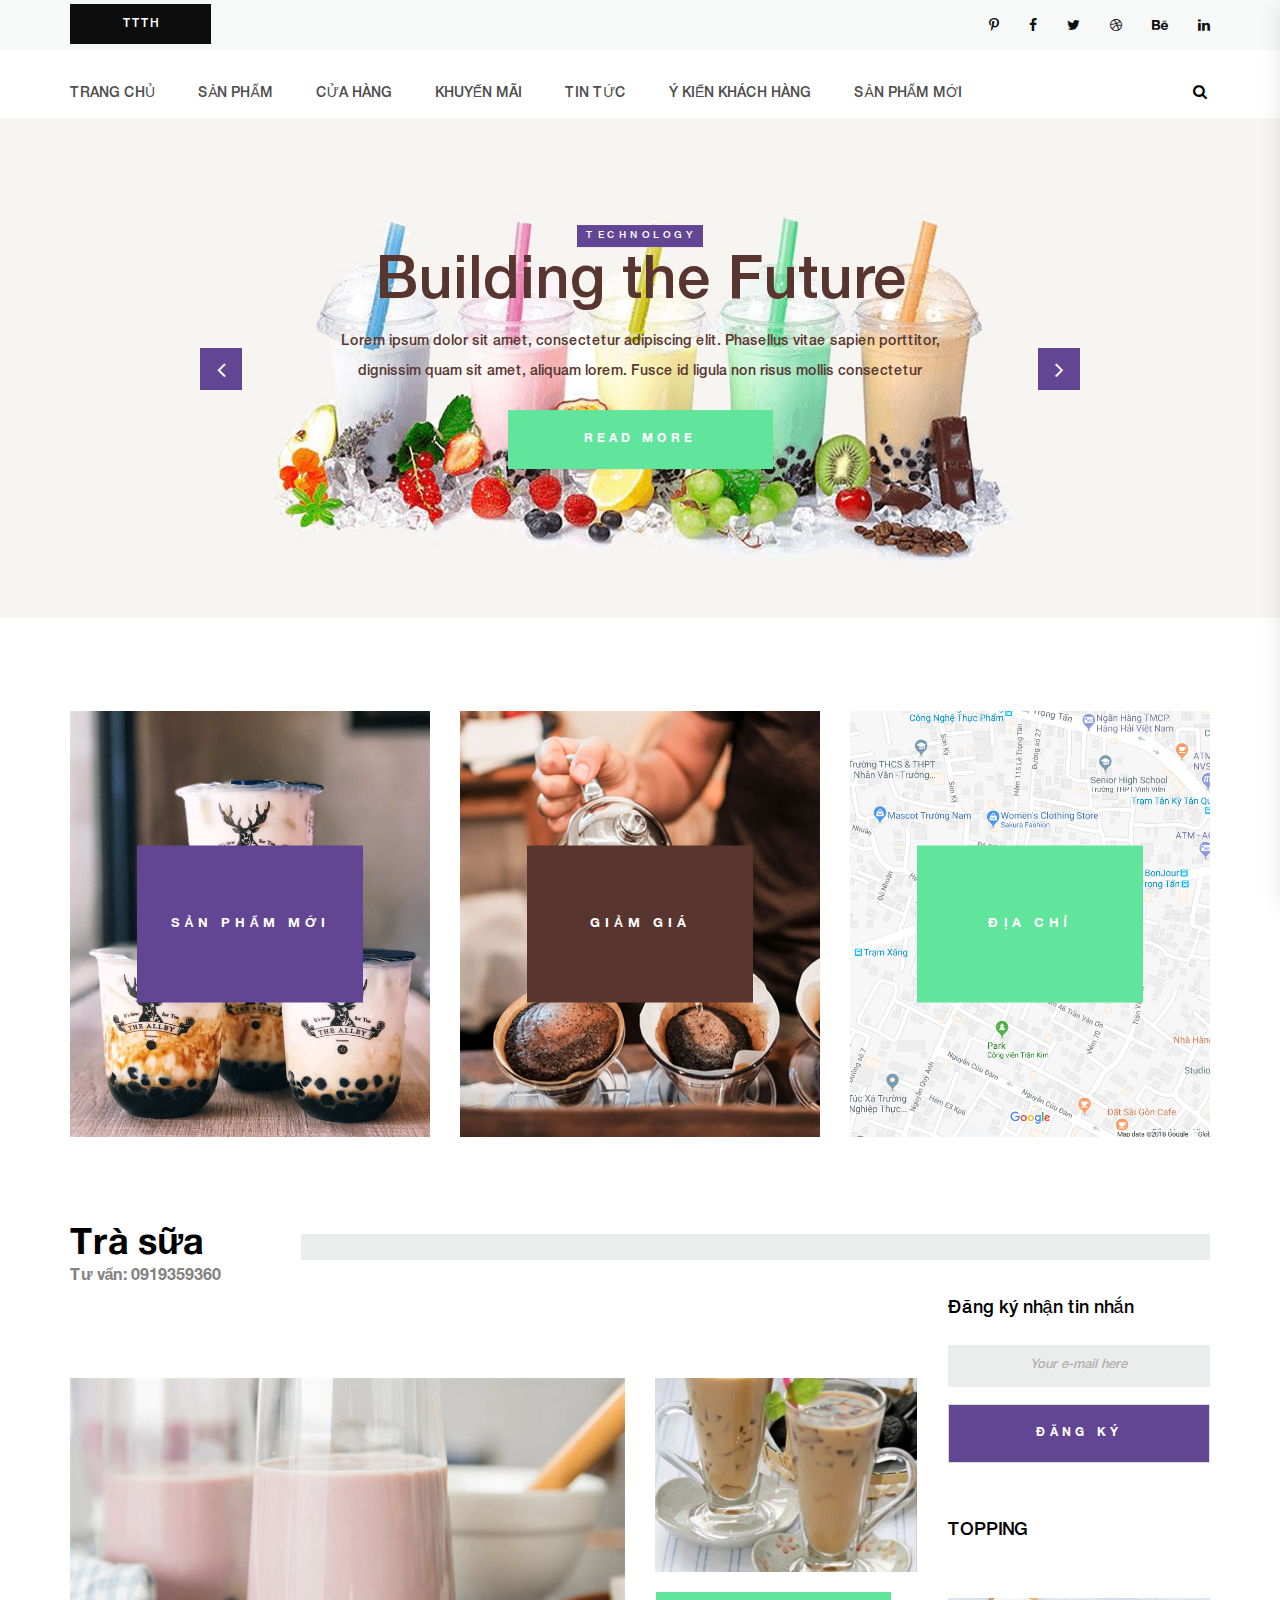
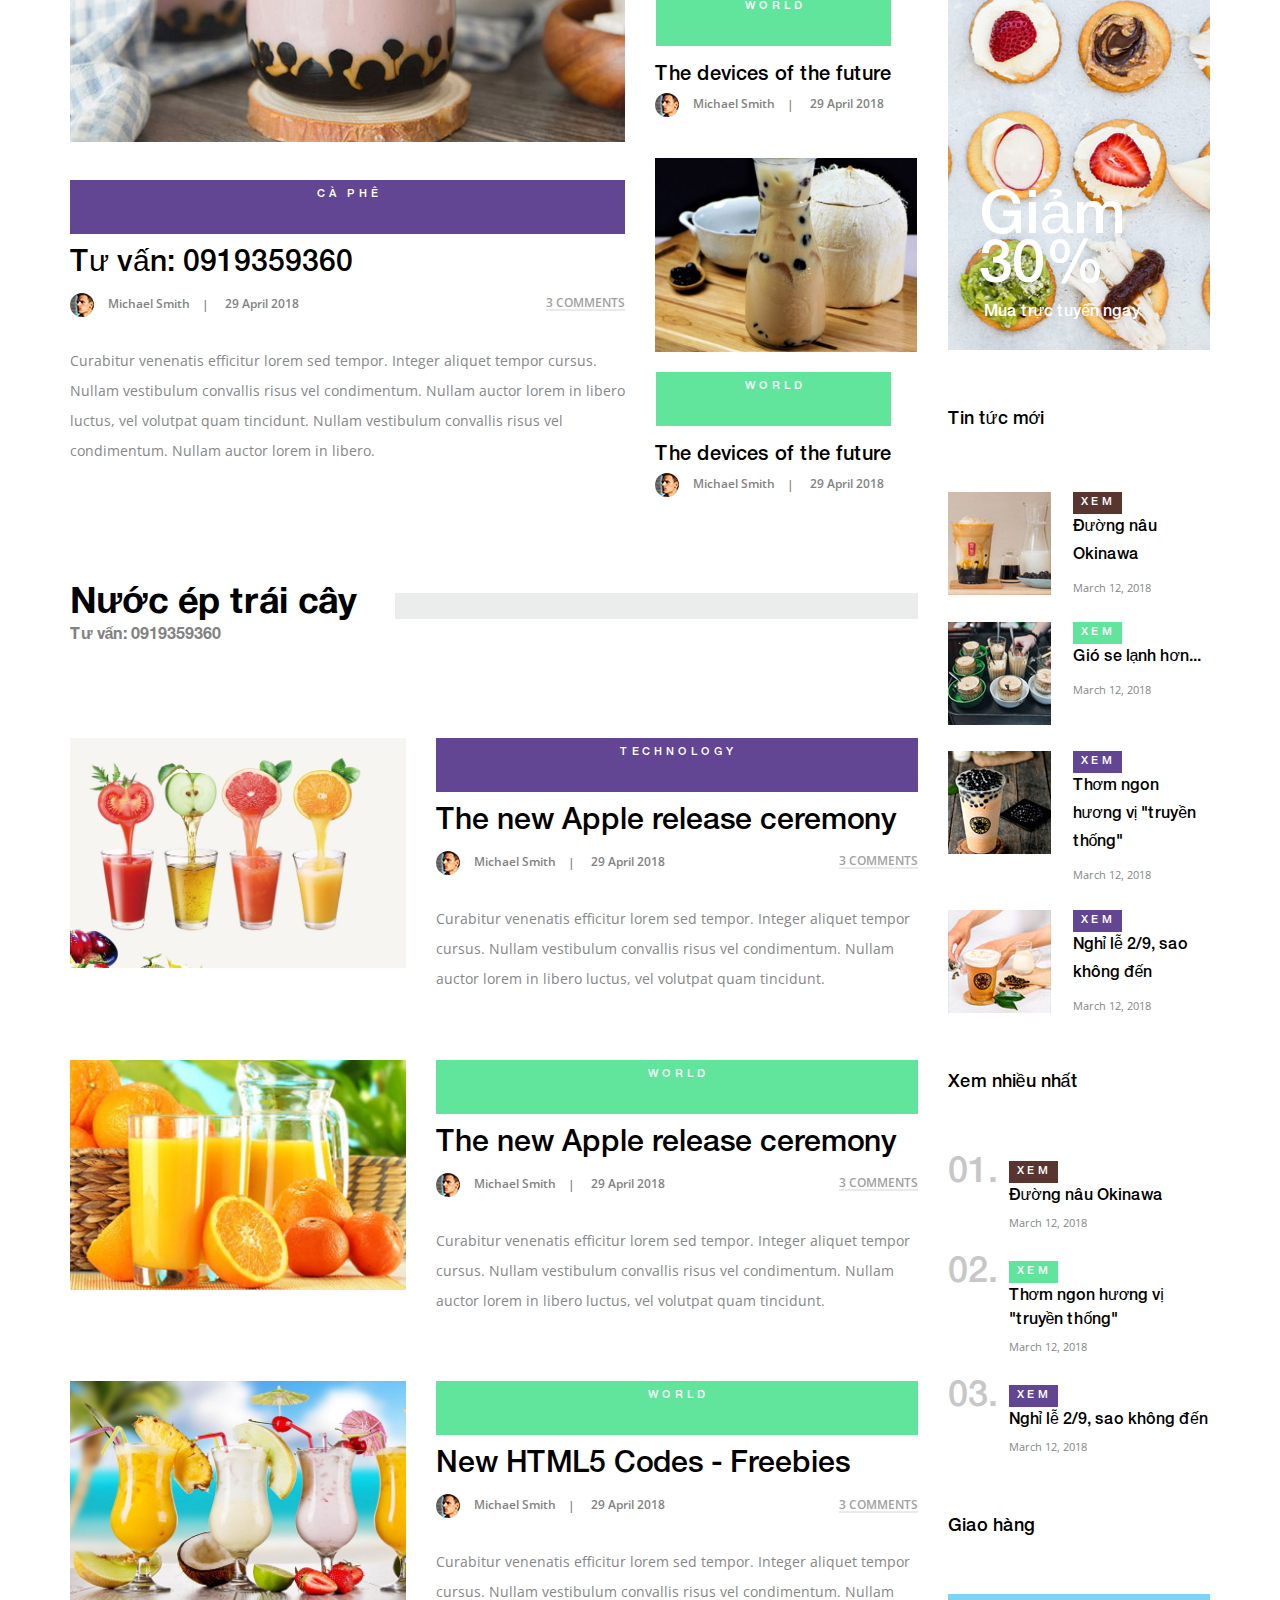
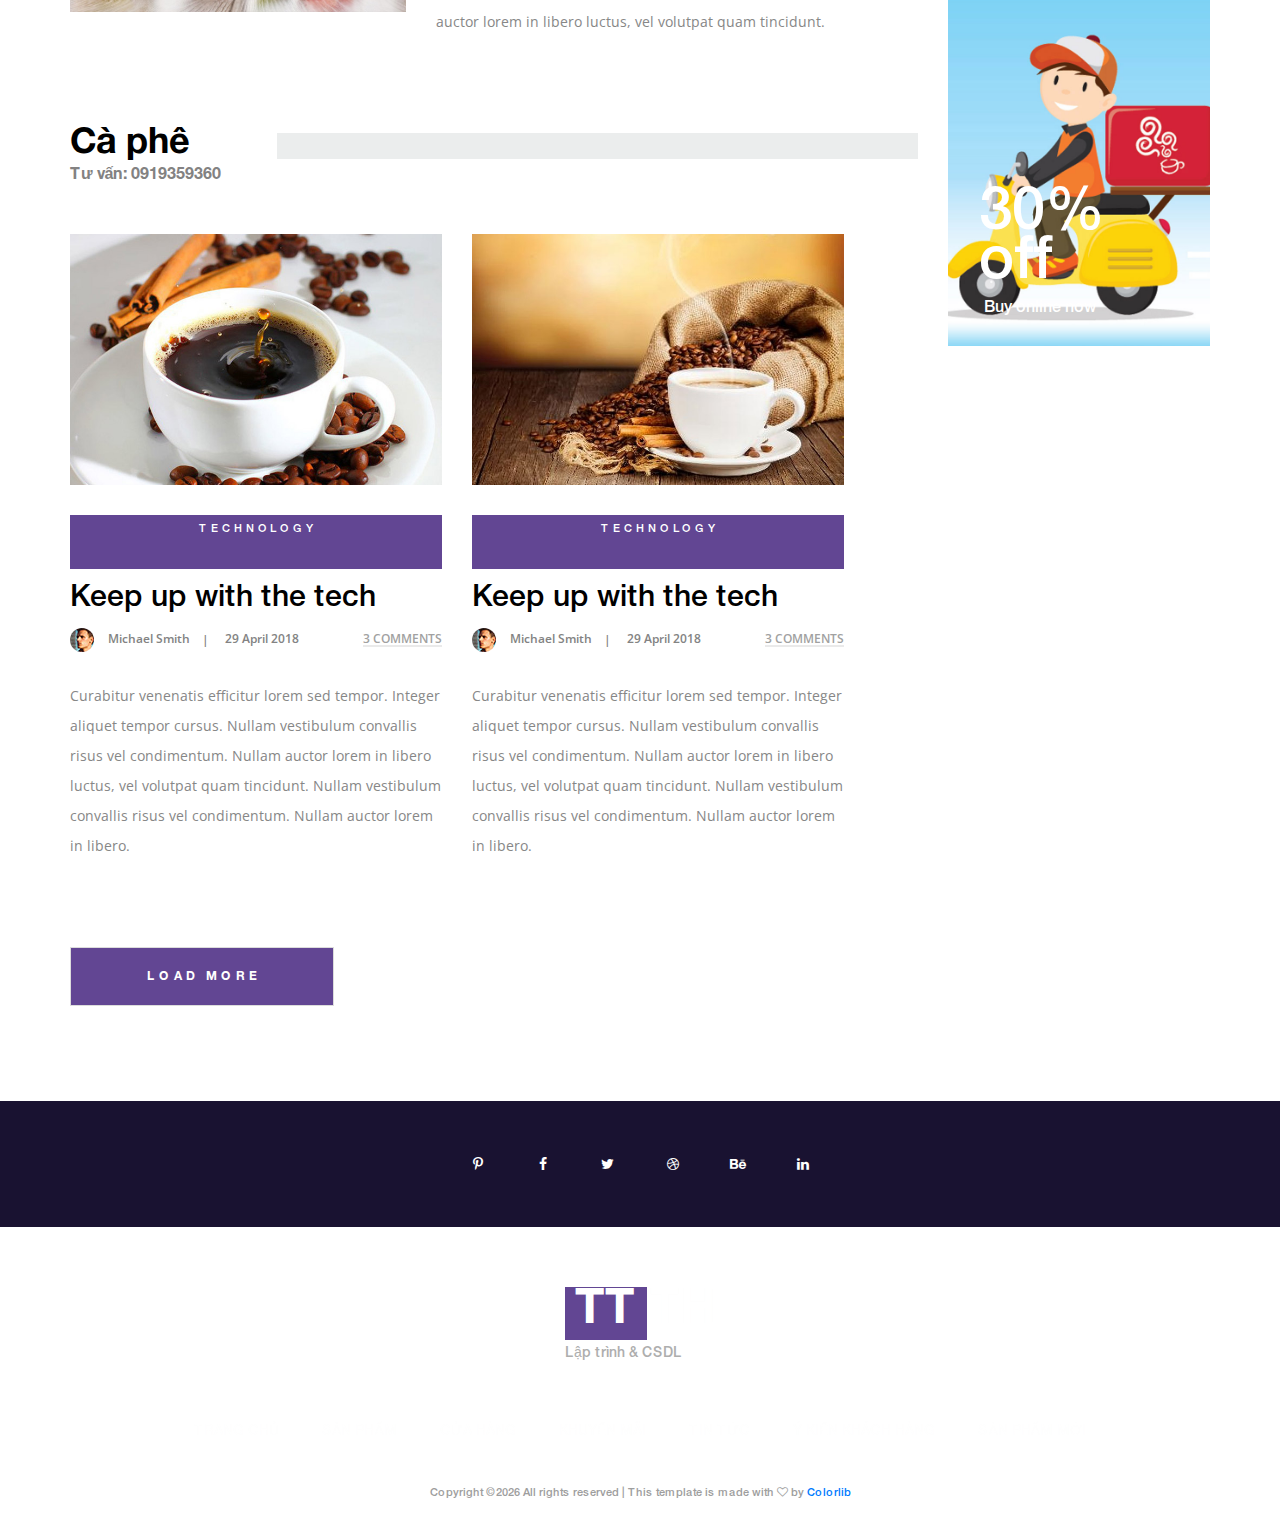
<file: static/css_js/index.html>
<!DOCTYPE html>
<html lang="en">
<head>
<title>Minh Hoang</title>
<meta charset="utf-8">
<meta http-equiv="X-UA-Compatible" content="IE=edge">
<meta name="description" content="Tech Mag template project">
<meta name="viewport" content="width=device-width, initial-scale=1">
<link rel="stylesheet" type="text/css" href="styles/bootstrap-4.1.2/bootstrap.min.css">
<link href="plugins/font-awesome-4.7.0/css/font-awesome.min.css" rel="stylesheet" type="text/css">
<link rel="stylesheet" type="text/css" href="plugins/OwlCarousel2-2.2.1/owl.carousel.css">
<link rel="stylesheet" type="text/css" href="plugins/OwlCarousel2-2.2.1/owl.theme.default.css">
<link rel="stylesheet" type="text/css" href="plugins/OwlCarousel2-2.2.1/animate.css">
<link rel="stylesheet" type="text/css" href="styles/main_styles.css">
<link rel="stylesheet" type="text/css" href="styles/responsive.css">
</head>
<body>

<div class="super_container">
	
	<!-- Header -->

	<header class="header">

		<!-- Header bar -->
		<div class="header_bar">
			<div class="container">
				<div class="row">
					<div class="col">
						<div class="header_bar_content d-flex flex-row align-items-center justify-content-start">
							<div class="sub_button text-center"><a href="#">TTTH</a><div class="d-flex flex-row align-items-start justify-content-start"><div></div><div></div><div></div></div></div>
							<div class="header_social ml-auto">
								<ul class="d-flex flex-row align-items-center justify-content-start">
									<li><a href="#"><i class="fa fa-pinterest-p" aria-hidden="true"></i></a></li>
									<li><a href="#"><i class="fa fa-facebook" aria-hidden="true"></i></a></li>
									<li><a href="#"><i class="fa fa-twitter" aria-hidden="true"></i></a></li>
									<li><a href="#"><i class="fa fa-dribbble" aria-hidden="true"></i></a></li>
									<li><a href="#"><i class="fa fa-behance" aria-hidden="true"></i></a></li>
									<li><a href="#"><i class="fa fa-linkedin" aria-hidden="true"></i></a></li>
								</ul>
							</div>
						</div>
					</div>
				</div>
			</div>
		</div>

		

		<!-- Header Navigation & Search -->
		<div class="header_nav_container" id="header">
			<div class="container">
				<div class="row">
					<div class="col">
						<div class="header_nav_content d-flex flex-row align-items-center justify-content-start">
							
							<!-- Logo -->
							<div class="logo_container">
								<a href="#">
									<div class="logo"><span>TT</span>TH</div>
									<div class="logo_sub">Lập trình & CSDL</div>
								</a>
							</div>

							<!-- Navigation -->
							<nav class="main_nav">
								<ul class="main_nav_list d-flex flex-row align-items-center justify-content-start">
									<li><a href="index.html">Trang chủ</a></li>
									<li><a href="#">Sản phẩm</a></li>
									<li><a href="#">Cửa hàng</a></li>
									<li><a href="#">Khuyến mãi</a></li>
									<li><a href="#">Tin tức</a></li>
									<li><a href="contact.html">Ý kiến khách hàng</a></li>
									<li><a href="contact.html">Sản phẩm mới</a></li>
								</ul>
							</nav>

							<!-- Search -->
							<div class="header_search_container ml-auto">
								<div class="header_search">
									<form action="#" id="header_search_form" class="header_search_form d-flex flex-row align-items-center justfy-content-start">
										<div><div class="header_search_activation"><i class="fa fa-search" aria-hidden="true"></i></div></div>
										<input type="text" class="header_search_input" placeholder="Search" required="required">
									</form>
								</div>
							</div>

							<!-- Hamburger -->
							<div class="hamburger ml-auto menu_mm"><i class="fa fa-bars  trans_200 menu_mm" aria-hidden="true"></i></div>
						</div>
					</div>
				</div>
			</div>		
		</div>
	</header>

	<!-- Menu -->

	<div class="menu d-flex flex-column align-items-end justify-content-start text-right menu_mm trans_400">
		<div class="menu_close_container"><div class="menu_close"><div></div><div></div></div></div>
		<div class="search">
			<form action="#" class="header_search_form menu_mm">
				<input type="search" class="search_input menu_mm" placeholder="Search" required="required">
				<button class="header_search_button d-flex flex-column align-items-center justify-content-center menu_mm">
					<i class="fa fa-search menu_mm" aria-hidden="true"></i>
				</button>
			</form>
		</div>
		<nav class="menu_nav">
			<ul class="menu_mm">
				<li class="menu_mm"><a href="index.html">Trang chủ</a></li>
				<li class="menu_mm"><a href="courses.html">Sản phẩm</a></li>
				<li class="menu_mm"><a href="instructors.html">Cửa hàng</a></li>
				<li class="menu_mm"><a href="#">Khuyến mãi</a></li>
				<li class="menu_mm"><a href="blog.html">Tin tức</a></li>
				<li class="menu_mm"><a href="contact.html">Ý kiến khách hàng</a></li>
				<li class="menu_mm"><a href="contact.html">Sản phẩm mới</a></li>
			</ul>
		</nav>
		<div class="menu_extra">
			<div class="menu_social">
				<ul>
					<li><a href="#"><i class="fa fa-pinterest" aria-hidden="true"></i></a></li>
					<li><a href="#"><i class="fa fa-facebook" aria-hidden="true"></i></a></li>
					<li><a href="#"><i class="fa fa-instagram" aria-hidden="true"></i></a></li>
					<li><a href="#"><i class="fa fa-twitter" aria-hidden="true"></i></a></li>
				</ul>
			</div>
		</div>
	</div>

	<!-- Home -->

	<div class="home">

		<!-- Home Slider -->
		<div class="home_slider_container">
			<div class="owl-carousel owl-theme home_slider">
				<!-- Slide -->
				<div class="owl-item home_slider_item">
					<div class="background_image" style="background-image:url(images/home_slider.jpg)"></div>
					<div class="home_slider_content text-center">
						<div class="home_slider_content_inner" data-animation-in="fadeIn" data-animation-out="animate-out fadeOut">
							<div class="home_category"><a href="category.html">technology</a></div>
							<div class="home_title">Building the Future</div>
							<div class="home_text">Lorem ipsum dolor sit amet, consectetur adipiscing elit. Phasellus vitae sapien porttitor, dignissim quam sit amet, aliquam lorem. Fusce id ligula non risus mollis consectetur</div>
							<div class="home_button trans_200"><a href="#">read more</a></div>
						</div>
					</div>
				</div>
				<!-- Slide -->
				<div class="owl-item home_slider_item">
					<div class="background_image" style="background-image:url(images/home_slider3.jpg)"></div>
					<div class="home_slider_content text-center">
						<div class="home_slider_content_inner" data-animation-in="fadeIn" data-animation-out="animate-out fadeOut">
							<div class="home_category"><a href="category.html">technology</a></div>
							<div class="home_title">Building the Future</div>
							<div class="home_text">Lorem ipsum dolor sit amet, consectetur adipiscing elit. Phasellus vitae sapien porttitor, dignissim quam sit amet, aliquam lorem. Fusce id ligula non risus mollis consectetur</div>
							<div class="home_button trans_200"><a href="#">read more</a></div>
						</div>
					</div>
				</div>
				<!-- Slide -->
				<div class="owl-item home_slider_item">
					<div class="background_image" style="background-image:url(images/home_slider1.jpg)"></div>
					<div class="home_slider_content text-center">
						<div class="home_slider_content_inner" data-animation-in="fadeIn" data-animation-out="animate-out fadeOut">
							<div class="home_category"><a href="category.html">technology</a></div>
							<div class="home_title">Building the Future</div>
							<div class="home_text">Lorem ipsum dolor sit amet, consectetur adipiscing elit. Phasellus vitae sapien porttitor, dignissim quam sit amet, aliquam lorem. Fusce id ligula non risus mollis consectetur</div>
							<div class="home_button trans_200"><a href="#">read more</a></div>
						</div>
					</div>
				</div>
			</div>

			<!-- Home Slider Navigation -->
			<div class="home_slider_nav home_slider_prev trans_200"><i class="fa fa-angle-left trans_200" aria-hidden="true"></i></div>
			<div class="home_slider_nav home_slider_next trans_200"><i class="fa fa-angle-right trans_200" aria-hidden="true"></i></div>
		</div>
	</div>

	<!-- Intro -->

	<div class="intro">
		<div class="container">
			<div class="row">

				<!-- Intro Item -->
				<div class="col-md-4 intro_col">
					<div class="intro_item">
						<img src="images/intro_2.jpg" alt="">
						<div class="intro_content trans_200"><a href="category.html">Sản phẩm mới</a></div>	
					</div>
				</div>

				<!-- Intro Item -->
				<div class="col-md-4 intro_col">
					<div class="intro_item">
						<img src="images/intro_1.jpg" alt="">
						<div class="intro_content trans_200"><a href="category.html">Giảm giá</a></div>
					</div>
				</div>

				<!-- Intro Item -->
				<div class="col-md-4 intro_col">
					<div class="intro_item">
						<img src="images/intro_2 - Copy.jpg" alt="">
						<div class="intro_content trans_200"><a href="category.html">Địa chỉ</a></div>
					</div>
				</div>

			</div>
		</div>
	</div>

	<!-- Content Container -->

	<div class="content_container">
		
		<!-- Featured Title -->
		<div class="featured_title">
			<div class="container">
				<div class="row">
					<div class="col">
						<div class="section_title_container d-flex flex-row align-items-start justify-content-start">
							<div>
								<div class="section_title">Trà sữa &nbsp;&nbsp;&nbsp;&nbsp;&nbsp;</div>
								<div class="section_subtitle">Tư vấn: 0919359360</div>
							</div>
							<div class="section_bar"></div>
						</div>
					</div>
				</div>
			</div>
		</div>

		<div class="container">
			<div class="row">

			 	<!-- Main Content -->

				<div class="col-lg-9">
					<div class="main_content">
						
						<!-- Featured -->

						<div class="featured">
							<div class="row">
								<div class="col-lg-8">

									<!-- Post -->
									<div class="post_item post_v_large d-flex flex-column align-items-start justify-content-start">
										<div class="post_image"><img src="images/post_1.jpg" alt="https://unsplash.com/@cgower"></div>
										<div class="post_content">
											<div class="post_category cat_technology"><a href="category.html">Cà phê</a></div>
											<div class="post_title"><a href="single.html">Tư vấn: 0919359360</a></div>
											<div class="post_info d-flex flex-row align-items-center justify-content-start">
												<div class="post_author d-flex flex-row align-items-center justify-content-start">
													<div><div class="post_author_image"><img src="images/author_1.jpg" alt=""></div></div>
													<div class="post_author_name"><a href="#">Michael Smith</a></div>
												</div>
												<div class="post_date"><a href="#">29 April 2018</a></div>
												<div class="post_comments ml-auto"><a href="#">3 comments</a></div>
											</div>
											<div class="post_text">
												<p>Curabitur venenatis efficitur lorem sed tempor. Integer aliquet tempor cursus. Nullam vestibulum convallis risus vel condimentum. Nullam auctor lorem in libero luctus, vel volutpat quam tincidunt. Nullam vestibulum convallis risus vel condimentum. Nullam auctor lorem in libero.</p>
											</div>
										</div>
									</div>
								</div>
								<div class="col-lg-4">
									
									<!-- Post -->
									<div class="post_item post_v_small d-flex flex-column align-items-start justify-content-start">
										<div class="post_image"><img src="images/post_2.jpg" alt="https://unsplash.com/@lloydaleveque"></div>
										<div class="post_content">
											<div class="post_category cat_world"><a href="category.html">world</a></div>
											<div class="post_title"><a href="single.html">The devices of the future</a></div>
											<div class="post_info d-flex flex-row align-items-center justify-content-start">
												<div class="post_author d-flex flex-row align-items-center justify-content-start">
													<div><div class="post_author_image"><img src="images/author_1.jpg" alt=""></div></div>
													<div class="post_author_name"><a href="#">Michael Smith</a></div>
												</div>
												<div class="post_date"><a href="#">29 April 2018</a></div>
											</div>
										</div>
									</div>

									<!-- Post -->
									<div class="post_item post_v_small d-flex flex-column align-items-start justify-content-start">
										<div class="post_image"><img src="images/post_3.jpg" alt="https://unsplash.com/@agkdesign"></div>
										<div class="post_content">
											<div class="post_category cat_world"><a href="category.html">world</a></div>
											<div class="post_title"><a href="single.html">The devices of the future</a></div>
											<div class="post_info d-flex flex-row align-items-center justify-content-start">
												<div class="post_author d-flex flex-row align-items-center justify-content-start">
													<div><div class="post_author_image"><img src="images/author_1.jpg" alt=""></div></div>
													<div class="post_author_name"><a href="#">Michael Smith</a></div>
												</div>
												<div class="post_date"><a href="#">29 April 2018</a></div>
											</div>
										</div>
									</div>

								</div>
							</div>
						</div>

						<!-- Technology -->

						<div class="technology">
							<div class="section_title_container d-flex flex-row align-items-start justify-content-start">
								<div>
									<div class="section_title">Nước ép trái cây</div>
									<div class="section_subtitle">Tư vấn: 0919359360</div>
								</div>
								<div class="section_bar"></div>
							</div>
							<div class="technology_content">
								
								<!-- Post -->
								<div class="post_item post_h_large">
									<div class="row">
										<div class="col-lg-5">
											<div class="post_image"><img src="images/post_h_1.jpg" alt="https://unsplash.com/@jmckinven"></div>
										</div>
										<div class="col-lg-7">
											<div class="post_content">
												<div class="post_category cat_technology"><a href="category.html">technology</a></div>
												<div class="post_title"><a href="single.html">The new Apple release ceremony</a></div>
												<div class="post_info d-flex flex-row align-items-center justify-content-start">
													<div class="post_author d-flex flex-row align-items-center justify-content-start">
														<div><div class="post_author_image"><img src="images/author_1.jpg" alt=""></div></div>
														<div class="post_author_name"><a href="#">Michael Smith</a></div>
													</div>
													<div class="post_date"><a href="#">29 April 2018</a></div>
													<div class="post_comments ml-auto"><a href="#">3 comments</a></div>
												</div>
												<div class="post_text">
													<p>Curabitur venenatis efficitur lorem sed tempor. Integer aliquet tempor cursus. Nullam vestibulum convallis risus vel condimentum. Nullam auctor lorem in libero luctus, vel volutpat quam tincidunt.</p>
												</div>
											</div>
										</div>
									</div>	
								</div>

								<!-- Post -->
								<div class="post_item post_h_large">
									<div class="row">
										<div class="col-lg-5">
											<div class="post_image"><img src="images/post_h_2.jpg" alt="https://unsplash.com/@neonbrand"></div>
										</div>
										<div class="col-lg-7">
											<div class="post_content">
												<div class="post_category cat_world"><a href="category.html">world</a></div>
												<div class="post_title"><a href="single.html">The new Apple release ceremony</a></div>
												<div class="post_info d-flex flex-row align-items-center justify-content-start">
													<div class="post_author d-flex flex-row align-items-center justify-content-start">
														<div><div class="post_author_image"><img src="images/author_1.jpg" alt=""></div></div>
														<div class="post_author_name"><a href="#">Michael Smith</a></div>
													</div>
													<div class="post_date"><a href="#">29 April 2018</a></div>
													<div class="post_comments ml-auto"><a href="#">3 comments</a></div>
												</div>
												<div class="post_text">
													<p>Curabitur venenatis efficitur lorem sed tempor. Integer aliquet tempor cursus. Nullam vestibulum convallis risus vel condimentum. Nullam auctor lorem in libero luctus, vel volutpat quam tincidunt.</p>
												</div>
											</div>
										</div>
									</div>	
								</div>

								<!-- Post -->
								<div class="post_item post_h_large">
									<div class="row">
										<div class="col-lg-5">
											<div class="post_image"><img src="images/post_h_3.jpg" alt="https://unsplash.com/@cdr6934"></div>
										</div>
										<div class="col-lg-7">
											<div class="post_content">
												<div class="post_category cat_world"><a href="category.html">world</a></div>
												<div class="post_title"><a href="single.html">New HTML5 Codes - Freebies</a></div>
												<div class="post_info d-flex flex-row align-items-center justify-content-start">
													<div class="post_author d-flex flex-row align-items-center justify-content-start">
														<div><div class="post_author_image"><img src="images/author_1.jpg" alt=""></div></div>
														<div class="post_author_name"><a href="#">Michael Smith</a></div>
													</div>
													<div class="post_date"><a href="#">29 April 2018</a></div>
													<div class="post_comments ml-auto"><a href="#">3 comments</a></div>
												</div>
												<div class="post_text">
													<p>Curabitur venenatis efficitur lorem sed tempor. Integer aliquet tempor cursus. Nullam vestibulum convallis risus vel condimentum. Nullam auctor lorem in libero luctus, vel volutpat quam tincidunt.</p>
												</div>
											</div>
										</div>
									</div>	
								</div>

							</div>
						</div>

						<!-- World -->

						<div class="world">
							<div class="section_title_container d-flex flex-row align-items-start justify-content-start">
								<div>
									<div class="section_title">Cà phê &nbsp;&nbsp;&nbsp;&nbsp;</div>
									<div class="section_subtitle">Tư vấn: 0919359360</div>
								</div>
								<div class="section_bar"></div>
							</div>
							<div class="row world_row">
								<div class="col-lg-11">
									<div class="row">
										<div class="col-lg-6">
											
											<!-- Post -->
											<div class="post_item post_v_med d-flex flex-column align-items-start justify-content-start">
												<div class="post_image"><img src="images/post_4.jpg" alt="https://unsplash.com/@oria_hector"></div>
												<div class="post_content">
													<div class="post_category cat_technology"><a href="category.html">technology</a></div>
													<div class="post_title"><a href="single.html">Keep up with the tech</a></div>
													<div class="post_info d-flex flex-row align-items-center justify-content-start">
														<div class="post_author d-flex flex-row align-items-center justify-content-start">
															<div><div class="post_author_image"><img src="images/author_1.jpg" alt=""></div></div>
															<div class="post_author_name"><a href="#">Michael Smith</a></div>
														</div>
														<div class="post_date"><a href="#">29 April 2018</a></div>
														<div class="post_comments ml-auto"><a href="#">3 comments</a></div>
													</div>
													<div class="post_text">
														<p>Curabitur venenatis efficitur lorem sed tempor. Integer aliquet tempor cursus. Nullam vestibulum convallis risus vel condimentum. Nullam auctor lorem in libero luctus, vel volutpat quam tincidunt. Nullam vestibulum convallis risus vel condimentum. Nullam auctor lorem in libero.</p>
													</div>
												</div>
											</div>
										</div>
										<div class="col-lg-6">
											
											<!-- Post -->
											<div class="post_item post_v_med d-flex flex-column align-items-start justify-content-start">
												<div class="post_image"><img src="images/post_5.jpg" alt="https://unsplash.com/@mattyfours"></div>
												<div class="post_content">
													<div class="post_category cat_technology"><a href="category.html">technology</a></div>
													<div class="post_title"><a href="single.html">Keep up with the tech</a></div>
													<div class="post_info d-flex flex-row align-items-center justify-content-start">
														<div class="post_author d-flex flex-row align-items-center justify-content-start">
															<div><div class="post_author_image"><img src="images/author_1.jpg" alt=""></div></div>
															<div class="post_author_name"><a href="#">Michael Smith</a></div>
														</div>
														<div class="post_date"><a href="#">29 April 2018</a></div>
														<div class="post_comments ml-auto"><a href="#">3 comments</a></div>
													</div>
													<div class="post_text">
														<p>Curabitur venenatis efficitur lorem sed tempor. Integer aliquet tempor cursus. Nullam vestibulum convallis risus vel condimentum. Nullam auctor lorem in libero luctus, vel volutpat quam tincidunt. Nullam vestibulum convallis risus vel condimentum. Nullam auctor lorem in libero.</p>
													</div>
												</div>
											</div>
										</div>
									</div>
								</div>
							</div>
						</div>

						<!-- Load more button -->
						<div class="load_more">
							<div class="load_more_button"><a href="#">load more</a></div>
						</div>

					</div>
				</div>

				<!-- Sidebar -->

				<div class="col-lg-3">
					<div class="sidebar">

						<!-- Newsletter -->
						<div class="sidebar_newsletter">
							<div class="sidebar_title">Đăng ký nhận tin nhắn</div>
							<form action="#" id="newsletter_form" class="newsletter_form">
								<input type="email" class="newsletter_input" placeholder="Your e-mail here" required="required">
								<button class="newsletter_button">Đăng ký</button>
							</form>
						</div>

						<!-- Extra -->
						<div class="sidebar_extra">
							<a href="#">
								<div class="sidebar_title">TOPPING</div>
								<div class="sidebar_extra_container">
									<div class="background_image" style="background-image:url(images/extra_1.jpg)"></div>
									<div class="sidebar_extra_content">
										<div class="sidebar_extra_title">Giảm</div>
										<div class="sidebar_extra_title">30%</div>
										<div class="sidebar_extra_subtitle">Mua trực tuyến ngay</div>
									</div>
								</div>
							</a>
						</div>

						<!-- Latest Posts -->
						<div class="sidebar_latest">
							<div class="sidebar_title">Tin tức mới</div>
							<div class="latest_posts">
								
								<!-- Latest Post -->
								<div class="latest_post d-flex flex-row align-items-start justify-content-start">
									<div><div class="latest_post_image"><img src="images/latest_1.jpg" alt="https://unsplash.com/@anniespratt"></div></div>
									<div class="latest_post_content">
										<div class="post_category_small cat_video"><a href="category.html">Xem</a></div>
										<div class="latest_post_title"><a href="single.html">Đường nâu Okinawa </a></div>
										<div class="latest_post_date">March 12, 2018</div>
									</div>
								</div>

								<!-- Latest Post -->
								<div class="latest_post d-flex flex-row align-items-start justify-content-start">
									<div><div class="latest_post_image"><img src="images/latest_2.jpg" alt="https://unsplash.com/@agkdesign"></div></div>
									<div class="latest_post_content">
										<div class="post_category_small cat_world"><a href="category.html">Xem</a></div>
										<div class="latest_post_title"><a href="single.html">Gió se lạnh hơn...</a></div>
										<div class="latest_post_date">March 12, 2018</div>
									</div>
								</div>

								<!-- Latest Post -->
								<div class="latest_post d-flex flex-row align-items-start justify-content-start">
									<div><div class="latest_post_image"><img src="images/latest_3.jpg" alt="https://unsplash.com/@mfgonz"></div></div>
									<div class="latest_post_content">
										<div class="post_category_small cat_technology"><a href="category.html">Xem</a></div>
										<div class="latest_post_title"><a href="single.html">Thơm ngon hương vị "truyền thống"</a></div>
										<div class="latest_post_date">March 12, 2018</div>
									</div>
								</div>

								<!-- Latest Post -->
								<div class="latest_post d-flex flex-row align-items-start justify-content-start">
									<div><div class="latest_post_image"><img src="images/latest_4.jpg" alt="https://unsplash.com/@juja_han"></div></div>
									<div class="latest_post_content">
										<div class="post_category_small cat_technology"><a href="category.html">Xem</a></div>
										<div class="latest_post_title"><a href="single.html">
Nghỉ lễ 2/9, sao không đến</a></div>
										<div class="latest_post_date">March 12, 2018</div>
									</div>
								</div>

							</div>
						</div>

						<!-- Most Viewed -->

						<div class="most_viewed">
							<div class="sidebar_title">Xem nhiều nhất
							</div>
							<div class="most_viewed_items">
								
								<!-- Most Viewed Item -->
								<div class="most_viewed_item d-flex flex-row align-items-start justify-content-start">
									<div><div class="most_viewed_num">01.</div></div>
									<div class="most_viewed_content">
										<div class="post_category_small cat_video"><a href="category.html">Xem</a></div>
										<div class="most_viewed_title"><a href="single.html">Đường nâu Okinawa </a></div>
										<div class="most_viewed_date"><a href="#">March 12, 2018</a></div>
									</div>
								</div>

								<!-- Most Viewed Item -->
								<div class="most_viewed_item d-flex flex-row align-items-start justify-content-start">
									<div><div class="most_viewed_num">02.</div></div>
									<div class="most_viewed_content">
										<div class="post_category_small cat_world"><a href="category.html">Xem</a></div>
										<div class="most_viewed_title"><a href="single.html">Thơm ngon hương vị "truyền thống"</a></div>
										<div class="most_viewed_date"><a href="#">March 12, 2018</a></div>
									</div>
								</div>

								<!-- Most Viewed Item -->
								<div class="most_viewed_item d-flex flex-row align-items-start justify-content-start">
									<div><div class="most_viewed_num">03.</div></div>
									<div class="most_viewed_content">
										<div class="post_category_small cat_technology"><a href="category.html">Xem</a></div>
										<div class="most_viewed_title"><a href="single.html">Nghỉ lễ 2/9, sao không đến</a></div>
										<div class="most_viewed_date"><a href="#">March 12, 2018</a></div>
									</div>
								</div>

							</div>
						</div>

						<!-- Extra -->
						<div class="sidebar_extra">
							<a href="#">
								<div class="sidebar_title">Giao hàng</div>
								<div class="sidebar_extra_container">
									<div class="background_image" style="background-image:url(images/extra_2.jpg)"></div>
									<div class="sidebar_extra_content">
										<div class="sidebar_extra_title">30%</div>
										<div class="sidebar_extra_title">off</div>
										<div class="sidebar_extra_subtitle">Buy online now</div>
									</div>
								</div>
							</a>
						</div>

					</div>
				</div>

			</div>
		</div>
	</div>

	<!-- Footer -->

	<footer class="footer">
		<div class="footer_social">
			<div class="container">
				<div class="row">
					<div class="col text-center">
						<ul class="footer_social_list d-flex flex-row align-items-center justify-content-center">
							<li><a href="#"><i class="fa fa-pinterest-p" aria-hidden="true"></i></a></li>
							<li><a href="#"><i class="fa fa-facebook" aria-hidden="true"></i></a></li>
							<li><a href="#"><i class="fa fa-twitter" aria-hidden="true"></i></a></li>
							<li><a href="#"><i class="fa fa-dribbble" aria-hidden="true"></i></a></li>
							<li><a href="#"><i class="fa fa-behance" aria-hidden="true"></i></a></li>
							<li><a href="#"><i class="fa fa-linkedin" aria-hidden="true"></i></a></li>
						</ul>
					</div>
				</div>
			</div>
		</div>
		<div class="footer_content">
			<!-- Image credit: https://unsplash.com/@badashphotos -->
			<div class="parallax_background parallax-window" data-parallax="scroll" data-image-src="images/footer.jpg" data-speed="0.8"></div>
			<div class="container">
				<div class="row">
					<div class="col text-center">
						<div class="logo_container">
							<a href="#">
								<div class="logo"><span>TT</span>TH</div>
								<div class="logo_sub">Lập trình & CSDL</div>
							</a>
						</div>
						<div class="footer_nav_container text-center">
							<nav class="footer_nav">
								<ul class="footer_nav_list d-flex flex-md-row flex-column align-items-center justify-content-start">
									<li><a href="index.html">Trang chủ</a></li>
									<li><a href="#">Sản phẩm</a></li>
									<li><a href="#">Cửa hàng</a></li>
									<li><a href="#">Khuyến mãi</a></li>
									<li><a href="#">Tin tức</a></li>
									<li><a href="contact.html">Ý kiến khách hàng</a></li>
									<li><a href="contact.html">Sản phẩm mới</a></li>
								</ul>
							</nav>
						</div>
						<div class="copyright"><!-- Link back to Colorlib can't be removed. Template is licensed under CC BY 3.0. -->
Copyright &copy;<script>document.write(new Date().getFullYear());</script> All rights reserved | This template is made with <i class="fa fa-heart-o" aria-hidden="true"></i> by <a href="https://colorlib.com" target="_blank">Colorlib</a>
<!-- Link back to Colorlib can't be removed. Template is licensed under CC BY 3.0. --></div>
					</div>
				</div>
			</div>
		</div>
	</footer>

</div>

<script src="js/jquery-3.2.1.min.js"></script>
<script src="styles/bootstrap-4.1.2/popper.js"></script>
<script src="styles/bootstrap-4.1.2/bootstrap.min.js"></script>
<script src="plugins/greensock/TweenMax.min.js"></script>
<script src="plugins/greensock/TimelineMax.min.js"></script>
<script src="plugins/scrollmagic/ScrollMagic.min.js"></script>
<script src="plugins/greensock/animation.gsap.min.js"></script>
<script src="plugins/greensock/ScrollToPlugin.min.js"></script>
<script src="plugins/OwlCarousel2-2.2.1/owl.carousel.js"></script>
<script src="plugins/easing/easing.js"></script>
<script src="plugins/parallax-js-master/parallax.min.js"></script>
<script src="js/custom.js"></script>
</body>
</html>
</file>
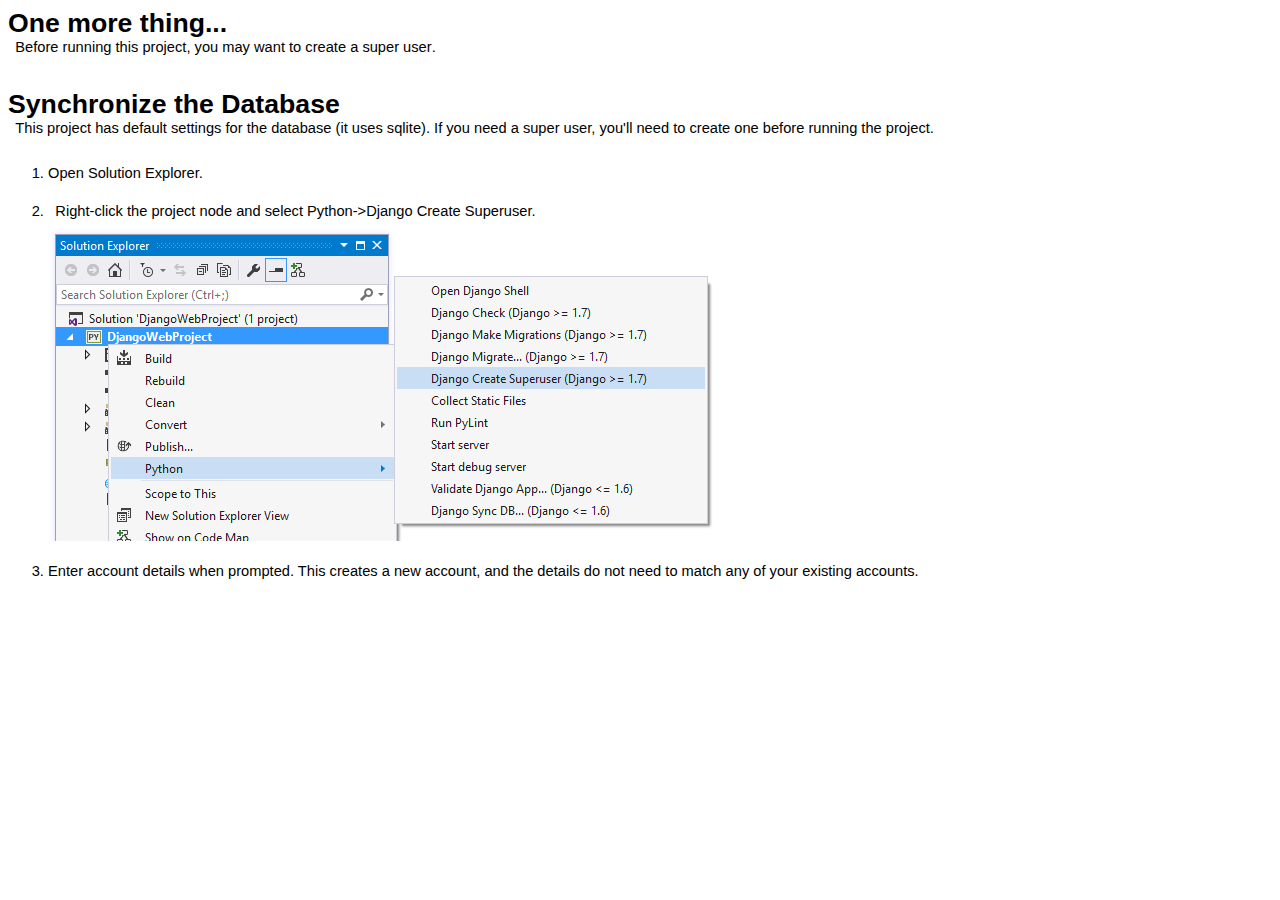
<file: readme.html>
<html xmlns="http://www.w3.org/1999/xhtml" lang="en">
<head>
    <meta charset="utf-8" />
    <title>Django Web App Configuration</title>
    <style type="text/css">body { font-family: 'Segoe UI', Arial, Helvetica, sans-serif; font-weight: 200; font-size: 11pt; } p, h1, h2 { margin: 0; padding: 0; } h1 { font-size: 20pt; font-weight: bold; padding-top: 1em; } h1.top { padding-top: 0em; } h2 { font-size: 16pt; font-weight: 300; padding-top: 0.5em; padding-left: 0em; } p { padding-left: 0.5em; padding-bottom: 0.5em; } p.hint { color: #666666; } code { font-family: Consolas, 'Lucida Console', monospace; } ol { margin-top: 0; padding-top: 0; } ol > li { padding-top: 1.5em; } li > img { vertical-align: middle; }</style>
</head>
<body>
    <h1 class="top">One more thing...</h1>
    <p>
        Before running this project, you may want to <strong>create a super user</strong>.
    </p>


    <h1>Synchronize the Database</h1>
    <p>
        This project has default settings for the database (it uses sqlite).
        If you need a super user, you'll need to create one before running the project.
    </p>

    <ol>
        <li>Open Solution Explorer.</li>
        <li>
            <p>Right-click the project node and select Python-&gt;Django Create Superuser.</p>
            <img src="[data-uri]" />
        </li>
        <li>
            Enter account details when prompted. This creates a new account, and
            the details do not need to match any of your existing accounts.
        </li>
    </ol>
</body>
</html>
</file>
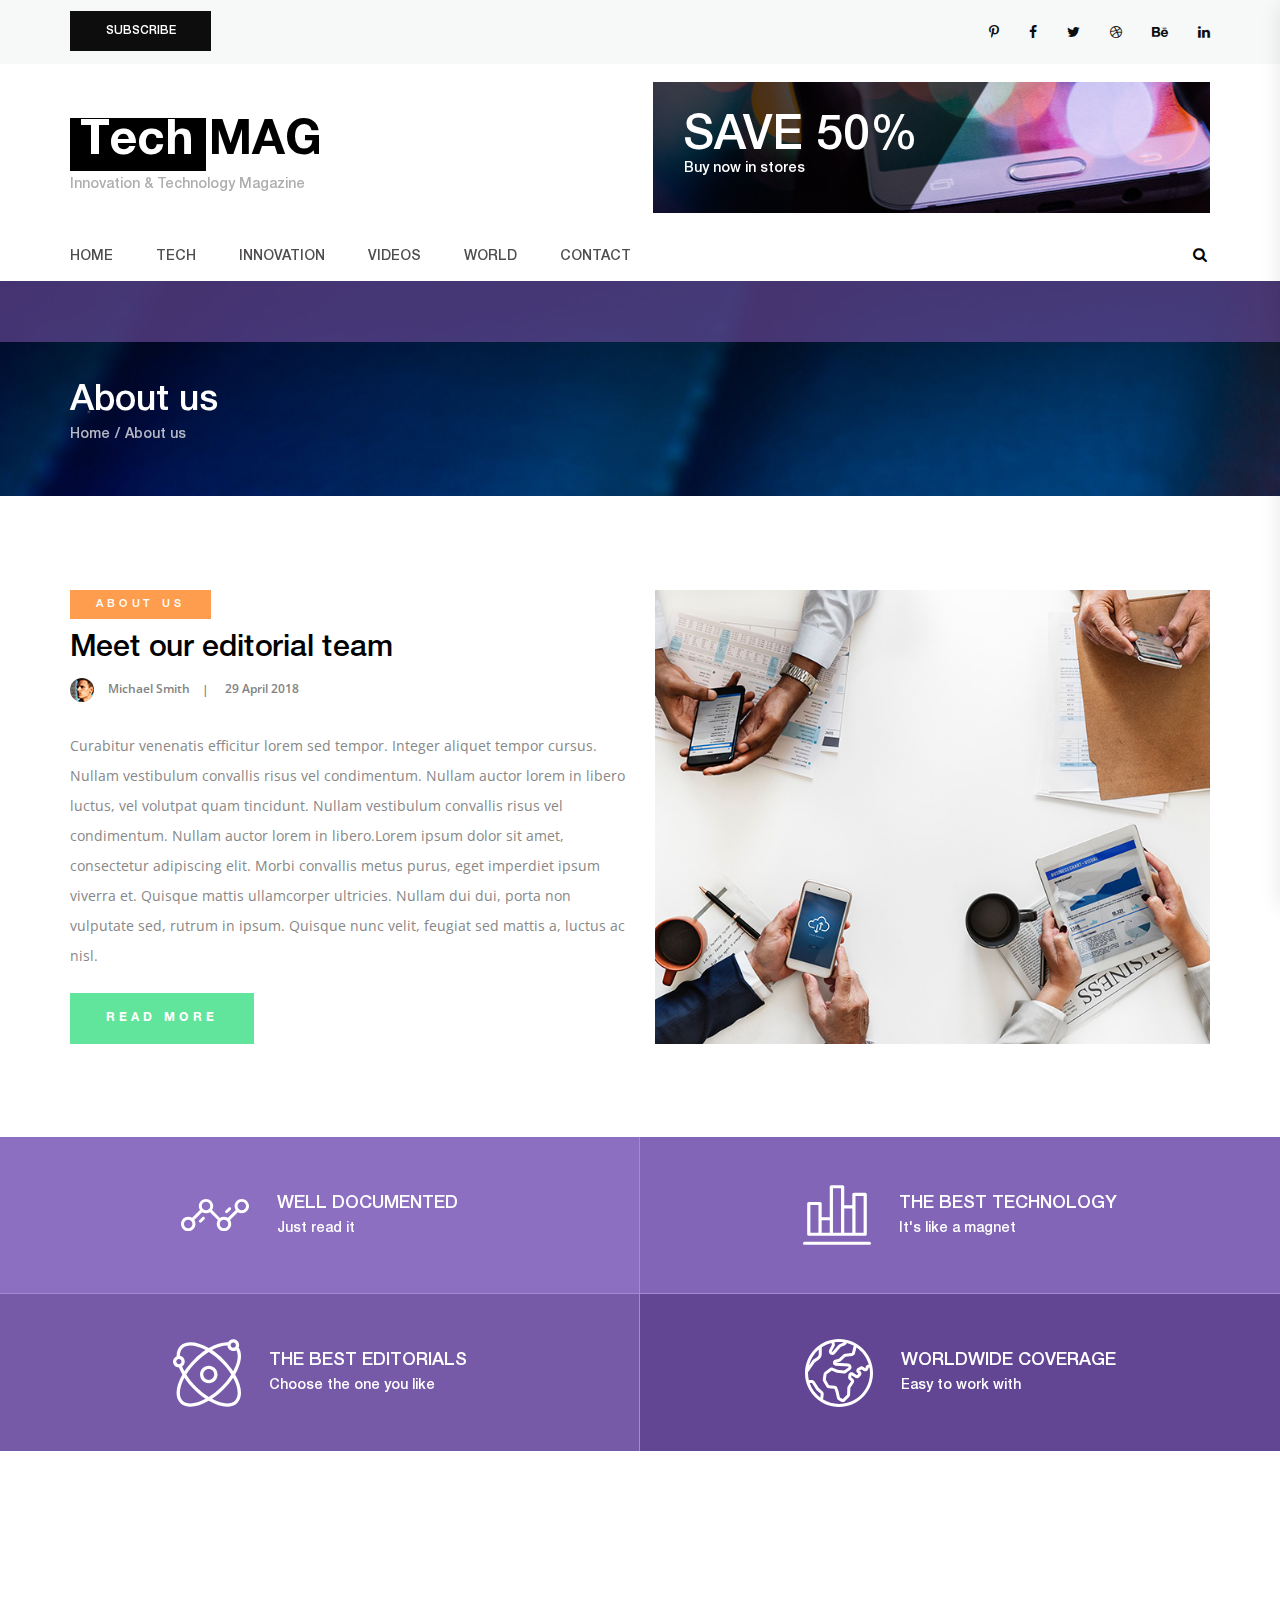
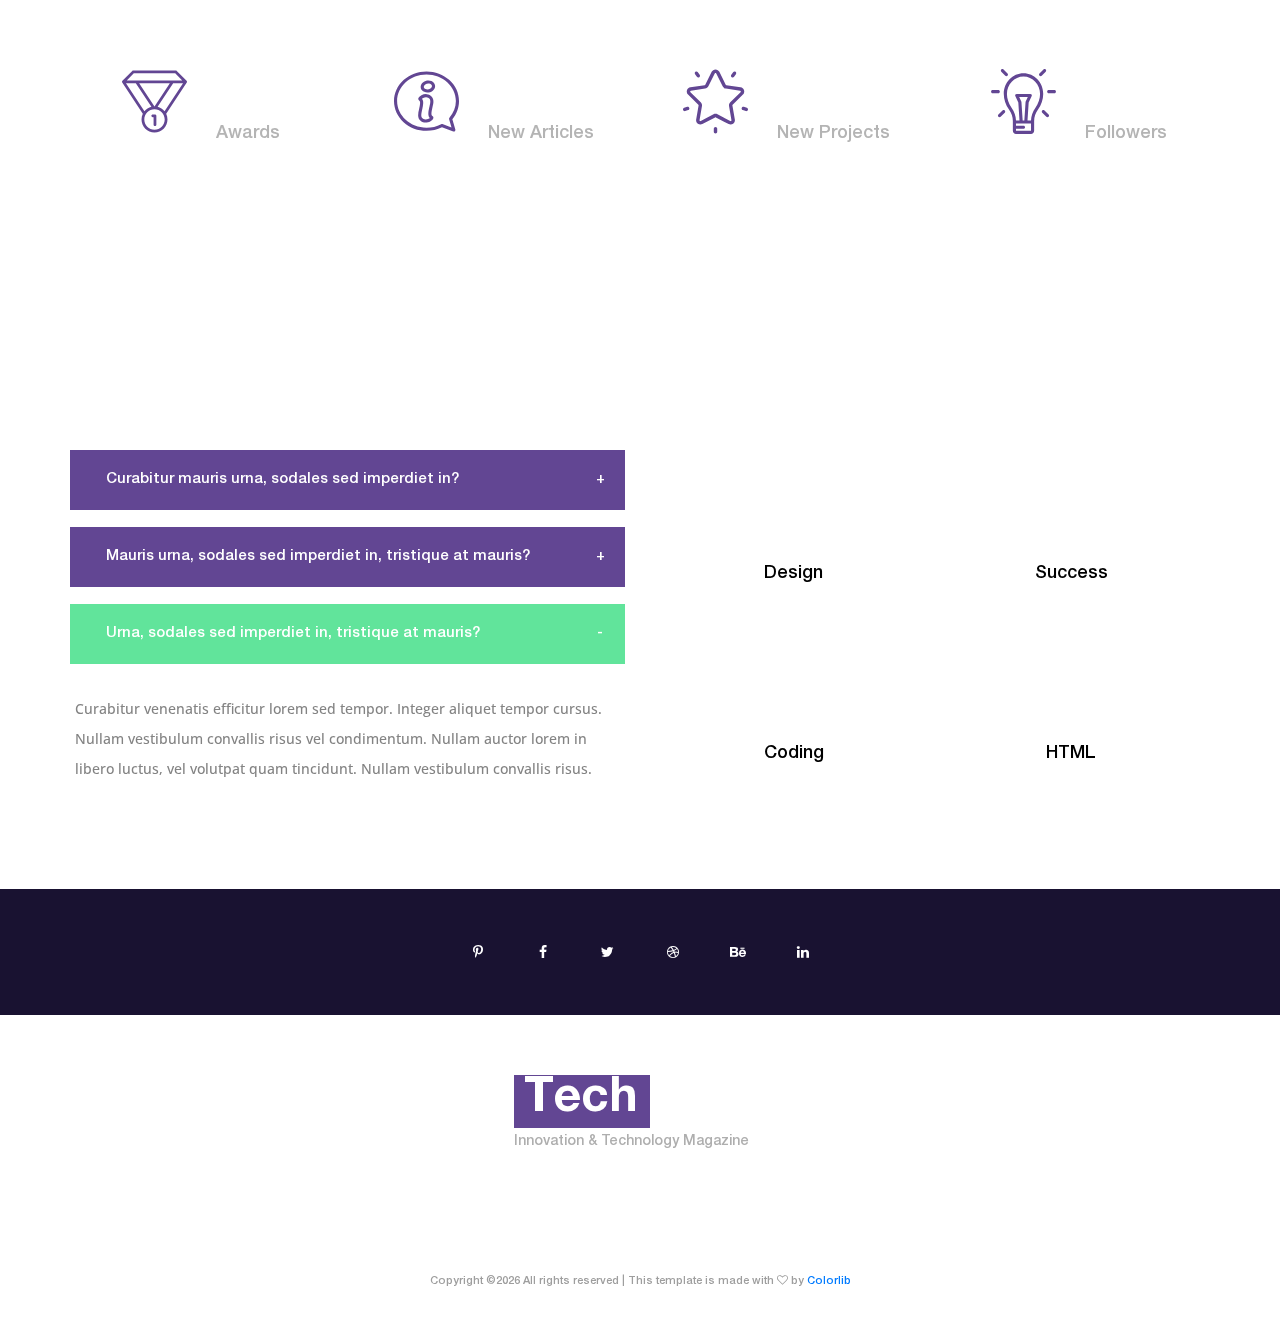
<file: static/css_js/about.html>
<!DOCTYPE html>
<html lang="en">
<head>
<title>About</title>
<meta charset="utf-8">
<meta http-equiv="X-UA-Compatible" content="IE=edge">
<meta name="description" content="Tech Mag template project">
<meta name="viewport" content="width=device-width, initial-scale=1">
<link rel="stylesheet" type="text/css" href="styles/bootstrap-4.1.2/bootstrap.min.css">
<link href="plugins/font-awesome-4.7.0/css/font-awesome.min.css" rel="stylesheet" type="text/css">
<link rel="stylesheet" type="text/css" href="styles/about.css">
<link rel="stylesheet" type="text/css" href="styles/about_responsive.css">
</head>
<body>

<div class="super_container">
	
	<!-- Header -->

	<header class="header">

		<!-- Header bar -->
		<div class="header_bar">
			<div class="container">
				<div class="row">
					<div class="col">
						<div class="header_bar_content d-flex flex-row align-items-center justify-content-start">
							<div class="sub_button text-center"><a href="#">subscribe</a><div class="d-flex flex-row align-items-start justify-content-start"><div></div><div></div><div></div></div></div>
							<div class="header_social ml-auto">
								<ul class="d-flex flex-row align-items-center justify-content-start">
									<li><a href="#"><i class="fa fa-pinterest-p" aria-hidden="true"></i></a></li>
									<li><a href="#"><i class="fa fa-facebook" aria-hidden="true"></i></a></li>
									<li><a href="#"><i class="fa fa-twitter" aria-hidden="true"></i></a></li>
									<li><a href="#"><i class="fa fa-dribbble" aria-hidden="true"></i></a></li>
									<li><a href="#"><i class="fa fa-behance" aria-hidden="true"></i></a></li>
									<li><a href="#"><i class="fa fa-linkedin" aria-hidden="true"></i></a></li>
								</ul>
							</div>
						</div>
					</div>
				</div>
			</div>
		</div>

		<!-- Header Content -->
		<div class="header_content_container">
			<div class="container">
				<div class="row">
					<div class="col">
						<div class="header_content d-flex flex-row align-items-center justfy-content-start">
							<div class="logo_container">
								<a href="#">
									<div class="logo"><span>Tech</span>mag</div>
									<div class="logo_sub">Innovation & Technology Magazine</div>
								</a>
							</div>
							<div class="header_extra ml-auto d-flex flex-row align-items-center justify-content-start">
								<a href="#">
									<div class="background_image" style="background-image:url(images/extra.jpg)"></div>
									<div class="header_extra_content">
										<div class="header_extra_title">save 50%</div>
										<div class="header_extra_subtitle">Buy now in stores</div>
									</div>
								</a>
							</div>
						</div>
					</div>
				</div>
			</div>
		</div>

		<!-- Header Navigation & Search -->
		<div class="header_nav_container" id="header">
			<div class="container">
				<div class="row">
					<div class="col">
						<div class="header_nav_content d-flex flex-row align-items-center justify-content-start">
							
							<!-- Logo -->
							<div class="logo_container">
								<a href="#">
									<div class="logo"><span>Tech</span>mag</div>
									<div class="logo_sub">Innovation & Technology Magazine</div>
								</a>
							</div>

							<!-- Navigation -->
							<nav class="main_nav">
								<ul class="main_nav_list d-flex flex-row align-items-center justify-content-start">
									<li><a href="index.html">home</a></li>
									<li><a href="#">tech</a></li>
									<li><a href="#">innovation</a></li>
									<li><a href="#">videos</a></li>
									<li><a href="#">world</a></li>
									<li><a href="contact.html">contact</a></li>
								</ul>
							</nav>

							<!-- Search -->
							<div class="header_search_container ml-auto">
								<div class="header_search">
									<form action="#" id="header_search_form" class="header_search_form d-flex flex-row align-items-center justfy-content-start">
										<div><div class="header_search_activation"><i class="fa fa-search" aria-hidden="true"></i></div></div>
										<input type="text" class="header_search_input" placeholder="Search" required="required">
									</form>
								</div>
							</div>

							<!-- Hamburger -->
							<div class="hamburger ml-auto menu_mm"><i class="fa fa-bars  trans_200 menu_mm" aria-hidden="true"></i></div>
						</div>
					</div>
				</div>
			</div>		
		</div>
	</header>

	<!-- Menu -->

	<div class="menu d-flex flex-column align-items-end justify-content-start text-right menu_mm trans_400">
		<div class="menu_close_container"><div class="menu_close"><div></div><div></div></div></div>
		<div class="search">
			<form action="#" class="header_search_form menu_mm">
				<input type="search" class="search_input menu_mm" placeholder="Search" required="required">
				<button class="header_search_button d-flex flex-column align-items-center justify-content-center menu_mm">
					<i class="fa fa-search menu_mm" aria-hidden="true"></i>
				</button>
			</form>
		</div>
		<nav class="menu_nav">
			<ul class="menu_mm">
				<li class="menu_mm"><a href="index.html">Home</a></li>
				<li class="menu_mm"><a href="courses.html">Tech</a></li>
				<li class="menu_mm"><a href="instructors.html">Innovation</a></li>
				<li class="menu_mm"><a href="#">Videos</a></li>
				<li class="menu_mm"><a href="blog.html">World</a></li>
				<li class="menu_mm"><a href="contact.html">Contact</a></li>
			</ul>
		</nav>
		<div class="menu_subscribe"><a href="#">Subscribe</a></div>
		<div class="menu_extra">
			<div class="menu_social">
				<ul>
					<li><a href="#"><i class="fa fa-pinterest" aria-hidden="true"></i></a></li>
					<li><a href="#"><i class="fa fa-facebook" aria-hidden="true"></i></a></li>
					<li><a href="#"><i class="fa fa-instagram" aria-hidden="true"></i></a></li>
					<li><a href="#"><i class="fa fa-twitter" aria-hidden="true"></i></a></li>
				</ul>
			</div>
		</div>
	</div>

	<!-- Home -->

	<div class="home">
		<div class="parallax_background parallax-window" data-parallax="scroll" data-image-src="images/about.jpg" data-speed="0.8"></div>
		<div class="home_content_container">
			<div class="container">
				<div class="row">
					<div class="col">
						<div class="home_content">
							<div class="home_title">About us</div>
							<div class="breadcrumbs">
								<ul class="d-flex flex-row align-items-start justify-content-start">
									<li><a href="index.html">Home</a></li>
									<li>About us</li>
								</ul>
							</div>
						</div>
					</div>
				</div>
			</div>
		</div>
	</div>

	<!-- Intro -->

	<div class="intro">
		<div class="container">
			<div class="row">

				<!-- Intro Content -->
				<div class="col-lg-6 intro_col">
					<div class="intro_content post_h_large">
						<div class="post_content">
							<div class="post_category cat_about"><a href="category.html">about us</a></div>
							<div class="post_title"><a href="single.html">Meet our editorial team</a></div>
							<div class="post_info d-flex flex-row align-items-center justify-content-start">
								<div class="post_author d-flex flex-row align-items-center justify-content-start">
									<div><div class="post_author_image"><img src="images/author_1.jpg" alt=""></div></div>
									<div class="post_author_name"><a href="#">Michael Smith</a></div>
								</div>
								<div class="post_date"><a href="#">29 April 2018</a></div>
							</div>
							<div class="post_text">
								<p>Curabitur venenatis efficitur lorem sed tempor. Integer aliquet tempor cursus. Nullam vestibulum convallis risus vel condimentum. Nullam auctor lorem in libero luctus, vel volutpat quam tincidunt. Nullam vestibulum convallis risus vel condimentum. Nullam auctor lorem in libero.Lorem ipsum dolor sit amet, consectetur adipiscing elit. Morbi convallis metus purus, eget imperdiet ipsum viverra et. Quisque mattis ullamcorper ultricies. Nullam dui dui, porta non vulputate sed, rutrum in ipsum. Quisque nunc velit, feugiat sed mattis a, luctus ac nisl.</p>
							</div>
							<div class="post_button trans_200"><a href="single.html">read more</a></div>
						</div>
					</div>
				</div>

				<!-- Intro Image -->
				<div class="col-lg-6 intro_col">
					<div class="intro_image">
						<img src="images/about_intro.jpg" alt="https://unsplash.com/@rawpixel">
					</div>
				</div>

			</div>
		</div>
	</div>

	<!-- Boxes -->

	<div class="boxes d-flex flex-md-row align-items-start justify-content-start flex-wrap">

		<!-- Box -->
		<div class="box d-flex flex-column align-items-center justify-content-center">
			<div class="box_content d-flex flex-row align-items-center justify-content-start">
				<div class="box_icon"><img src="images/icon_1.svg" alt="https://www.flaticon.com/authors/freepik"></div>
				<div class="box_text">
					<div class="box_title">well documented</div>
					<div class="box_subtitle">Just read it</div>
				</div>
			</div>
		</div>

		<!-- Box -->
		<div class="box d-flex flex-column align-items-center justify-content-center">
			<div class="box_content d-flex flex-row align-items-center justify-content-start">
				<div class="box_icon"><img src="images/icon_2.svg" alt="https://www.flaticon.com/authors/freepik"></div>
				<div class="box_text">
					<div class="box_title">the best technology</div>
					<div class="box_subtitle">It's like a magnet</div>
				</div>
			</div>
		</div>

		<!-- Box -->
		<div class="box d-flex flex-column align-items-center justify-content-center">
			<div class="box_content d-flex flex-row align-items-center justify-content-start">
				<div class="box_icon"><img src="images/icon_3.svg" alt="https://www.flaticon.com/authors/freepik"></div>
				<div class="box_text">
					<div class="box_title">the best editorials</div>
					<div class="box_subtitle">Choose the one you like</div>
				</div>
			</div>
		</div>

		<!-- Box -->
		<div class="box d-flex flex-column align-items-center justify-content-center">
			<div class="box_content d-flex flex-row align-items-center justify-content-start">
				<div class="box_icon"><img src="images/icon_4.svg" alt="https://www.flaticon.com/authors/freepik"></div>
				<div class="box_text">
					<div class="box_title">worldwide coverage</div>
					<div class="box_subtitle">Easy to work with</div>
				</div>
			</div>
		</div>

	</div>

	<!-- Milestones -->

	<div class="milestones">
		<div class="parallax_background parallax-window" data-parallax="scroll" data-image-src="images/milestones.jpg" data-speed="0.8"></div>
		<div class="container">
			<div class="row">

				<!-- Milestone -->
				<div class="col-xl-3 col-md-6 milestone_col">
					<div class="milestone d-flex flex-row align-items-center justify-content-center">
						<div class="milestone_icon d-flex flex-column align-items-center justify-content-center"><img src="images/icon_5.svg" alt=""></div>
						<div class="milestone_content">
							<div class="milestone_counter" data-end-value="25">0</div>
							<div class="milestone_text">Awards</div>
						</div>
					</div>
				</div>

				<!-- Milestone -->
				<div class="col-xl-3 col-md-6 milestone_col">
					<div class="milestone d-flex flex-row align-items-center justify-content-center">
						<div class="milestone_icon d-flex flex-column align-items-center justify-content-center"><img src="images/icon_6.svg" alt=""></div>
						<div class="milestone_content">
							<div class="milestone_counter" data-end-value="135">0</div>
							<div class="milestone_text">New Articles</div>
						</div>
					</div>
				</div>

				<!-- Milestone -->
				<div class="col-xl-3 col-md-6 milestone_col">
					<div class="milestone d-flex flex-row align-items-center justify-content-center">
						<div class="milestone_icon d-flex flex-column align-items-center justify-content-center"><img src="images/icon_7.svg" alt=""></div>
						<div class="milestone_content">
							<div class="milestone_counter" data-end-value="39">0</div>
							<div class="milestone_text">New Projects</div>
						</div>
						
					</div>
				</div>

				<!-- Milestone -->
				<div class="col-xl-3 col-md-6 milestone_col">
					<div class="milestone d-flex flex-row align-items-center justify-content-center">
						<div class="milestone_icon d-flex flex-column align-items-center justify-content-center"><img src="images/icon_8.svg" alt=""></div>
						<div class="milestone_content">
							<div class="milestone_counter" data-end-value="45" data-sign-after="k">0</div>
							<div class="milestone_text">Followers</div>
						</div>
					</div>
				</div>
			</div>
		</div>
	</div>

	<!-- About Extras -->

	<div class="about_extras">
		<div class="container">
			<div class="row">

				<!-- Accordions -->
				<div class="col-lg-6">
					<div class="accordions">

						<!-- Accordion -->
						<div class="accordion_container">
							<div class="accordion d-flex flex-row align-items-center"><div>Curabitur mauris urna, sodales sed imperdiet in?</div></div>
							<div class="accordion_panel">
								<div>
									<p>Curabitur venenatis efficitur lorem sed tempor. Integer aliquet tempor cursus. Nullam vestibulum convallis risus vel condimentum. Nullam auctor lorem in libero luctus, vel volutpat quam tincidunt. Nullam vestibulum convallis risus.</p>
								</div>
							</div>
						</div>
						
						<!-- Accordion -->
						<div class="accordion_container">
							<div class="accordion d-flex flex-row align-items-center"><div>Mauris urna, sodales sed imperdiet in, tristique at mauris?</div></div>
							<div class="accordion_panel">
								<div>
									<p>Curabitur venenatis efficitur lorem sed tempor. Integer aliquet tempor cursus. Nullam vestibulum convallis risus vel condimentum. Nullam auctor lorem in libero luctus, vel volutpat quam tincidunt. Nullam vestibulum convallis risus.</p>
								</div>
							</div>
						</div>

						<!-- Accordion -->
						<div class="accordion_container">
							<div class="accordion d-flex flex-row align-items-center active"><div>Urna, sodales sed imperdiet in, tristique at mauris?</div></div>
							<div class="accordion_panel">
								<div>
									<p>Curabitur venenatis efficitur lorem sed tempor. Integer aliquet tempor cursus. Nullam vestibulum convallis risus vel condimentum. Nullam auctor lorem in libero luctus, vel volutpat quam tincidunt. Nullam vestibulum convallis risus.</p>
								</div>
							</div>
						</div>

					</div>
				</div>

				<!-- Loaders -->
				<div class="col-lg-6">
					<div class="loaders d-flex flex-row align-items-start justify-content-start flex-wrap">

						<!-- Loader -->
						<div class="loader_container">
							<div class="loader text-center" data-perc="0.85"></div>
							<div class="loader_content">
								<div class="loader_title">Design</div>
							</div>
						</div>

						<!-- Loader -->
						<div class="loader_container">
							<div class="loader text-center" data-perc="0.90"></div>
							<div class="loader_content">
								<div class="loader_title">Success</div>
							</div>
						</div>
						
						<!-- Loader -->
						<div class="loader_container">
							<div class="loader text-center" data-perc="0.55"></div>
							<div class="loader_content">
								<div class="loader_title">Coding</div>
							</div>
						</div>

						<!-- Loader -->
						<div class="loader_container">
							<div class="loader text-center" data-perc="0.63"></div>
							<div class="loader_content">
								<div class="loader_title">HTML</div>
							</div>
						</div>

					</div>
				</div>
			</div>
		</div>
	</div>

	<!-- Footer -->

	<footer class="footer">
		<div class="footer_social">
			<div class="container">
				<div class="row">
					<div class="col text-center">
						<ul class="footer_social_list d-flex flex-row align-items-center justify-content-center">
							<li><a href="#"><i class="fa fa-pinterest-p" aria-hidden="true"></i></a></li>
							<li><a href="#"><i class="fa fa-facebook" aria-hidden="true"></i></a></li>
							<li><a href="#"><i class="fa fa-twitter" aria-hidden="true"></i></a></li>
							<li><a href="#"><i class="fa fa-dribbble" aria-hidden="true"></i></a></li>
							<li><a href="#"><i class="fa fa-behance" aria-hidden="true"></i></a></li>
							<li><a href="#"><i class="fa fa-linkedin" aria-hidden="true"></i></a></li>
						</ul>
					</div>
				</div>
			</div>
		</div>
		<div class="footer_content">
			<!-- Image credit: https://unsplash.com/@badashphotos -->
			<div class="parallax_background parallax-window" data-parallax="scroll" data-image-src="images/footer.jpg" data-speed="0.8"></div>
			<div class="container">
				<div class="row">
					<div class="col text-center">
						<div class="logo_container">
							<a href="#">
								<div class="logo"><span>Tech</span>mag</div>
								<div class="logo_sub">Innovation & Technology Magazine</div>
							</a>
						</div>
						<div class="footer_nav_container text-center">
							<nav class="footer_nav">
								<ul class="footer_nav_list d-flex flex-md-row flex-column align-items-center justify-content-start">
									<li><a href="index.html">home</a></li>
									<li><a href="#">tech</a></li>
									<li><a href="#">innovation</a></li>
									<li><a href="#">videos</a></li>
									<li><a href="#">world</a></li>
									<li><a href="contact.html">contact</a></li>
								</ul>
							</nav>
						</div>
						<div class="copyright"><!-- Link back to Colorlib can't be removed. Template is licensed under CC BY 3.0. -->
Copyright &copy;<script>document.write(new Date().getFullYear());</script> All rights reserved | This template is made with <i class="fa fa-heart-o" aria-hidden="true"></i> by <a href="https://colorlib.com" target="_blank">Colorlib</a>
<!-- Link back to Colorlib can't be removed. Template is licensed under CC BY 3.0. --></div>
					</div>
				</div>
			</div>
		</div>
	</footer>

</div>

<script src="js/jquery-3.2.1.min.js"></script>
<script src="styles/bootstrap-4.1.2/popper.js"></script>
<script src="styles/bootstrap-4.1.2/bootstrap.min.js"></script>
<script src="plugins/greensock/TweenMax.min.js"></script>
<script src="plugins/greensock/TimelineMax.min.js"></script>
<script src="plugins/scrollmagic/ScrollMagic.min.js"></script>
<script src="plugins/greensock/animation.gsap.min.js"></script>
<script src="plugins/greensock/ScrollToPlugin.min.js"></script>
<script src="plugins/easing/easing.js"></script>
<script src="plugins/progressbar/progressbar.min.js"></script>
<script src="plugins/parallax-js-master/parallax.min.js"></script>
<script src="js/about.js"></script>
</body>
</html>
</file>
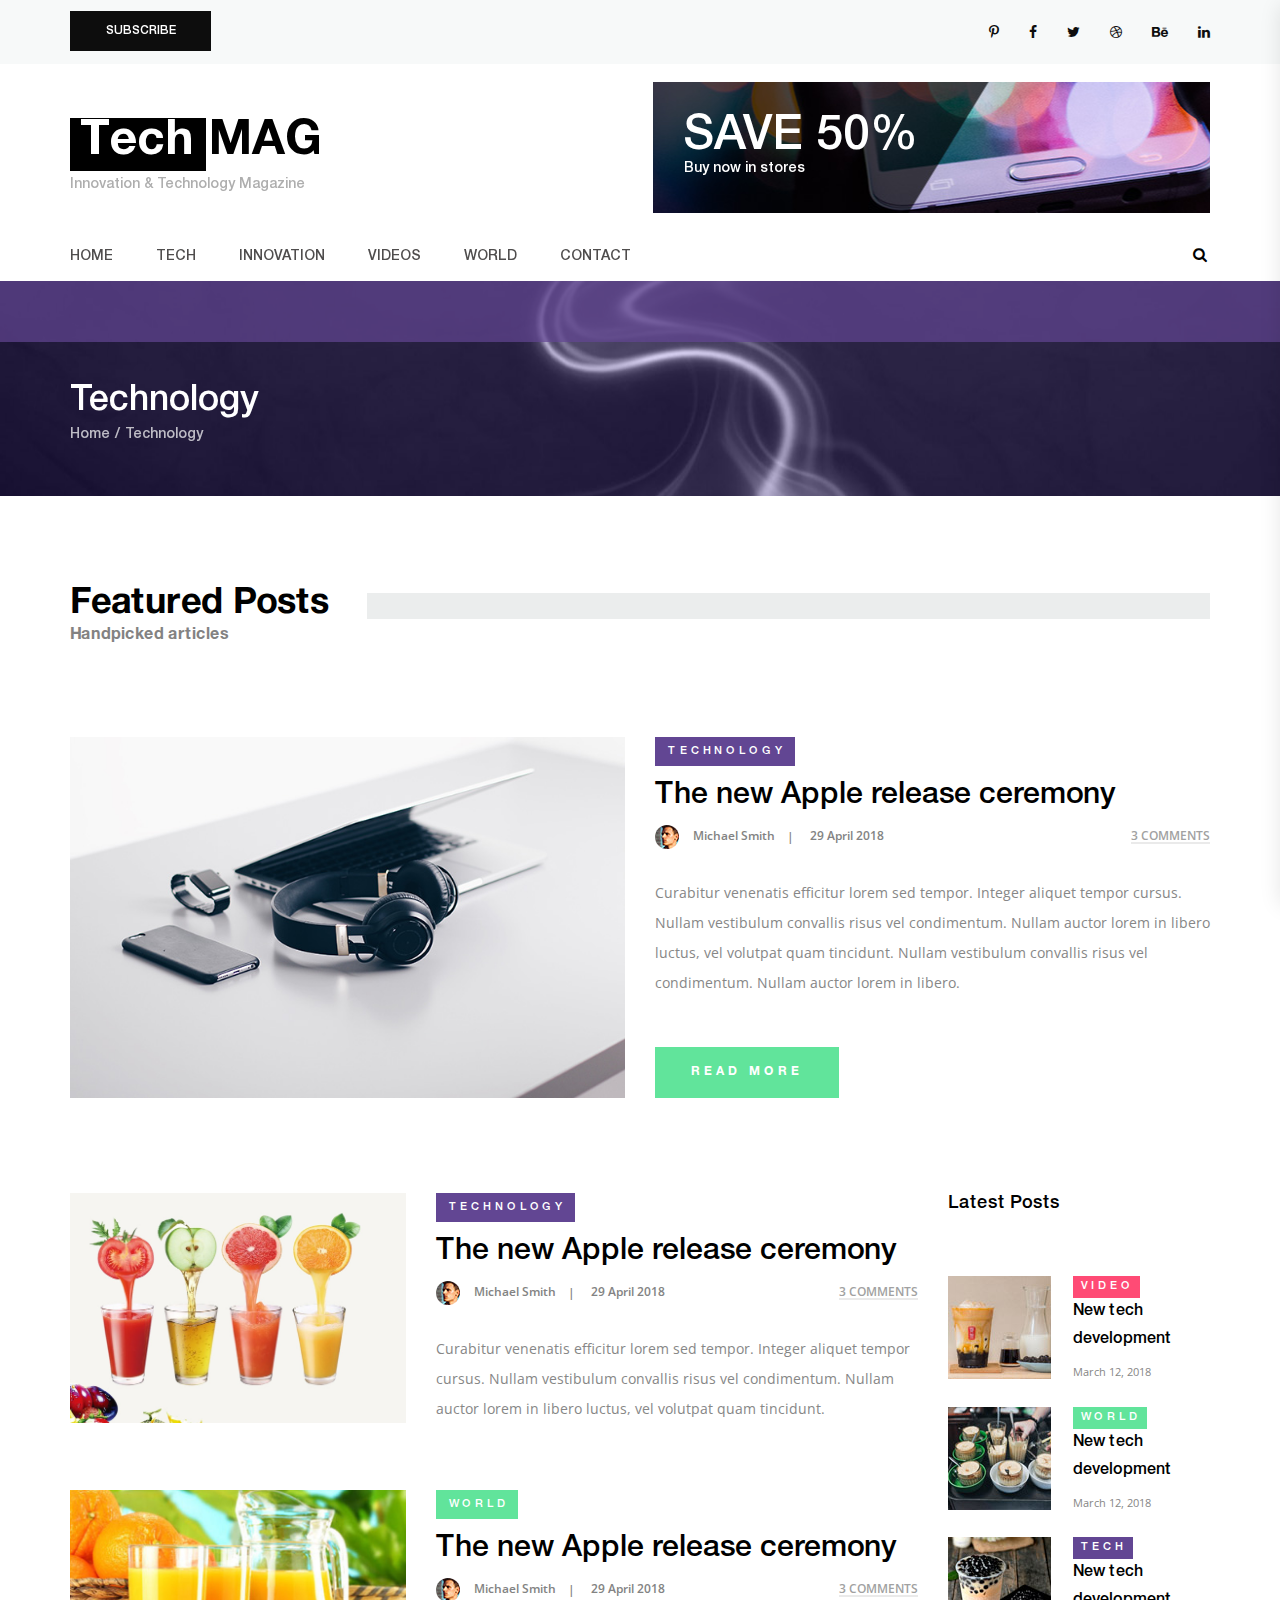
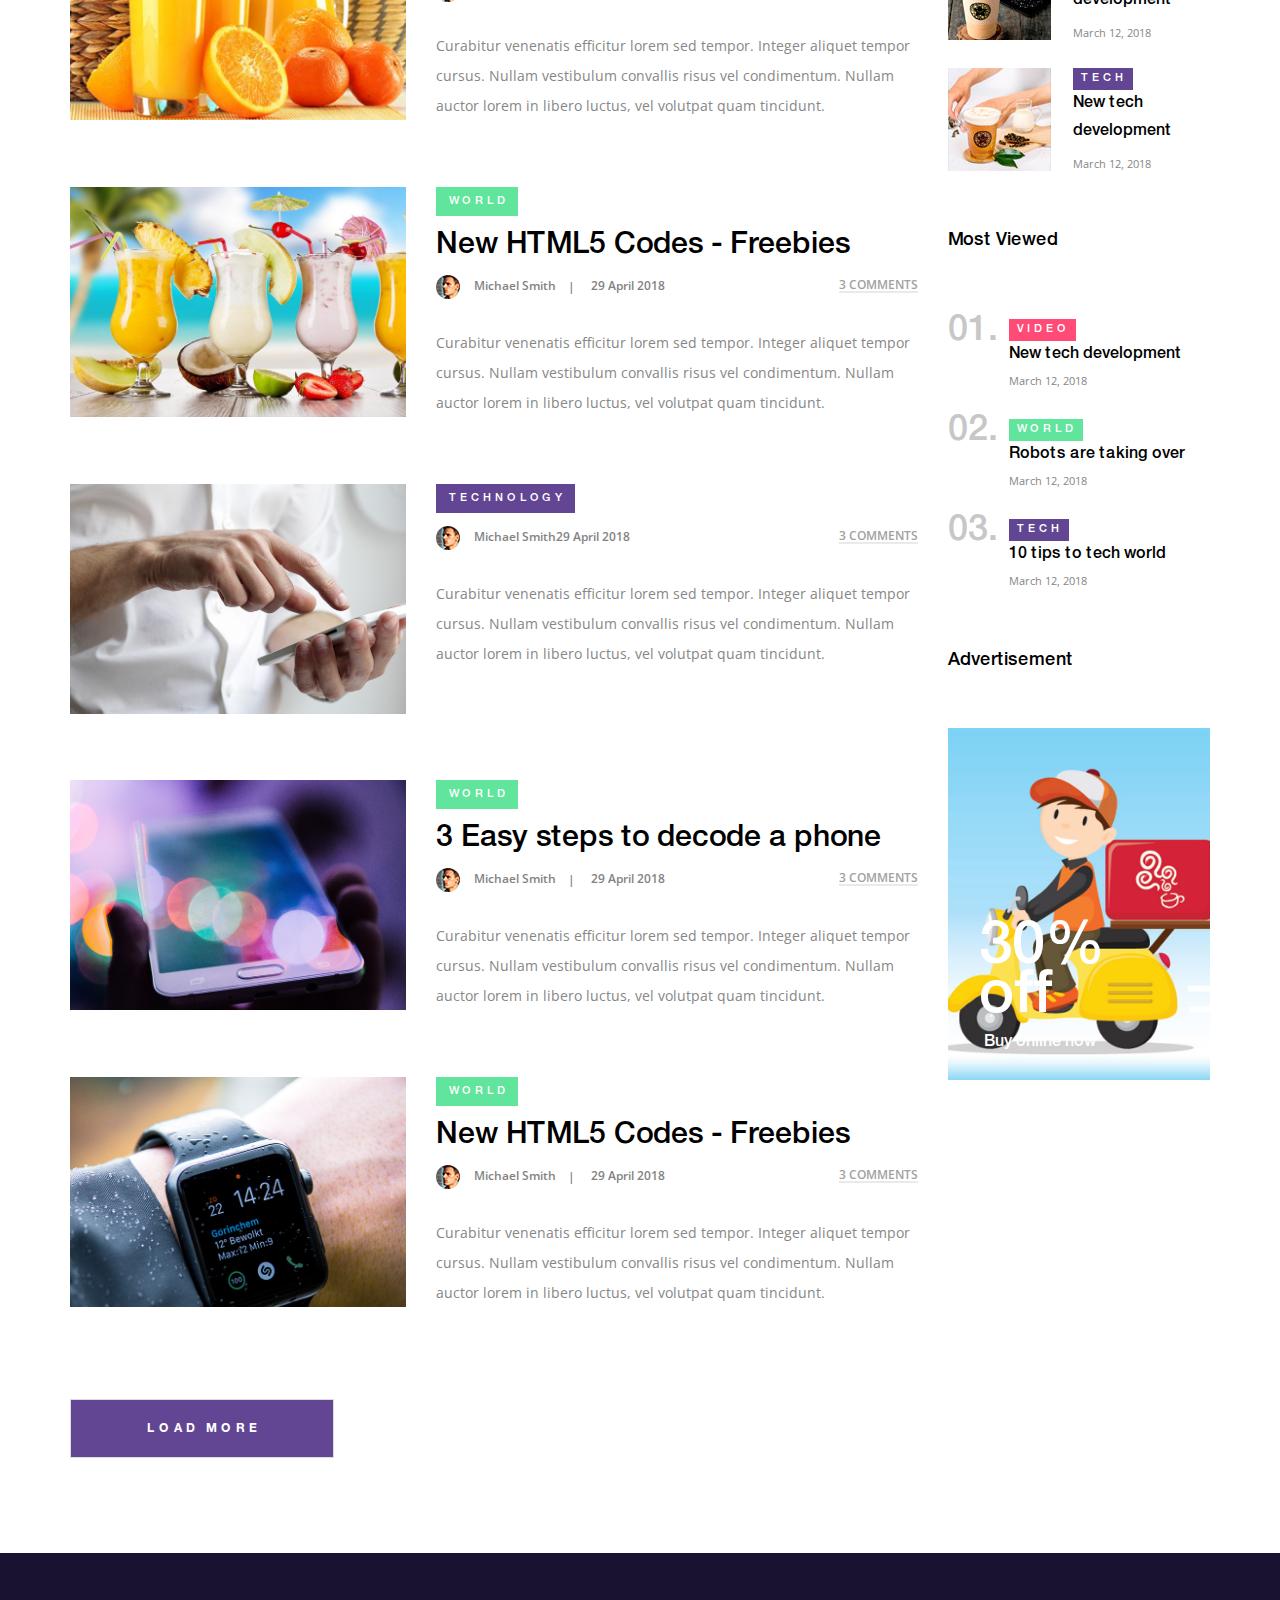
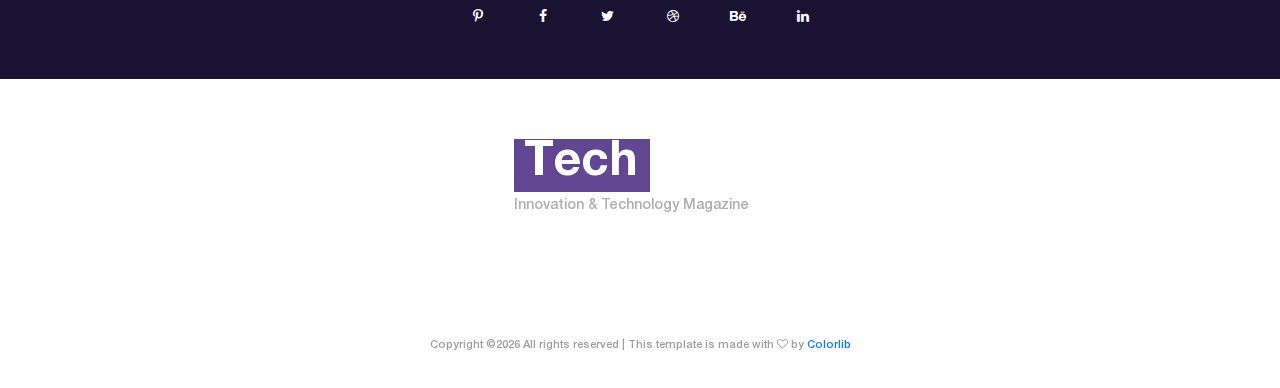
<file: static/css_js/category.html>
<!DOCTYPE html>
<html lang="en">
<head>
<title>Category</title>
<meta charset="utf-8">
<meta http-equiv="X-UA-Compatible" content="IE=edge">
<meta name="description" content="Tech Mag template project">
<meta name="viewport" content="width=device-width, initial-scale=1">
<link rel="stylesheet" type="text/css" href="styles/bootstrap-4.1.2/bootstrap.min.css">
<link href="plugins/font-awesome-4.7.0/css/font-awesome.min.css" rel="stylesheet" type="text/css">
<link rel="stylesheet" type="text/css" href="styles/category.css">
<link rel="stylesheet" type="text/css" href="styles/category_responsive.css">
</head>
<body>

<div class="super_container">
	
	<!-- Header -->

	<header class="header">

		<!-- Header bar -->
		<div class="header_bar">
			<div class="container">
				<div class="row">
					<div class="col">
						<div class="header_bar_content d-flex flex-row align-items-center justify-content-start">
							<div class="sub_button text-center"><a href="#">subscribe</a><div class="d-flex flex-row align-items-start justify-content-start"><div></div><div></div><div></div></div></div>
							<div class="header_social ml-auto">
								<ul class="d-flex flex-row align-items-center justify-content-start">
									<li><a href="#"><i class="fa fa-pinterest-p" aria-hidden="true"></i></a></li>
									<li><a href="#"><i class="fa fa-facebook" aria-hidden="true"></i></a></li>
									<li><a href="#"><i class="fa fa-twitter" aria-hidden="true"></i></a></li>
									<li><a href="#"><i class="fa fa-dribbble" aria-hidden="true"></i></a></li>
									<li><a href="#"><i class="fa fa-behance" aria-hidden="true"></i></a></li>
									<li><a href="#"><i class="fa fa-linkedin" aria-hidden="true"></i></a></li>
								</ul>
							</div>
						</div>
					</div>
				</div>
			</div>
		</div>

		<!-- Header Content -->
		<div class="header_content_container">
			<div class="container">
				<div class="row">
					<div class="col">
						<div class="header_content d-flex flex-row align-items-center justfy-content-start">
							<div class="logo_container">
								<a href="#">
									<div class="logo"><span>Tech</span>mag</div>
									<div class="logo_sub">Innovation & Technology Magazine</div>
								</a>
							</div>
							<div class="header_extra ml-auto d-flex flex-row align-items-center justify-content-start">
								<a href="#">
									<div class="background_image" style="background-image:url(images/extra.jpg)"></div>
									<div class="header_extra_content">
										<div class="header_extra_title">save 50%</div>
										<div class="header_extra_subtitle">Buy now in stores</div>
									</div>
								</a>
							</div>
						</div>
					</div>
				</div>
			</div>
		</div>

		<!-- Header Navigation & Search -->
		<div class="header_nav_container" id="header">
			<div class="container">
				<div class="row">
					<div class="col">
						<div class="header_nav_content d-flex flex-row align-items-center justify-content-start">
							
							<!-- Logo -->
							<div class="logo_container">
								<a href="#">
									<div class="logo"><span>Tech</span>mag</div>
									<div class="logo_sub">Innovation & Technology Magazine</div>
								</a>
							</div>

							<!-- Navigation -->
							<nav class="main_nav">
								<ul class="main_nav_list d-flex flex-row align-items-center justify-content-start">
									<li><a href="index.html">home</a></li>
									<li><a href="#">tech</a></li>
									<li><a href="#">innovation</a></li>
									<li><a href="#">videos</a></li>
									<li><a href="#">world</a></li>
									<li><a href="contact.html">contact</a></li>
								</ul>
							</nav>

							<!-- Search -->
							<div class="header_search_container ml-auto">
								<div class="header_search">
									<form action="#" id="header_search_form" class="header_search_form d-flex flex-row align-items-center justfy-content-start">
										<div><div class="header_search_activation"><i class="fa fa-search" aria-hidden="true"></i></div></div>
										<input type="text" class="header_search_input" placeholder="Search" required="required">
									</form>
								</div>
							</div>

							<!-- Hamburger -->
							<div class="hamburger ml-auto menu_mm"><i class="fa fa-bars  trans_200 menu_mm" aria-hidden="true"></i></div>
						</div>
					</div>
				</div>
			</div>		
		</div>
	</header>

	<!-- Menu -->

	<div class="menu d-flex flex-column align-items-end justify-content-start text-right menu_mm trans_400">
		<div class="menu_close_container"><div class="menu_close"><div></div><div></div></div></div>
		<div class="search">
			<form action="#" class="header_search_form menu_mm">
				<input type="search" class="search_input menu_mm" placeholder="Search" required="required">
				<button class="header_search_button d-flex flex-column align-items-center justify-content-center menu_mm">
					<i class="fa fa-search menu_mm" aria-hidden="true"></i>
				</button>
			</form>
		</div>
		<nav class="menu_nav">
			<ul class="menu_mm">
				<li class="menu_mm"><a href="index.html">Home</a></li>
				<li class="menu_mm"><a href="courses.html">Tech</a></li>
				<li class="menu_mm"><a href="instructors.html">Innovation</a></li>
				<li class="menu_mm"><a href="#">Videos</a></li>
				<li class="menu_mm"><a href="blog.html">World</a></li>
				<li class="menu_mm"><a href="contact.html">Contact</a></li>
			</ul>
		</nav>
		<div class="menu_subscribe"><a href="#">Subscribe</a></div>
		<div class="menu_extra">
			<div class="menu_social">
				<ul>
					<li><a href="#"><i class="fa fa-pinterest" aria-hidden="true"></i></a></li>
					<li><a href="#"><i class="fa fa-facebook" aria-hidden="true"></i></a></li>
					<li><a href="#"><i class="fa fa-instagram" aria-hidden="true"></i></a></li>
					<li><a href="#"><i class="fa fa-twitter" aria-hidden="true"></i></a></li>
				</ul>
			</div>
		</div>
	</div>

	<!-- Home -->

	<div class="home">
		<div class="parallax_background parallax-window" data-parallax="scroll" data-image-src="images/footer.jpg" data-speed="0.8"></div>
		<div class="home_content_container">
			<div class="container">
				<div class="row">
					<div class="col">
						<div class="home_content">
							<div class="home_title">Technology</div>
							<div class="breadcrumbs">
								<ul class="d-flex flex-row align-items-start justify-content-start">
									<li><a href="index.html">Home</a></li>
									<li>Technology</li>
								</ul>
							</div>
						</div>
					</div>
				</div>
			</div>
		</div>
	</div>

	<!-- Content Container -->

	<div class="content_container">
		
		<!-- Featured Posts -->
		<div class="featured_title">
			<div class="container">
				<div class="row">
					<div class="col">
						<div class="section_title_container d-flex flex-row align-items-start justify-content-start">
							<div>
								<div class="section_title">Featured Posts</div>
								<div class="section_subtitle">Handpicked articles</div>
							</div>
							<div class="section_bar"></div>
						</div>
					</div>
				</div>
				<div class="row">
					<div class="col">
						<div class="featured_posts">

							<!-- Post -->
							<div class="featured_post post_h_large">
								<div class="row">
									<div class="col-lg-6">
										<div class="featured_post_image"><img src="images/featured_1.jpg" alt=""></div>
									</div>
									<div class="col-lg-6">
										<div class="post_content">
											<div class="post_category cat_technology"><a href="category.html">technology</a></div>
											<div class="post_title"><a href="single.html">The new Apple release ceremony</a></div>
											<div class="post_info d-flex flex-row align-items-center justify-content-start">
												<div class="post_author d-flex flex-row align-items-center justify-content-start">
													<div><div class="post_author_image"><img src="images/author_1.jpg" alt=""></div></div>
													<div class="post_author_name"><a href="#">Michael Smith</a></div>
												</div>
												<div class="post_date"><a href="#">29 April 2018</a></div>
												<div class="post_comments ml-auto"><a href="#">3 comments</a></div>
											</div>
											<div class="post_text">
												<p>Curabitur venenatis efficitur lorem sed tempor. Integer aliquet tempor cursus. Nullam vestibulum convallis risus vel condimentum. Nullam auctor lorem in libero luctus, vel volutpat quam tincidunt. Nullam vestibulum convallis risus vel condimentum. Nullam auctor lorem in libero.</p>
											</div>
											<div class="post_button trans_200"><a href="single.html">read more</a></div>
										</div>
									</div>
								</div>
							</div>
						</div>
					</div>
				</div>
				<div class="row">
					<div class="col-lg-9">

						<div class="posts">
								
							<!-- Post -->
							<div class="post_item post_h_large">
								<div class="row">
									<div class="col-lg-5">
										<div class="post_image"><img src="images/post_h_1.jpg" alt="https://unsplash.com/@jmckinven"></div>
									</div>
									<div class="col-lg-7">
										<div class="post_content">
											<div class="post_category cat_technology"><a href="category.html">technology</a></div>
											<div class="post_title"><a href="single.html">The new Apple release ceremony</a></div>
											<div class="post_info d-flex flex-row align-items-center justify-content-start">
												<div class="post_author d-flex flex-row align-items-center justify-content-start">
													<div><div class="post_author_image"><img src="images/author_1.jpg" alt=""></div></div>
													<div class="post_author_name"><a href="#">Michael Smith</a></div>
												</div>
												<div class="post_date"><a href="#">29 April 2018</a></div>
												<div class="post_comments ml-auto"><a href="#">3 comments</a></div>
											</div>
											<div class="post_text">
												<p>Curabitur venenatis efficitur lorem sed tempor. Integer aliquet tempor cursus. Nullam vestibulum convallis risus vel condimentum. Nullam auctor lorem in libero luctus, vel volutpat quam tincidunt.</p>
											</div>
										</div>
									</div>
								</div>	
							</div>

							<!-- Post -->
							<div class="post_item post_h_large">
								<div class="row">
									<div class="col-lg-5">
										<div class="post_image"><img src="images/post_h_2.jpg" alt="https://unsplash.com/@neonbrand"></div>
									</div>
									<div class="col-lg-7">
										<div class="post_content">
											<div class="post_category cat_world"><a href="category.html">world</a></div>
											<div class="post_title"><a href="single.html">The new Apple release ceremony</a></div>
											<div class="post_info d-flex flex-row align-items-center justify-content-start">
												<div class="post_author d-flex flex-row align-items-center justify-content-start">
													<div><div class="post_author_image"><img src="images/author_1.jpg" alt=""></div></div>
													<div class="post_author_name"><a href="#">Michael Smith</a></div>
												</div>
												<div class="post_date"><a href="#">29 April 2018</a></div>
												<div class="post_comments ml-auto"><a href="#">3 comments</a></div>
											</div>
											<div class="post_text">
												<p>Curabitur venenatis efficitur lorem sed tempor. Integer aliquet tempor cursus. Nullam vestibulum convallis risus vel condimentum. Nullam auctor lorem in libero luctus, vel volutpat quam tincidunt.</p>
											</div>
										</div>
									</div>
								</div>	
							</div>

							<!-- Post -->
							<div class="post_item post_h_large">
								<div class="row">
									<div class="col-lg-5">
										<div class="post_image"><img src="images/post_h_3.jpg" alt="https://unsplash.com/@cdr6934"></div>
									</div>
									<div class="col-lg-7">
										<div class="post_content">
											<div class="post_category cat_world"><a href="category.html">world</a></div>
											<div class="post_title"><a href="single.html">New HTML5 Codes - Freebies</a></div>
											<div class="post_info d-flex flex-row align-items-center justify-content-start">
												<div class="post_author d-flex flex-row align-items-center justify-content-start">
													<div><div class="post_author_image"><img src="images/author_1.jpg" alt=""></div></div>
													<div class="post_author_name"><a href="#">Michael Smith</a></div>
												</div>
												<div class="post_date"><a href="#">29 April 2018</a></div>
												<div class="post_comments ml-auto"><a href="#">3 comments</a></div>
											</div>
											<div class="post_text">
												<p>Curabitur venenatis efficitur lorem sed tempor. Integer aliquet tempor cursus. Nullam vestibulum convallis risus vel condimentum. Nullam auctor lorem in libero luctus, vel volutpat quam tincidunt.</p>
											</div>
										</div>
									</div>
								</div>	
							</div>

							<!-- Post -->
							<div class="post_item post_h_large">
								<div class="row">
									<div class="col-lg-5">
										<div class="post_image"><img src="images/post_h_4.jpg" alt="https://unsplash.com/@nordwood"></div>
									</div>
									<div class="col-lg-7">
										<div class="post_content">
											<div class="post_category cat_technology"><a href="category.html">technology</a></div>
											<div class="post_title"><a href="single.html"Fast tutorial for noobies</a></div>
											<div class="post_info d-flex flex-row align-items-center justify-content-start">
												<div class="post_author d-flex flex-row align-items-center justify-content-start">
													<div><div class="post_author_image"><img src="images/author_1.jpg" alt=""></div></div>
													<div class="post_author_name"><a href="#">Michael Smith</a></div>
												</div>
												<div class="post_date"><a href="#">29 April 2018</a></div>
												<div class="post_comments ml-auto"><a href="#">3 comments</a></div>
											</div>
											<div class="post_text">
												<p>Curabitur venenatis efficitur lorem sed tempor. Integer aliquet tempor cursus. Nullam vestibulum convallis risus vel condimentum. Nullam auctor lorem in libero luctus, vel volutpat quam tincidunt.</p>
											</div>
										</div>
									</div>
								</div>	
							</div>

							<!-- Post -->
							<div class="post_item post_h_large">
								<div class="row">
									<div class="col-lg-5">
										<div class="post_image"><img src="images/post_h_5.jpg" alt="https://unsplash.com/@frostroomhead"></div>
									</div>
									<div class="col-lg-7">
										<div class="post_content">
											<div class="post_category cat_world"><a href="category.html">world</a></div>
											<div class="post_title"><a href="single.html">3 Easy steps to decode a phone</a></div>
											<div class="post_info d-flex flex-row align-items-center justify-content-start">
												<div class="post_author d-flex flex-row align-items-center justify-content-start">
													<div><div class="post_author_image"><img src="images/author_1.jpg" alt=""></div></div>
													<div class="post_author_name"><a href="#">Michael Smith</a></div>
												</div>
												<div class="post_date"><a href="#">29 April 2018</a></div>
												<div class="post_comments ml-auto"><a href="#">3 comments</a></div>
											</div>
											<div class="post_text">
												<p>Curabitur venenatis efficitur lorem sed tempor. Integer aliquet tempor cursus. Nullam vestibulum convallis risus vel condimentum. Nullam auctor lorem in libero luctus, vel volutpat quam tincidunt.</p>
											</div>
										</div>
									</div>
								</div>	
							</div>

							<!-- Post -->
							<div class="post_item post_h_large">
								<div class="row">
									<div class="col-lg-5">
										<div class="post_image"><img src="images/post_h_6.jpg" alt="https://unsplash.com/@lloydaleveque"></div>
									</div>
									<div class="col-lg-7">
										<div class="post_content">
											<div class="post_category cat_world"><a href="category.html">world</a></div>
											<div class="post_title"><a href="single.html">New HTML5 Codes - Freebies</a></div>
											<div class="post_info d-flex flex-row align-items-center justify-content-start">
												<div class="post_author d-flex flex-row align-items-center justify-content-start">
													<div><div class="post_author_image"><img src="images/author_1.jpg" alt=""></div></div>
													<div class="post_author_name"><a href="#">Michael Smith</a></div>
												</div>
												<div class="post_date"><a href="#">29 April 2018</a></div>
												<div class="post_comments ml-auto"><a href="#">3 comments</a></div>
											</div>
											<div class="post_text">
												<p>Curabitur venenatis efficitur lorem sed tempor. Integer aliquet tempor cursus. Nullam vestibulum convallis risus vel condimentum. Nullam auctor lorem in libero luctus, vel volutpat quam tincidunt.</p>
											</div>
										</div>
									</div>
								</div>	
							</div>

						</div>

						<!-- Load more button -->
						<div class="load_more">
							<div class="load_more_button"><a href="#">load more</a></div>
						</div>
					</div>

					<!-- Sidebar -->

					<div class="col-lg-3">
						<div class="sidebar">

							<!-- Latest Posts -->
							<div class="sidebar_latest">
								<div class="sidebar_title">Latest Posts</div>
								<div class="latest_posts">
									
									<!-- Latest Post -->
									<div class="latest_post d-flex flex-row align-items-start justify-content-start">
										<div><div class="latest_post_image"><img src="images/latest_1.jpg" alt="https://unsplash.com/@anniespratt"></div></div>
										<div class="latest_post_content">
											<div class="post_category_small cat_video"><a href="category.html">video</a></div>
											<div class="latest_post_title"><a href="single.html">New tech development</a></div>
											<div class="latest_post_date">March 12, 2018</div>
										</div>
									</div>

									<!-- Latest Post -->
									<div class="latest_post d-flex flex-row align-items-start justify-content-start">
										<div><div class="latest_post_image"><img src="images/latest_2.jpg" alt="https://unsplash.com/@agkdesign"></div></div>
										<div class="latest_post_content">
											<div class="post_category_small cat_world"><a href="category.html">world</a></div>
											<div class="latest_post_title"><a href="single.html">New tech development</a></div>
											<div class="latest_post_date">March 12, 2018</div>
										</div>
									</div>

									<!-- Latest Post -->
									<div class="latest_post d-flex flex-row align-items-start justify-content-start">
										<div><div class="latest_post_image"><img src="images/latest_3.jpg" alt="https://unsplash.com/@mfgonz"></div></div>
										<div class="latest_post_content">
											<div class="post_category_small cat_technology"><a href="category.html">tech</a></div>
											<div class="latest_post_title"><a href="single.html">New tech development</a></div>
											<div class="latest_post_date">March 12, 2018</div>
										</div>
									</div>

									<!-- Latest Post -->
									<div class="latest_post d-flex flex-row align-items-start justify-content-start">
										<div><div class="latest_post_image"><img src="images/latest_4.jpg" alt="https://unsplash.com/@juja_han"></div></div>
										<div class="latest_post_content">
											<div class="post_category_small cat_technology"><a href="category.html">tech</a></div>
											<div class="latest_post_title"><a href="single.html">New tech development</a></div>
											<div class="latest_post_date">March 12, 2018</div>
										</div>
									</div>

								</div>
							</div>

							<!-- Most Viewed -->

							<div class="most_viewed">
								<div class="sidebar_title">Most Viewed</div>
								<div class="most_viewed_items">
									
									<!-- Most Viewed Item -->
									<div class="most_viewed_item d-flex flex-row align-items-start justify-content-start">
										<div><div class="most_viewed_num">01.</div></div>
										<div class="most_viewed_content">
											<div class="post_category_small cat_video"><a href="category.html">video</a></div>
											<div class="most_viewed_title"><a href="single.html">New tech development</a></div>
											<div class="most_viewed_date"><a href="#">March 12, 2018</a></div>
										</div>
									</div>

									<!-- Most Viewed Item -->
									<div class="most_viewed_item d-flex flex-row align-items-start justify-content-start">
										<div><div class="most_viewed_num">02.</div></div>
										<div class="most_viewed_content">
											<div class="post_category_small cat_world"><a href="category.html">world</a></div>
											<div class="most_viewed_title"><a href="single.html">Robots are taking over</a></div>
											<div class="most_viewed_date"><a href="#">March 12, 2018</a></div>
										</div>
									</div>

									<!-- Most Viewed Item -->
									<div class="most_viewed_item d-flex flex-row align-items-start justify-content-start">
										<div><div class="most_viewed_num">03.</div></div>
										<div class="most_viewed_content">
											<div class="post_category_small cat_technology"><a href="category.html">tech</a></div>
											<div class="most_viewed_title"><a href="single.html">10 tips to tech world</a></div>
											<div class="most_viewed_date"><a href="#">March 12, 2018</a></div>
										</div>
									</div>

								</div>
							</div>

							<!-- Extra -->
							<div class="sidebar_extra">
								<a href="#">
									<div class="sidebar_title">Advertisement</div>
									<div class="sidebar_extra_container">
										<div class="background_image" style="background-image:url(images/extra_2.jpg)"></div>
										<div class="sidebar_extra_content">
											<div class="sidebar_extra_title">30%</div>
											<div class="sidebar_extra_title">off</div>
											<div class="sidebar_extra_subtitle">Buy online now</div>
										</div>
									</div>
								</a>
							</div>

						</div>
					</div>
				</div>
			</div>
		</div>
	</div>

	<!-- Footer -->

	<footer class="footer">
		<div class="footer_social">
			<div class="container">
				<div class="row">
					<div class="col text-center">
						<ul class="footer_social_list d-flex flex-row align-items-center justify-content-center">
							<li><a href="#"><i class="fa fa-pinterest-p" aria-hidden="true"></i></a></li>
							<li><a href="#"><i class="fa fa-facebook" aria-hidden="true"></i></a></li>
							<li><a href="#"><i class="fa fa-twitter" aria-hidden="true"></i></a></li>
							<li><a href="#"><i class="fa fa-dribbble" aria-hidden="true"></i></a></li>
							<li><a href="#"><i class="fa fa-behance" aria-hidden="true"></i></a></li>
							<li><a href="#"><i class="fa fa-linkedin" aria-hidden="true"></i></a></li>
						</ul>
					</div>
				</div>
			</div>
		</div>
		<div class="footer_content">
			<!-- Image credit: https://unsplash.com/@badashphotos -->
			<div class="parallax_background parallax-window" data-parallax="scroll" data-image-src="images/footer.jpg" data-speed="0.8"></div>
			<div class="container">
				<div class="row">
					<div class="col text-center">
						<div class="logo_container">
							<a href="#">
								<div class="logo"><span>Tech</span>mag</div>
								<div class="logo_sub">Innovation & Technology Magazine</div>
							</a>
						</div>
						<div class="footer_nav_container text-center">
							<nav class="footer_nav">
								<ul class="footer_nav_list d-flex flex-md-row flex-column align-items-center justify-content-start">
									<li><a href="index.html">home</a></li>
									<li><a href="#">tech</a></li>
									<li><a href="#">innovation</a></li>
									<li><a href="#">videos</a></li>
									<li><a href="#">world</a></li>
									<li><a href="contact.html">contact</a></li>
								</ul>
							</nav>
						</div>
						<div class="copyright"><!-- Link back to Colorlib can't be removed. Template is licensed under CC BY 3.0. -->
Copyright &copy;<script>document.write(new Date().getFullYear());</script> All rights reserved | This template is made with <i class="fa fa-heart-o" aria-hidden="true"></i> by <a href="https://colorlib.com" target="_blank">Colorlib</a>
<!-- Link back to Colorlib can't be removed. Template is licensed under CC BY 3.0. --></div>
					</div>
				</div>
			</div>
		</div>
	</footer>

</div>

<script src="js/jquery-3.2.1.min.js"></script>
<script src="styles/bootstrap-4.1.2/popper.js"></script>
<script src="styles/bootstrap-4.1.2/bootstrap.min.js"></script>
<script src="plugins/greensock/TweenMax.min.js"></script>
<script src="plugins/greensock/TimelineMax.min.js"></script>
<script src="plugins/scrollmagic/ScrollMagic.min.js"></script>
<script src="plugins/greensock/animation.gsap.min.js"></script>
<script src="plugins/greensock/ScrollToPlugin.min.js"></script>
<script src="plugins/easing/easing.js"></script>
<script src="plugins/parallax-js-master/parallax.min.js"></script>
<script src="js/category.js"></script>
</body>
</html>
</file>
<file: static/css_js/styles/main_styles.css>
@charset "utf-8";
/* CSS Document */

/******************************

[Table of Contents]

1. Fonts
2. Body and some general stuff
3. Header
4. Menu
5. Home
6. Intro
7. Featured
8. Technology
9. World
10. Sidebar
11. Footer


******************************/

/***********
1. Fonts
***********/

@import url('https://fonts.googleapis.com/css?family=Open+Sans:300,400,600,700,800');
@font-face
{
	font-family: 'HelveticaNeueLTPro';
	src: url('../fonts/HelveticaNeueLTPro-Bd.eot'); /* IE9 Compat Modes */
  	src: url('../fonts/HelveticaNeueLTPro-Bd.eot?#iefix') format('embedded-opentype'), /* IE6-IE8 */
		url('../fonts/HelveticaNeueLTPro-Bd.woff2') format('woff2'), /* Super Modern Browsers */
		url('../fonts/HelveticaNeueLTPro-Bd.woff') format('woff'), /* Pretty Modern Browsers */
		url('../fonts/HelveticaNeueLTPro-Bd.ttf')  format('truetype'); /* Safari, Android, iOS */
	font-weight: bold;
}

@font-face
{
	font-family: 'HelveticaNeueLTPro';
	src: url('../fonts/HelveticaNeueLTPro-Md.eot'); /* IE9 Compat Modes */
  	src: url('../fonts/HelveticaNeueLTPro-Md.eot?#iefix') format('embedded-opentype'), /* IE6-IE8 */
		url('../fonts/HelveticaNeueLTPro-Md.woff2') format('woff2'), /* Super Modern Browsers */
		url('../fonts/HelveticaNeueLTPro-Md.woff') format('woff'), /* Pretty Modern Browsers */
		url('../fonts/HelveticaNeueLTPro-Md.ttf')  format('truetype'); /* Safari, Android, iOS */
	font-weight: normal;
}

/*********************************
2. Body and some general stuff
*********************************/

*
{
	margin: 0;
	padding: 0;
	-webkit-font-smoothing: antialiased;
	-webkit-text-shadow: rgba(0,0,0,.01) 0 0 1px;
	text-shadow: rgba(0,0,0,.01) 0 0 1px;
}
body
{
	font-family: 'HelveticaNeueLTPro', sans-serif;
	font-size: 14px;
	font-weight: normal;
	background: #FFFFFF;
	color: #000000;
}
div
{
	display: block;
	position: relative;
	-webkit-box-sizing: border-box;
    -moz-box-sizing: border-box;
    box-sizing: border-box;
}
ul
{
	list-style: none;
	margin-bottom: 0px;
}
p
{
	font-family: 'Open Sans', sans-serif;
	font-size: 14px;
	line-height: 2.14;
	font-weight: 400;
	color: #878787;
	-webkit-font-smoothing: antialiased;
	-webkit-text-shadow: rgba(0,0,0,.01) 0 0 1px;
	text-shadow: rgba(0,0,0,.01) 0 0 1px;
}
p a
{
	display: inline;
	position: relative;
	color: inherit;
	border-bottom: solid 1px #ffa07f;
	-webkit-transition: all 200ms ease;
	-moz-transition: all 200ms ease;
	-ms-transition: all 200ms ease;
	-o-transition: all 200ms ease;
	transition: all 200ms ease;
}
p:last-of-type
{
	margin-bottom: 0;
}
a, a:hover, a:visited, a:active, a:link
{
	text-decoration: none;
	-webkit-font-smoothing: antialiased;
	-webkit-text-shadow: rgba(0,0,0,.01) 0 0 1px;
	text-shadow: rgba(0,0,0,.01) 0 0 1px;
}
p a:active
{
	position: relative;
	color: #FF6347;
}
p a:hover
{
	color: #FFFFFF;
	background: #ffa07f;
}
p a:hover::after
{
	opacity: 0.2;
}
::selection
{
	background: rgba(97,228,155,0.7);
	color: #FFFFFF;
}
p::selection
{
	
}
h1{font-size: 48px;}
h2{font-size: 36px;}
h3{font-size: 24px;}
h4{font-size: 18px;}
h5{font-size: 14px;}
h1, h2, h3, h4, h5, h6
{
	font-family: 'Open Sans', sans-serif;
	-webkit-font-smoothing: antialiased;
	-webkit-text-shadow: rgba(0,0,0,.01) 0 0 1px;
	text-shadow: rgba(0,0,0,.01) 0 0 1px;
	line-height: 1.2;
}
h1::selection, 
h2::selection, 
h3::selection, 
h4::selection, 
h5::selection, 
h6::selection
{
	
}
.form-control
{
	color: #db5246;
}
section
{
	display: block;
	position: relative;
	box-sizing: border-box;
}
.clear
{
	clear: both;
}
.clearfix::before, .clearfix::after
{
	content: "";
	display: table;
}
.clearfix::after
{
	clear: both;
}
.clearfix
{
	zoom: 1;
}
.float_left
{
	float: left;
}
.float_right
{
	float: right;
}
.trans_200
{
	-webkit-transition: all 200ms ease;
	-moz-transition: all 200ms ease;
	-ms-transition: all 200ms ease;
	-o-transition: all 200ms ease;
	transition: all 200ms ease;
}
.trans_300
{
	-webkit-transition: all 300ms ease;
	-moz-transition: all 300ms ease;
	-ms-transition: all 300ms ease;
	-o-transition: all 300ms ease;
	transition: all 300ms ease;
}
.trans_400
{
	-webkit-transition: all 400ms ease;
	-moz-transition: all 400ms ease;
	-ms-transition: all 400ms ease;
	-o-transition: all 400ms ease;
	transition: all 400ms ease;
}
.trans_500
{
	-webkit-transition: all 500ms ease;
	-moz-transition: all 500ms ease;
	-ms-transition: all 500ms ease;
	-o-transition: all 500ms ease;
	transition: all 500ms ease;
}
.fill_height
{
	height: 100%;
}
.super_container
{
	width: 100%;
	overflow: hidden;
}
.prlx_parent
{
	overflow: hidden;
}
.prlx
{
	height: 130% !important;
}
.parallax-window
{
    min-height: 400px;
    background: transparent;
}
.parallax_background
{
	position: absolute;
	top: 0;
	left: 0;
	width: 100%;
	height: 100%;
}
.background_image
{
	position: absolute;
	top: 0;
	left: 0;
	width: 100%;
	height: 100%;
	background-repeat: no-repeat;
	background-size: cover;
	background-position: center center;
}
.nopadding
{
	padding: 0px !important;
}
.section_title_container > div:first-child
{
	margin-right: 38px;
}
.section_title
{
	font-size: 36px;
	font-weight: bold;
	line-height: 0.75;
	color: #000000;
	white-space: nowrap;
}
.section_subtitle
{
	font-size: 16px;
	color: #838282;
	font-weight: bold;
	line-height: 0.75;
	margin-top: 11px;
}
.section_bar
{
	width: 100%;
	height: 26px;
	background: #ebeded;
	margin-top: 1px;
}
.cat_technology
{
	background: #624693 !important;
}
.cat_world
{
	background: #61e49b !important;
}
.cat_video
{
	background: #58352f !important;
}
.cat_party
{
	background: #f8a64f !important;
}
.cat_technology a,
.cat_world a,
.cat_video a,
.cat_party a
{
	color: #FFFFFF !important;
}
.fadeIn
{
	animation-delay: 900ms;
}

/*********************************
3. Header
*********************************/

.header
{
	width: 100%;
}
.header_bar
{
	width: 100%;
	background: #f7f9f9;
}
.header_bar_content
{
	width: 100%;
	height: 50px;
}
.sub_button
{
	width: 141px;
	height: 40px;
	background: #0d0d0d;
	overflow: hidden;
	margin-bottom: 2px;
}
.sub_button a
{
	display: block;
	position: relative;
	font-size: 12px;
	font-weight: normal;
	line-height: 40px;
	text-transform: uppercase;
	color: #FFFFFF;
	z-index: 1;
}
.sub_button > div
{
	position: absolute;
	left: -150%;
	top: 50%;
	width: 100%;
	height: 300%;
	transform-origin: center center;
	-webkit-transform: rotate(25deg) translateY(-50%);
	-moz-transform: rotate(25deg) translateY(-50%);
	-ms-transform: rotate(25deg) translateY(-50%);
	-o-transform: rotate(25deg) translateY(-50%);
	transform: rotate(25deg) translateY(-50%);
	-webkit-transition: all 1500ms cubic-bezier(.31,.48,.32,1);
	-moz-transition: all 1500ms cubic-bezier(.31,.48,.32,1);
	-ms-transition: all 1500ms cubic-bezier(.31,.48,.32,1);
	-o-transition: all 1500ms cubic-bezier(.31,.48,.32,1);
	transition: all 1000ms cubic-bezier(.31,.48,.32,1);
}
.sub_button > div > div
{
	width: calc(100% / 3);
	height: 100%;
}
.sub_button > div > div:first-child
{
	background: #624693;
	opacity: 0.5;
}
.sub_button > div > div:nth-child(2)
{
	background: #ff4b75;
	opacity: 0.5;
}
.sub_button > div > div:nth-child(3)
{
	background: #61e49b;
	opacity: 0.5;
}
.sub_button:hover > div
{
	width: 15%;
	left: 100%;
}
.header_social
{
	margin-right: -5px;
}
.header_social ul li:not(:last-child)
{
	margin-right: 20px;
}
.header_social ul li a i
{
	font-size: 14px;
	color: #0d0d0d;
	padding: 5px;
	-webkit-transition: all 200ms ease;
	-moz-transition: all 200ms ease;
	-ms-transition: all 200ms ease;
	-o-transition: all 200ms ease;
	transition: all 200ms ease;
}
.header_social ul li a i:hover
{
	color: #61e49b;
}
.header_content_container
{
	width: 100%;
	padding-top: 18px;
}
.header_content
{

}
.logo_container
{
	margin-top: 18px;
}
.logo_container a
{
	display: block;
}
.logo
{
	height: 53px;
	font-size: 48px;
	font-weight: bold;
	color: #000000;
	line-height: 53px;
	text-transform: uppercase;
}
.logo span
{
	display: inline-block;
	font-size: 48px;
	color: #FFFFFF;
	background: #000000;
	line-height: 53px;
	padding-left: 10px;
	padding-right: 12px;
	margin-right: 3px;
	text-transform: none;
}
.logo_sub
{
	font-size: 14px;
	color: #aeaeae;
	margin-top: 4px;
}
.header_extra
{
	width: 557px;
	height: 131px;
	padding-left: 30px;
}
.header_extra a
{
	display: block;
}
.header_extra_title
{
	font-size: 48px;
	color: #FFFFFF;
	text-transform: uppercase;
	line-height: 0.75;
}
.header_extra_subtitle
{
	font-size: 14px;
	color: #FFFFFF;
	line-height: 0.75;
	margin-top: 7px;
	padding-left: 1px;
}
.header_nav_container
{
	width: 100%;
	margin-top: 18px;
	z-index: 100;
	background: #FFFFFF;
}
.header_nav_container.scrolled
{
	box-shadow: 0px 5px 10px rgba(97,228,155,0.1);
}
.header_nav_container.scrolled .main_nav
{
	margin-top: 3px;
}
.header_nav_content
{
	width: 100%;
	height: 50px;
}
.header_nav_content .logo_container
{
	display: none;
	margin-top: 0;
}
.header_nav_content .logo_container .logo
{
	height: 28px;
	font-size: 16px;
    font-weight: bold;
    color: #000000;
    line-height: 24px;
    text-transform: uppercase;
    margin-top: 3px;
}
.header_nav_content .logo_container .logo span
{
	display: inline-block;
    font-size: 16px;
    color: #FFFFFF;
    background: #000000;
    line-height: 28px;
    padding-left: 6px;
    padding-right: 8px;
    margin-right: 3px;
    text-transform: none;
}
.header_nav_content .logo_sub
{
	display: none;
}
.main_nav
{
	margin-top: 3px;
}
.main_nav_list li:not(:last-child)
{
	margin-right: 43px;
}
.main_nav_list li a
{
	font-size: 14px;
	color: #4f4d4d;
	text-transform: uppercase;
	-webkit-transition: all 200ms ease;
	-moz-transition: all 200ms ease;
	-ms-transition: all 200ms ease;
	-o-transition: all 200ms ease;
	transition: all 200ms ease;
}
.main_nav_list li a:hover
{
	color: #61e49b;
}
.header_search_container
{
	width: 190px;
	height: 35px;
	background: #FFFFFF;
	overflow: hidden;
}
.header_search
{
	width: 100%;
	height: 100%;
	background: #FFFFFF;
	-webkit-transform: translateX(171px);
	-moz-transform: translateX(171px);
	-ms-transform: translateX(171px);
	-o-transform: translateX(171px);
	transform: translateX(171px);
	-webkit-transition: all 400ms ease;
	-moz-transition: all 400ms ease;
	-ms-transition: all 400ms ease;
	-o-transition: all 400ms ease;
	transition: all 800ms cubic-bezier(.31,.48,.32,1);
}
.header_search.active
{
	-webkit-transform: translateX(0px);
	-moz-transform: translateX(0px);
	-ms-transform: translateX(0px);
	-o-transform: translateX(0px);
	transform: translateX(0px);
}
.header_search_activation
{
	width: 18px;
	height: 18px;
	text-align: center;
	line-height: 18px;
	cursor: pointer;
}
.header_search_form
{
	width: 100%;
	height: 100%;
}
.header_search_activation i
{
	font-size: 15px;
	-webkit-transition: all 200ms ease;
	-moz-transition: all 200ms ease;
	-ms-transition: all 200ms ease;
	-o-transition: all 200ms ease;
	transition: all 200ms ease;
}
.header_search_activation:hover i
{
	color: #61e49b;
}
.header_search_input
{
	width: 100%;
	height: 100%;
	border: none;
	outline: none;
	margin-left: 10px;
}
.header_search_input::-webkit-input-placeholder
{
	font-size: 14px !important;
	font-weight: 400 !important;
	font-style: italic;
	color: #aeaeae !important;
}
.header_search_input:-moz-placeholder
{
	font-size: 14px !important;
	font-weight: 400 !important;
	font-style: italic;
	color: #aeaeae !important;
}
.header_search_input::-moz-placeholder
{
	font-size: 14px !important;
	font-weight: 400 !important;
	font-style: italic;
	color: #aeaeae !important;
} 
.header_search_input:-ms-input-placeholder
{ 
	font-size: 14px !important;
	font-weight: 400 !important;
	font-style: italic;
	color: #aeaeae !important;
}
.header_search_input::input-placeholder
{
	font-size: 14px !important;
	font-weight: 400 !important;
	font-style: italic;
	color: #aeaeae !important;
}
.hamburger
{
	display: none;
	width: 25px;
	height: 25px;
	text-align: center;
	margin-top: 3px;
	cursor: pointer;
}
.hamburger:hover i
{
	color: #aeaeae;
}
.hamburger i
{
	font-size: 18px;
	line-height: 25px;
}

/*********************************
4. Menu
*********************************/

.menu
{
	position: fixed;
	top: 0;
	right: -400px;
	width: 400px;
	height: 100vh;
	background: #FFFFFF;
	z-index: 101;
	padding-right: 60px;
	padding-top: 87px;
	padding-left: 50px;
	box-shadow: 0px 5px 20px rgba(0,0,0,0.1);
}
.menu .logo a
{
	color: #000000;
}
.menu.active
{
	right: 0;
}
.menu_close_container
{
	position: absolute;
	top: 30px;
	right: 60px;
	width: 18px;
	height: 18px;
	transform-origin: center center;
	-webkit-transform: rotate(45deg);
	-moz-transform: rotate(45deg);
	-ms-transform: rotate(45deg);
	-o-transform: rotate(45deg);
	transform: rotate(45deg);
	cursor: pointer;
}
.menu_close
{
	width: 100%;
	height: 100%;
	transform-style: preserve-3D;
}
.menu_close div
{
	width: 100%;
	height: 2px;
	background: #232323;
	top: 8px;
	-webkit-transition: all 200ms ease;
	-moz-transition: all 200ms ease;
	-ms-transition: all 200ms ease;
	-o-transition: all 200ms ease;
	transition: all 200ms ease;
}
.menu_close div:last-of-type
{
	-webkit-transform: rotate(90deg) translateX(-2px);
	-moz-transform: rotate(90deg) translateX(-2px);
	-ms-transform: rotate(90deg) translateX(-2px);
	-o-transform: rotate(90deg) translateX(-2px);
	transform: rotate(90deg) translateX(-2px);
	transform-origin: center;
}
.menu_close:hover div
{
	background: #61e49b;
}
.menu .logo
{
	margin-bottom: 60px;
}
.menu_nav ul li:not(last-child)
{
	margin-bottom: 4px;
}
.menu_nav ul li a
{
	font-size: 16px;
	text-transform: uppercase;
	color: #2c2b31;
	font-weight: 700;
	letter-spacing: 0.05em;
	-webkit-transition: all 200ms ease;
	-moz-transition: all 200ms ease;
	-ms-transition: all 200ms ease;
	-o-transition: all 200ms ease;
	transition: all 200ms ease;
}
.menu_nav ul li a:hover
{
	color: #61e49b;
}
.menu_subscribe
{
	margin-top: 30px;
}
.menu_subscribe a
{
	font-size: 14px;
	color: #2c2b31;
	font-weight: 700;
	-webkit-transition: all 200ms ease;
	-moz-transition: all 200ms ease;
	-ms-transition: all 200ms ease;
	-o-transition: all 200ms ease;
	transition: all 200ms ease;
}
.menu_subscribe a:hover
{
	color: #61e49b;
}
.menu .search
{
	width: 100%;
	margin-bottom: 67px;
}
.search
{
	display: inline-block;
	width: 400px;
	-webkit-transform: translateY(2px);
	-moz-transform: translateY(2px);
	-ms-transform: translateY(2px);
	-o-transform: translateY(2px);
	transform: translateY(2px);
}
.menu .header_search_form
{
	width: 100%;
}
.search form
{
	position: relative;
}
.menu .search_input
{
	width: 100%;
	background: transparent;
	height: 42px;
	border: none;
	outline: none;
	padding-left: 20px;
	border-bottom: solid 2px #d9d9d9;
	-webkit-transition: all 200ms ease;
	-moz-transition: all 200ms ease;
	-ms-transition: all 200ms ease;
	-o-transition: all 200ms ease;
	transition: all 200ms ease;
}
.menu .search_input::-webkit-input-placeholder
{
	font-size: 14px !important;
	font-weight: 500 !important;
	color: rgba(0,0,0,0.15) !important;
}
.menu .search_input:-moz-placeholder
{
	font-size: 14px !important;
	font-weight: 500 !important;
	color: rgba(0,0,0,0.15) !important;
}
.menu .search_input::-moz-placeholder
{
	font-size: 14px !important;
	font-weight: 500 !important;
	color: rgba(0,0,0,0.15) !important;
} 
.menu .search_input:-ms-input-placeholder
{ 
	font-size: 14px !important;
	font-weight: 500 !important;
	color: rgba(0,0,0,0.15) !important;
}
.menu .search_input::input-placeholder
{
	font-size: 14px !important;
	font-weight: 500 !important;
	color: rgba(0,0,0,0.15) !important;
}
.menu .search_input:focus
{
	border-bottom: solid 2px #61e49b;
}
.header_search_button
{
	position: absolute;
	top: 0;
	right: 0;
	width: 40px;
	height: 100%;
	border: none;
	outline: none;
	cursor: pointer;
	background: transparent;
}
.header_search_button:focus
{
	outline: none;
}
.header_search_button i
{
	font-size: 16px;
	color: #d9d9d9;
	-webkit-transition: all 200ms ease;
	-moz-transition: all 200ms ease;
	-ms-transition: all 200ms ease;
	-o-transition: all 200ms ease;
	transition: all 200ms ease;
}
.header_search_button:hover i
{
	color: #61e49b;
}
.menu_extra
{
	position: absolute;
	right: 60px;
	bottom: 30px;
}
.menu_social
{
	font-size: 12px;
}
.menu_social
{
	margin-right: -6px;
	margin-top: 5px;
}
.menu_social ul
{
	display: inline-block;
}
.menu_social ul li
{
	display: inline-block;
}
.menu_social ul li a i
{
	font-size: 14px;
	color: rgba(0,0,0,0.4);
	padding: 6px;
	-webkit-transition: all 200ms ease;
	-moz-transition: all 200ms ease;
	-ms-transition: all 200ms ease;
	-o-transition: all 200ms ease;
	transition: all 200ms ease;
}
.menu_social ul li a i:hover
{
	color: #61e49b;
}

/*********************************
5. Home
*********************************/

.home
{
	width: 100%;
}
.home_slider_container
{
	width: 100%;
	height: 500px;
	/*height: 797px;*/
	background: #000000;
}
.home_slider_container::before,
.home_slider_container::after
{
	display: block;
	position: absolute;
	left: 0;
	width: 100%;
	content: '';
	/*background: rgba(98,70,147,0.7);*/
	z-index: 10;
}
.home_slider_container::before
{
	top: 0;
	height: 61px;
}
.home_slider_container::after
{
	bottom: 0;
	height: 66px;
}
.home_slider_nav
{
	position: absolute;
	top: 46%;
	width: 42px;
	height: 42px;
	background: #624693;
	z-index: 1;
	text-align: center;
	cursor: pointer;
}
.home_slider_nav i
{
	color: #FFFFFF;
	font-size: 24px;
	line-height: 42px;
}
.home_slider_prev
{
	left: 200px;
}
.home_slider_next
{
	right: 200px;
}
.home_slider_nav:hover
{
	background: #f7f9f9;
}
.home_slider_nav:hover i
{
	color: #000000;
}
.home_slider_content
{
	position: absolute;
	left: 50%;
	top: calc(50% - 21px);
	-webkit-transform: translate(-50%, -50%);
	-moz-transform: translate(-50%, -50%);
	-ms-transform: translate(-50%, -50%);
	-o-transform: translate(-50%, -50%);
	transform: translate(-50%, -50%);
	max-width: 780px;
}
.home_category
{
	display: inline-block;
	height: 22px;
	background: #624693;
}
.home_category a
{
	display: block;
	color: #FFFFFF;
	font-size: 10px;
	text-transform: uppercase;
	letter-spacing: 0.35em;
	line-height: 22px;
	padding-left: 9px;
	padding-right: 7px;
}
.home_title
{
	font-size: 60px;
	color: #58352f;
	margin-top: 2px;
	line-height: 1.2;
	/*text-shadow: 1px 1px 0px #000000;*/
}
.home_text
{
	font-size: 14px;
	color: #58352f;
	line-height: 2.14;
	margin-top: 7px;
	/*text-shadow: 1px 1px 0px #000000;*/
}
.home_button
{
	display: inline-block;
	width: 265px;
	height: 59px;
	background: #61e49b;
	margin-top: 22px;
}
.home_button a
{
	display: block;
	font-size: 12px;
	font-weight: bold;
	text-transform: uppercase;
	color: #FFFFFF;
	line-height: 59px;
	letter-spacing: 0.35em;
}
.home_button:hover
{
	background: #624693;
}

/*********************************
6. Intro
*********************************/

.intro
{
	width: 100%;
	background: #FFFFFF;
	padding-top: 93px;
}
.intro_item
{
	width: 100%;
	-webkit-transition: all 200ms ease;
	-moz-transition: all 200ms ease;
	-ms-transition: all 200ms ease;
	-o-transition: all 200ms ease;
	transition: all 200ms ease;
}
.intro_item::after
{
	position: absolute;
	top: 0;
	width: 100%;
	height: 100%;
	border: solid 1px #FFFFFF;
	opacity: 0;
	visibility: hidden;
	content: '';
	background: rgba(0,0,0,0.53);
	z-index: 1;
	-webkit-transition: all 200ms ease;
	-moz-transition: all 200ms ease;
	-ms-transition: all 200ms ease;
	-o-transition: all 200ms ease;
	transition: all 200ms ease;
}
.intro_item:hover
{
	box-shadow: 0px 22px 38px rgba(0,0,0,0.56);
}
.intro_item:hover::after
{
	visibility: visible;
	opacity: 1;
}
.intro_item img
{
	max-width: 100%;
}
.intro_content
{
	position: absolute;
	left: 50%;
	top: 50%;
	-webkit-transform: translate(-50%, -50%);
	-moz-transform: translate(-50%, -50%);
	-ms-transform: translate(-50%, -50%);
	-o-transform: translate(-50%, -50%);
	transform: translate(-50%, -50%);
	width: 226px;
	height: 157px;
	z-index: 2;
}
.intro_content a
{
	display: block;
	width: 100%;
	height: 100%;
	font-size: 13px;
	font-weight: bold;
	color: #FFFFFF;
	text-transform: uppercase;
	letter-spacing: 0.35em;
	text-align: center;
	line-height: 157px;
}

.intro_col:first-child .intro_content
{
	background: rgba(98,70,147,1);
}
.intro_col:nth-child(2) .intro_content
{
	background: #58352f;
}
.intro_col:nth-child(3) .intro_content
{
	background: rgba(97,228,155,1);
}

/*********************************
7. Featured
*********************************/

.content_container
{
	margin-top: 96px;
	padding-bottom: 95px;
}
.featured
{
	width: 100%;
	background: #FFFFFF;
}
.main_content
{
	padding-top: 95px;
}
.post_item
{
	width: 100%;
}
.post_v_small:not(:last-child)
{
	margin-bottom: 41px;
}
.post_h_large:not(:last-child)
{
	margin-bottom: 66px;
}
.post_image
{
	width: 100%;
}
.post_image img
{
	max-width: 100%;
}
.post_v_large .post_content
{
	width: 100%;
	padding-top: 38px;
}
.post_v_med
{
	margin-bottom: 60px;
}
.post_v_med .post_content
{
	width: 100%;
	padding-top: 30px;
}
.post_v_small .post_content
{
	padding-top: 20px;
}
.post_category
{
	/*display: inline-block;
	height: 54px;
	padding-left: 13px;
	padding-right: 13px;*/
	text-align: center;
	height: 54px;
}
.post_v_small .post_category
{
	margin-left: 1px;
}
.post_category a
{
	display: block;
	font-size: 11px;
	text-transform: uppercase;
	letter-spacing: 0.35em;
	color: #FFFFFF;
	line-height: 29px;
	margin-right: -0.35em;
}
.post_title a
{
	-webkit-transition: all 200ms ease;
	-moz-transition: all 200ms ease;
	-ms-transition: all 200ms ease;
	-o-transition: all 200ms ease;
	transition: all 200ms ease;
}
.post_v_large .post_title,
.post_h_large .post_title,
.post_v_med .post_title
{
	margin-top: 13px;
}
.post_v_large .post_title a,
.post_h_large .post_title a,
.post_v_med .post_title a
{
	font-size: 30px;
	color: #000000;
	line-height: 1.2;
}
.post_v_small .post_title
{
	margin-top: 18px;
}
.post_v_small .post_title a
{
	font-size: 20px;
	color: #000000;
	line-height: 1.2;
}
.post_title a:hover
{
	color: #61e49b;
}
.post_info
{
	margin-top: 10px;
}
.post_v_small .post_info
{
	margin-top: 5px;
}
.post_info > div:first-child::after
{
	display: inline-block;
	content: '|';
	margin-left: 12px;
	margin-right: 16px;
	font-family: 'Open Sans', sans-serif;
	font-size: 12px;
	font-weight: 600;
	color: #838383;
}
.post_author_image
{
	width: 24px;
	height: 24px;
	border-radius: 50%;
	overflow: hidden;
}
.post_author_name
{
	margin-left: 14px;
	margin-top: 1px;
}
.post_date
{
	margin-top: 1px;
}
.post_author_name a,
.post_date a
{
	font-family: 'Open Sans', sans-serif;
	font-size: 12px;
	font-weight: 600;
	color: #838383;
	-webkit-transition: all 200ms ease;
	-moz-transition: all 200ms ease;
	-ms-transition: all 200ms ease;
	-o-transition: all 200ms ease;
	transition: all 200ms ease;
}
.post_author_name a:hover,
.post_date a:hover,
.post_comments a:hover
{
	color: #61e49b;
}
.post_comments a
{
	position: relative;
	font-family: 'Open Sans', sans-serif;
	font-size: 12px;
	font-weight: 600;
	color: #a1a1a1;
	text-transform: uppercase;
	-webkit-transition: all 200ms ease;
	-moz-transition: all 200ms ease;
	-ms-transition: all 200ms ease;
	-o-transition: all 200ms ease;
	transition: all 200ms ease;
}
.post_comments a::after
{
	display: block;
	position: absolute;
	left: 0;
	bottom: 0px;
	width: 100%;
	height: 2px;
	background: #eaeaea;
	content: '';
	-webkit-transition: all 200ms ease;
	-moz-transition: all 200ms ease;
	-ms-transition: all 200ms ease;
	-o-transition: all 200ms ease;
	transition: all 200ms ease;
}
.post_comments a:hover::after
{
	background: #61e49b;
}
.post_text
{
	margin-top: 29px;
}

/*********************************
8. Technology
*********************************/

.technology
{
	margin-top: 95px;
}
.technology_content
{
	margin-top: 96px;
}

/*********************************
9. World
*********************************/

.world
{
	width: 100%;
	margin-top: 95px;
}
.world_row
{
	margin-top: 52px;
}
.load_more
{
	margin-top: 26px;
}
.load_more_button
{
	width: 264px;
	height: 59px;
	background: #624693;
	border: solid 1px #dcdcdc;
	-webkit-transition: all 200ms ease;
	-moz-transition: all 200ms ease;
	-ms-transition: all 200ms ease;
	-o-transition: all 200ms ease;
	transition: all 200ms ease;
}
.load_more_button a
{
	display: block;
	text-align: center;
	line-height: 59px;
	font-size: 12px;
	font-weight: bold;
	color: #FFFFFF;
	text-transform: uppercase;
	letter-spacing: 0.35em;
	margin-right: -0.35em;
}
.load_more_button:hover
{
	background: #61e49b;
}

/*********************************
10. Sidebar
*********************************/

.sidebar
{
	width: 100%;
	margin-top: 13px;
}
.sidebar_title
{
	font-size: 18px;
	color: #000000;
}
.newsletter_form
{
	width: 100%;
	margin-top: 22px;
}
.newsletter_input
{
	width: 100%;
	height: 42px;
	background: #ebeded;
	border: none;
	outline: none;
	text-align: center;
}
.newsletter_input::-webkit-input-placeholder
{
	font-size: 13px !important;
	font-weight: normal !important;
	font-style: italic;
	color: #b2b2b2 !important;
}
.newsletter_input:-moz-placeholder
{
	font-size: 13px !important;
	font-weight: normal !important;
	font-style: italic;
	color: #b2b2b2 !important;
}
.newsletter_input::-moz-placeholder
{
	font-size: 13px !important;
	font-weight: normal !important;
	font-style: italic;
	color: #b2b2b2 !important;
} 
.newsletter_input:-ms-input-placeholder
{ 
	font-size: 13px !important;
	font-weight: normal !important;
	font-style: italic;
	color: #b2b2b2 !important;
}
.newsletter_input::input-placeholder
{
	font-size: 13px !important;
	font-weight: normal !important;
	font-style: italic;
	color: #b2b2b2 !important;
}
.newsletter_button
{
	width: 100%;
	height: 59px;
	background: #624693;
	border: solid 1px #dcdcdc;
	margin-top: 17px;
	color: #FFFFFF;
	font-size: 12px;
	font-weight: bold;
	text-transform: uppercase;
	letter-spacing: 0.35em;
	cursor: pointer;
	-webkit-transition: all 200ms ease;
	-moz-transition: all 200ms ease;
	-ms-transition: all 200ms ease;
	-o-transition: all 200ms ease;
	transition: all 200ms ease;
}
.newsletter_button:hover
{
	 background: #61e49b;
}
.sidebar_extra
{
	margin-top: 55px;
}
.sidebar_extra a
{
	display: block;
}
.sidebar_extra_container
{
	width: 100%;
	height: 352px;
	margin-top: 53px;
}
.sidebar_extra_content
{
	position: absolute;
	left: 0;
	bottom: 0;
	padding-left: 31px;
	padding-bottom: 25px;
}
.sidebar_extra_title
{
	font-size: 60px;
	color: #FFFFFF;
	line-height: 0.75;
}
.sidebar_extra_title:not(:last-child)
{
	margin-bottom: 4px;
}
.sidebar_extra_subtitle
{
	font-size: 16px;
	color: #FFFFFF;
	margin-top: 9px;
	padding-left: 5px;
}
.sidebar_latest
{
	margin-top: 57px;
}
.latest_posts
{
	margin-top: 58px;
}
.latest_post:not(:last-child)
{
	margin-bottom: 26px;
}
.latest_post_image
{
	width: 103px;
	height: 103px;
}
.latest_post_image img
{
	max-width: 100%;
}
.latest_post_content
{
	padding-left: 22px;
}
.post_category_small
{
	display: inline-block;
	height: 22px;
}
.post_category_small a
{
	display: block;
	font-size: 11px;
	text-transform: uppercase;
	color: #FFFFFF;
	padding-left: 8px;
	padding-right: 10px;
	line-height: 22px;
	letter-spacing: 0.35em;
	margin-right: -0.35em;
}
.latest_post_title
{
	
}
.latest_post_title a
{
	font-size: 16px;
	color: #000000;
	line-height: 1.75;
	-webkit-transition: all 200ms ease;
	-moz-transition: all 200ms ease;
	-ms-transition: all 200ms ease;
	-o-transition: all 200ms ease;
	transition: all 200ms ease;
}
.latest_post_title a:hover
{
	color: #61e49b;
}
.latest_post_date
{
	font-family: 'Open Sans', sans-serif;
	font-size: 11px;
	color: #878787;
	margin-top: 10px;
}
.most_viewed
{
	margin-top: 56px;
}
.most_viewed_items
{
	margin-top: 64px;
}
.most_viewed_item:not(:last-child)
{
	margin-bottom: 26px;
}
.most_viewed_num
{
	width: 55px;
	height: 55px;
	font-size: 36px;
	color: #c7c7c7;
	line-height: 0.75;
}
.most_viewed_content
{
	padding-left: 6px;
}
.most_viewed_title
{
	margin-top: 2px;
}
.most_viewed_title a
{
	font-size: 16px;
	color: #000000;
}
.most_viewed_title a:hover
{
	color: #61e49b;
}
.most_viewed_date
{
	margin-top: 5px;
}
.most_viewed_date a
{
	font-family: 'Open Sans', sans-serif;
	font-size: 11px;
	color: #878787;
	-webkit-transition: all 200ms ease;
	-moz-transition: all 200ms ease;
	-ms-transition: all 200ms ease;
	-o-transition: all 200ms ease;
	transition: all 200ms ease;
}
.most_viewed_date a:hover
{
	color: #61e49b;
}
.tags
{
	margin-top: 52px;
}
.tags_content
{
	margin-top: 60px;
}
.tag
{
	height: 44px;
	background: #ebeded;
	margin-right: 10px;
	margin-bottom: 8px;
}
.tag a
{
	display: block;
	padding-left: 33px;
	padding-right: 36px;
	font-size: 12px;
	color: #000000;
	line-height: 44px;
}

/*********************************
11. Footer
*********************************/

.footer
{
	width: 100%;
}
.footer_social
{
	width: 100%;
	background: #191231;
}
.footer_social_list
{
	height: 126px;
}
.footer_social_list li
{
	width: 58px;
	height: 58px;
	border-radius: 50%;
	background: rgba(255,78,78,0);
	-webkit-transition: all 200ms ease;
	-moz-transition: all 200ms ease;
	-ms-transition: all 200ms ease;
	-o-transition: all 200ms ease;
	transition: all 200ms ease;
}
.footer_social_list li:hover
{
	background: rgba(255,78,78,1);
}
.footer_social_list li:not(:last-child)
{
	margin-right: 7px;
}
.footer_social_list li a
{
	display: block;
	width: 100%;
	height: 100%;
	text-align: center;
}
.footer_social_list li a i
{
	font-size: 14px;
	color: #FFFFFF;
	line-height: 58px;
}
.footer_content
{
	width: 100%;
	padding-top: 60px;
	padding-bottom: 34px;
}
.footer .logo_container
{
	display: inline-block;
	margin-top: 0;
}
.footer .logo
{
	height: 53px;
	font-size: 48px;
	font-weight: bold;
	color: #FFFFFF;
	line-height: 53px;
	text-transform: uppercase;
}
.footer .logo span
{
	display: inline-block;
	font-size: 48px;
	color: #FFFFFF;
	background: #624693;
	line-height: 53px;
	padding-left: 10px;
	padding-right: 12px;
	margin-right: 3px;
	text-transform: none;
}
.footer .logo_sub
{
	font-size: 14px;
	color: #aeaeae;
	margin-top: 4px;
	text-align: left;
}
.footer_nav_container
{
	width: 100%;
	margin-top: 57px;
}
.footer_nav
{
	display: inline-block;
}
.footer_nav_list li:not(:last-child)
{
	margin-right: 43px;
}
.footer_nav_list li a
{
	font-size: 14px;
	color: #FFFFFF;
	text-transform: uppercase;
	-webkit-transition: all 200ms ease;
	-moz-transition: all 200ms ease;
	-ms-transition: all 200ms ease;
	-o-transition: all 200ms ease;
	transition: all 200ms ease;
}
.footer_nav_list li a:hover
{
	color: #61e49b;
}
.copyright
{
	margin-top: 43px;
	font-size: 11px;
	color: #9e9e9e;
}
</file>
<file: static/css_js/styles/responsive.css>
@charset "utf-8";
/* CSS Document */

/******************************

[Table of Contents]

1. 1600px
2. 1440px
3. 1280px
4. 1199px
5. 1024px
6. 991px
7. 959px
8. 880px
9. 768px
10. 767px
11. 539px
12. 479px
13. 400px

******************************/

/************
1. 1600px
************/

@media only screen and (max-width: 1600px)
{
	
}

/************
2. 1440px
************/

@media only screen and (max-width: 1440px)
{
	
}

/************
3. 1380px
************/

@media only screen and (max-width: 1380px)
{
	
}

/************
3. 1280px
************/

@media only screen and (max-width: 1280px)
{
	
}

/************
4. 1199px
************/

@media only screen and (max-width: 1199px)
{
	.header_extra
	{
		width: 417px;
		height: 101px;
	}
	.header_extra_title
	{
		font-size: 36px;
	}
	.home_slider_prev
	{
		left: 100px;
	}
	.home_slider_next
	{
		right: 100px;
	}
}

/************
4. 1100px
************/

@media only screen and (max-width: 1100px)
{
	
}

/************
5. 1024px
************/

@media only screen and (max-width: 1024px)
{
	
}

/************
6. 991px
************/

@media only screen and (max-width: 991px)
{
	.header_bar
	{
		display: none;
	}
	.header_extra
	{
		width: 347px;
		height: 81px;
	}
	.main_nav_list li:not(:last-child)
	{
		margin-right: 30px;
	}
	.home_slider_prev
	{
		left: 70px;
	}
	.home_slider_next
	{
		right: 70px;
	}
	.intro_content
	{
		width: 166px;
		height: 117px;
	}
	.intro_content a
	{
		font-size: 12px;
		line-height: 157px;
	}
	.post_v_small:first-child
	{
		margin-top: 41px;
	}
	.post_h_large .post_content
	{
		width: 100%;
		padding-top: 38px;
	}
	.post_v_small .post_title a
	{
		font-size: 30px;
	}
	.sidebar
	{
		margin-top: 100px;
	}
}

/************
7. 959px
************/

@media only screen and (max-width: 959px)
{
	
}

/************
8. 880px
************/

@media only screen and (max-width: 880px)
{
	
}

/************
9. 768px
************/

@media only screen and (max-width: 768px)
{
	
}

/************
10. 767px
************/

@media only screen and (max-width: 767px)
{
	.header_extra
	{
		display: none !important;
	}
	.main_nav,
	.header_search_container,
	.header_content_container
	{
		display: none;
	}
	.header_nav_container,
	.scrollmagic-pin-spacer
	{
		margin-top: 0 !important;
	}
	.header_nav_content .logo_container
	{
		display: block;
	}
	.hamburger
	{
		display: block;
	}
	.home_slider_nav
	{
		display: none !important;
	}
	.home_slider_content
	{
		max-width: 100%;
		width: 100%;
		padding-left: 30px;
		padding-right: 30px;
	}
	.home_title
	{
		font-size: 52px;
	}
	.intro_col:not(:last-child)
	{
		margin-bottom: 60px;
	}
	.footer_nav_list li:not(:last-child)
	{
		margin-right: 0px;
		margin-bottom: 12px;
	}
}

/************
11. 575px
************/

@media only screen and (max-width: 575px)
{
	p
	{
		font-size: 13px;
	}
	.menu
	{
		right: -100vw;
		width: 100vw;
		padding-right: 30px;
	}
	.menu_close_container
	{
		right: 30px;
	}
	.menu_extra
	{
		right: 30px;
	}
	.home_title
	{
		font-size: 36px;
	}
	.home_button
	{
		width: 205px;
		height: 49px;
	}
	.home_button a
	{
		font-size: 10px;
		font-weight: normal;
		line-height: 49px;
	}
	.home_text
	{
		font-size: 13px;
	}
	.section_title
	{
		font-size: 28px;
	}
	.section_subtitle
	{
		font-size: 14px;
	}
	.section_bar
	{
		margin-top: 0;
	}
	.post_title a
	{
		font-size: 24px !important;
	}
	.footer_social_list li
	{
		width: 48px;
		height: 48px;
	}
	.footer_social_list li a i
	{
		line-height: 48px;
	}
}

/************
11. 539px
************/

@media only screen and (max-width: 539px)
{
	
}

/************
12. 480px
************/

@media only screen and (max-width: 480px)
{
	
}

/************
13. 479px
************/

@media only screen and (max-width: 479px)
{
	
}

/************
14. 400px
************/

@media only screen and (max-width: 400px)
{
	
}
</file>
<file: static/css_js/styles/about.css>
@charset "utf-8";
/* CSS Document */

/******************************

[Table of Contents]

1. Fonts
2. Body and some general stuff
3. Header
4. Menu
5. Home
6. Intro
7. Boxes
8. Milestones
9. About Extras
	9.1 Accordions
	9.2 Loaders
10. Footer


******************************/

/***********
1. Fonts
***********/

@import url('https://fonts.googleapis.com/css?family=Open+Sans:300,400,600,700,800');
@font-face
{
	font-family: 'HelveticaNeueLTPro';
	src: url('../fonts/HelveticaNeueLTPro-Bd.eot'); /* IE9 Compat Modes */
  	src: url('../fonts/HelveticaNeueLTPro-Bd.eot?#iefix') format('embedded-opentype'), /* IE6-IE8 */
		url('../fonts/HelveticaNeueLTPro-Bd.woff2') format('woff2'), /* Super Modern Browsers */
		url('../fonts/HelveticaNeueLTPro-Bd.woff') format('woff'), /* Pretty Modern Browsers */
		url('../fonts/HelveticaNeueLTPro-Bd.ttf')  format('truetype'); /* Safari, Android, iOS */
	font-weight: bold;
}

@font-face
{
	font-family: 'HelveticaNeueLTPro';
	src: url('../fonts/HelveticaNeueLTPro-Md.eot'); /* IE9 Compat Modes */
  	src: url('../fonts/HelveticaNeueLTPro-Md.eot?#iefix') format('embedded-opentype'), /* IE6-IE8 */
		url('../fonts/HelveticaNeueLTPro-Md.woff2') format('woff2'), /* Super Modern Browsers */
		url('../fonts/HelveticaNeueLTPro-Md.woff') format('woff'), /* Pretty Modern Browsers */
		url('../fonts/HelveticaNeueLTPro-Md.ttf')  format('truetype'); /* Safari, Android, iOS */
	font-weight: normal;
}

/*********************************
2. Body and some general stuff
*********************************/

*
{
	margin: 0;
	padding: 0;
	-webkit-font-smoothing: antialiased;
	-webkit-text-shadow: rgba(0,0,0,.01) 0 0 1px;
	text-shadow: rgba(0,0,0,.01) 0 0 1px;
}
body
{
	font-family: 'HelveticaNeueLTPro', sans-serif;
	font-size: 14px;
	font-weight: normal;
	background: #FFFFFF;
	color: #000000;
}
div
{
	display: block;
	position: relative;
	-webkit-box-sizing: border-box;
    -moz-box-sizing: border-box;
    box-sizing: border-box;
}
ul
{
	list-style: none;
	margin-bottom: 0px;
}
p
{
	font-family: 'Open Sans', sans-serif;
	font-size: 14px;
	line-height: 2.14;
	font-weight: 400;
	color: #878787;
	-webkit-font-smoothing: antialiased;
	-webkit-text-shadow: rgba(0,0,0,.01) 0 0 1px;
	text-shadow: rgba(0,0,0,.01) 0 0 1px;
}
p a
{
	display: inline;
	position: relative;
	color: inherit;
	border-bottom: solid 1px #ffa07f;
	-webkit-transition: all 200ms ease;
	-moz-transition: all 200ms ease;
	-ms-transition: all 200ms ease;
	-o-transition: all 200ms ease;
	transition: all 200ms ease;
}
p:last-of-type
{
	margin-bottom: 0;
}
a, a:hover, a:visited, a:active, a:link
{
	text-decoration: none;
	-webkit-font-smoothing: antialiased;
	-webkit-text-shadow: rgba(0,0,0,.01) 0 0 1px;
	text-shadow: rgba(0,0,0,.01) 0 0 1px;
}
p a:active
{
	position: relative;
	color: #FF6347;
}
p a:hover
{
	color: #FFFFFF;
	background: #ffa07f;
}
p a:hover::after
{
	opacity: 0.2;
}
::selection
{
	background: rgba(97,228,155,0.7);
	color: #FFFFFF;
}
p::selection
{
	
}
h1{font-size: 48px;}
h2{font-size: 36px;}
h3{font-size: 24px;}
h4{font-size: 18px;}
h5{font-size: 14px;}
h1, h2, h3, h4, h5, h6
{
	font-family: 'Open Sans', sans-serif;
	-webkit-font-smoothing: antialiased;
	-webkit-text-shadow: rgba(0,0,0,.01) 0 0 1px;
	text-shadow: rgba(0,0,0,.01) 0 0 1px;
	line-height: 1.2;
}
h1::selection, 
h2::selection, 
h3::selection, 
h4::selection, 
h5::selection, 
h6::selection
{
	
}
.form-control
{
	color: #db5246;
}
section
{
	display: block;
	position: relative;
	box-sizing: border-box;
}
.clear
{
	clear: both;
}
.clearfix::before, .clearfix::after
{
	content: "";
	display: table;
}
.clearfix::after
{
	clear: both;
}
.clearfix
{
	zoom: 1;
}
.float_left
{
	float: left;
}
.float_right
{
	float: right;
}
.trans_200
{
	-webkit-transition: all 200ms ease;
	-moz-transition: all 200ms ease;
	-ms-transition: all 200ms ease;
	-o-transition: all 200ms ease;
	transition: all 200ms ease;
}
.trans_300
{
	-webkit-transition: all 300ms ease;
	-moz-transition: all 300ms ease;
	-ms-transition: all 300ms ease;
	-o-transition: all 300ms ease;
	transition: all 300ms ease;
}
.trans_400
{
	-webkit-transition: all 400ms ease;
	-moz-transition: all 400ms ease;
	-ms-transition: all 400ms ease;
	-o-transition: all 400ms ease;
	transition: all 400ms ease;
}
.trans_500
{
	-webkit-transition: all 500ms ease;
	-moz-transition: all 500ms ease;
	-ms-transition: all 500ms ease;
	-o-transition: all 500ms ease;
	transition: all 500ms ease;
}
.fill_height
{
	height: 100%;
}
.super_container
{
	width: 100%;
	overflow: hidden;
}
.prlx_parent
{
	overflow: hidden;
}
.prlx
{
	height: 130% !important;
}
.parallax-window
{
    min-height: 400px;
    background: transparent;
}
.parallax_background
{
	position: absolute;
	top: 0;
	left: 0;
	width: 100%;
	height: 100%;
}
.background_image
{
	position: absolute;
	top: 0;
	left: 0;
	width: 100%;
	height: 100%;
	background-repeat: no-repeat;
	background-size: cover;
	background-position: center center;
}
.nopadding
{
	padding: 0px !important;
}
.section_title_container > div:first-child
{
	margin-right: 38px;
}
.section_title
{
	font-size: 36px;
	font-weight: bold;
	line-height: 0.75;
	color: #000000;
	white-space: nowrap;
}
.section_subtitle
{
	font-size: 16px;
	color: #838282;
	font-weight: bold;
	line-height: 0.75;
	margin-top: 11px;
}
.section_bar
{
	width: 100%;
	height: 26px;
	background: #ebeded;
	margin-top: 1px;
}
.cat_technology
{
	background: #624693 !important;
}
.cat_world
{
	background: #61e49b !important;
}
.cat_video
{
	background: #ff4b75 !important;
}
.cat_party
{
	background: #f8a64f !important;
}
.cat_technology a,
.cat_world a,
.cat_video a,
.cat_party a
{
	color: #FFFFFF !important;
}
.fadeIn
{
	animation-delay: 900ms;
}

/*********************************
3. Header
*********************************/

.header
{
	width: 100%;
}
.header_bar
{
	width: 100%;
	background: #f7f9f9;
}
.header_bar_content
{
	width: 100%;
	height: 64px;
}
.sub_button
{
	width: 141px;
	height: 40px;
	background: #0d0d0d;
	overflow: hidden;
	margin-bottom: 2px;
}
.sub_button a
{
	display: block;
	position: relative;
	font-size: 12px;
	font-weight: normal;
	line-height: 40px;
	text-transform: uppercase;
	color: #FFFFFF;
	z-index: 1;
}
.sub_button > div
{
	position: absolute;
	left: -150%;
	top: 50%;
	width: 100%;
	height: 300%;
	transform-origin: center center;
	-webkit-transform: rotate(25deg) translateY(-50%);
	-moz-transform: rotate(25deg) translateY(-50%);
	-ms-transform: rotate(25deg) translateY(-50%);
	-o-transform: rotate(25deg) translateY(-50%);
	transform: rotate(25deg) translateY(-50%);
	-webkit-transition: all 1500ms cubic-bezier(.31,.48,.32,1);
	-moz-transition: all 1500ms cubic-bezier(.31,.48,.32,1);
	-ms-transition: all 1500ms cubic-bezier(.31,.48,.32,1);
	-o-transition: all 1500ms cubic-bezier(.31,.48,.32,1);
	transition: all 1000ms cubic-bezier(.31,.48,.32,1);
}
.sub_button > div > div
{
	width: calc(100% / 3);
	height: 100%;
}
.sub_button > div > div:first-child
{
	background: #624693;
	opacity: 0.5;
}
.sub_button > div > div:nth-child(2)
{
	background: #ff4b75;
	opacity: 0.5;
}
.sub_button > div > div:nth-child(3)
{
	background: #61e49b;
	opacity: 0.5;
}
.sub_button:hover > div
{
	width: 15%;
	left: 100%;
}
.header_social
{
	margin-right: -5px;
}
.header_social ul li:not(:last-child)
{
	margin-right: 20px;
}
.header_social ul li a i
{
	font-size: 14px;
	color: #0d0d0d;
	padding: 5px;
	-webkit-transition: all 200ms ease;
	-moz-transition: all 200ms ease;
	-ms-transition: all 200ms ease;
	-o-transition: all 200ms ease;
	transition: all 200ms ease;
}
.header_social ul li a i:hover
{
	color: #61e49b;
}
.header_content_container
{
	width: 100%;
	padding-top: 18px;
}
.header_content
{

}
.logo_container
{
	margin-top: 18px;
}
.logo_container a
{
	display: block;
}
.logo
{
	height: 53px;
	font-size: 48px;
	font-weight: bold;
	color: #000000;
	line-height: 53px;
	text-transform: uppercase;
}
.logo span
{
	display: inline-block;
	font-size: 48px;
	color: #FFFFFF;
	background: #000000;
	line-height: 53px;
	padding-left: 10px;
	padding-right: 12px;
	margin-right: 3px;
	text-transform: none;
}
.logo_sub
{
	font-size: 14px;
	color: #aeaeae;
	margin-top: 4px;
}
.header_extra
{
	width: 557px;
	height: 131px;
	padding-left: 30px;
}
.header_extra a
{
	display: block;
}
.header_extra_title
{
	font-size: 48px;
	color: #FFFFFF;
	text-transform: uppercase;
	line-height: 0.75;
}
.header_extra_subtitle
{
	font-size: 14px;
	color: #FFFFFF;
	line-height: 0.75;
	margin-top: 7px;
	padding-left: 1px;
}
.header_nav_container
{
	width: 100%;
	margin-top: 18px;
	z-index: 100;
	background: #FFFFFF;
}
.header_nav_container.scrolled
{
	box-shadow: 0px 5px 10px rgba(97,228,155,0.1);
}
.header_nav_container.scrolled .main_nav
{
	margin-top: 3px;
}
.header_nav_content
{
	width: 100%;
	height: 50px;
}
.header_nav_content .logo_container
{
	display: none;
	margin-top: 0;
}
.header_nav_content .logo_container .logo
{
	height: 28px;
	font-size: 16px;
    font-weight: bold;
    color: #000000;
    line-height: 24px;
    text-transform: uppercase;
    margin-top: 3px;
}
.header_nav_content .logo_container .logo span
{
	display: inline-block;
    font-size: 16px;
    color: #FFFFFF;
    background: #000000;
    line-height: 28px;
    padding-left: 6px;
    padding-right: 8px;
    margin-right: 3px;
    text-transform: none;
}
.header_nav_content .logo_sub
{
	display: none;
}
.main_nav
{
	margin-top: 3px;
}
.main_nav_list li:not(:last-child)
{
	margin-right: 43px;
}
.main_nav_list li a
{
	font-size: 14px;
	color: #4f4d4d;
	text-transform: uppercase;
	-webkit-transition: all 200ms ease;
	-moz-transition: all 200ms ease;
	-ms-transition: all 200ms ease;
	-o-transition: all 200ms ease;
	transition: all 200ms ease;
}
.main_nav_list li a:hover
{
	color: #61e49b;
}
.header_search_container
{
	width: 190px;
	height: 35px;
	background: #FFFFFF;
	overflow: hidden;
}
.header_search
{
	width: 100%;
	height: 100%;
	background: #FFFFFF;
	-webkit-transform: translateX(171px);
	-moz-transform: translateX(171px);
	-ms-transform: translateX(171px);
	-o-transform: translateX(171px);
	transform: translateX(171px);
	-webkit-transition: all 400ms ease;
	-moz-transition: all 400ms ease;
	-ms-transition: all 400ms ease;
	-o-transition: all 400ms ease;
	transition: all 800ms cubic-bezier(.31,.48,.32,1);
}
.header_search.active
{
	-webkit-transform: translateX(0px);
	-moz-transform: translateX(0px);
	-ms-transform: translateX(0px);
	-o-transform: translateX(0px);
	transform: translateX(0px);
}
.header_search_activation
{
	width: 18px;
	height: 18px;
	text-align: center;
	line-height: 18px;
	cursor: pointer;
}
.header_search_form
{
	width: 100%;
	height: 100%;
}
.header_search_activation i
{
	font-size: 15px;
	-webkit-transition: all 200ms ease;
	-moz-transition: all 200ms ease;
	-ms-transition: all 200ms ease;
	-o-transition: all 200ms ease;
	transition: all 200ms ease;
}
.header_search_activation:hover i
{
	color: #61e49b;
}
.header_search_input
{
	width: 100%;
	height: 100%;
	border: none;
	outline: none;
	margin-left: 10px;
}
.header_search_input::-webkit-input-placeholder
{
	font-size: 14px !important;
	font-weight: 400 !important;
	font-style: italic;
	color: #aeaeae !important;
}
.header_search_input:-moz-placeholder
{
	font-size: 14px !important;
	font-weight: 400 !important;
	font-style: italic;
	color: #aeaeae !important;
}
.header_search_input::-moz-placeholder
{
	font-size: 14px !important;
	font-weight: 400 !important;
	font-style: italic;
	color: #aeaeae !important;
} 
.header_search_input:-ms-input-placeholder
{ 
	font-size: 14px !important;
	font-weight: 400 !important;
	font-style: italic;
	color: #aeaeae !important;
}
.header_search_input::input-placeholder
{
	font-size: 14px !important;
	font-weight: 400 !important;
	font-style: italic;
	color: #aeaeae !important;
}
.hamburger
{
	display: none;
	width: 25px;
	height: 25px;
	text-align: center;
	margin-top: 3px;
	cursor: pointer;
}
.hamburger:hover i
{
	color: #aeaeae;
}
.hamburger i
{
	font-size: 18px;
	line-height: 25px;
}

/*********************************
4. Menu
*********************************/

.menu
{
	position: fixed;
	top: 0;
	right: -400px;
	width: 400px;
	height: 100vh;
	background: #FFFFFF;
	z-index: 101;
	padding-right: 60px;
	padding-top: 87px;
	padding-left: 50px;
	box-shadow: 0px 5px 20px rgba(0,0,0,0.1);
}
.menu .logo a
{
	color: #000000;
}
.menu.active
{
	right: 0;
}
.menu_close_container
{
	position: absolute;
	top: 30px;
	right: 60px;
	width: 18px;
	height: 18px;
	transform-origin: center center;
	-webkit-transform: rotate(45deg);
	-moz-transform: rotate(45deg);
	-ms-transform: rotate(45deg);
	-o-transform: rotate(45deg);
	transform: rotate(45deg);
	cursor: pointer;
}
.menu_close
{
	width: 100%;
	height: 100%;
	transform-style: preserve-3D;
}
.menu_close div
{
	width: 100%;
	height: 2px;
	background: #232323;
	top: 8px;
	-webkit-transition: all 200ms ease;
	-moz-transition: all 200ms ease;
	-ms-transition: all 200ms ease;
	-o-transition: all 200ms ease;
	transition: all 200ms ease;
}
.menu_close div:last-of-type
{
	-webkit-transform: rotate(90deg) translateX(-2px);
	-moz-transform: rotate(90deg) translateX(-2px);
	-ms-transform: rotate(90deg) translateX(-2px);
	-o-transform: rotate(90deg) translateX(-2px);
	transform: rotate(90deg) translateX(-2px);
	transform-origin: center;
}
.menu_close:hover div
{
	background: #61e49b;
}
.menu .logo
{
	margin-bottom: 60px;
}
.menu_nav ul li:not(last-child)
{
	margin-bottom: 4px;
}
.menu_nav ul li a
{
	font-size: 16px;
	text-transform: uppercase;
	color: #2c2b31;
	font-weight: 700;
	letter-spacing: 0.05em;
	-webkit-transition: all 200ms ease;
	-moz-transition: all 200ms ease;
	-ms-transition: all 200ms ease;
	-o-transition: all 200ms ease;
	transition: all 200ms ease;
}
.menu_nav ul li a:hover
{
	color: #61e49b;
}
.menu_subscribe
{
	margin-top: 30px;
}
.menu_subscribe a
{
	font-size: 14px;
	color: #2c2b31;
	font-weight: 700;
	-webkit-transition: all 200ms ease;
	-moz-transition: all 200ms ease;
	-ms-transition: all 200ms ease;
	-o-transition: all 200ms ease;
	transition: all 200ms ease;
}
.menu_subscribe a:hover
{
	color: #61e49b;
}
.menu .search
{
	width: 100%;
	margin-bottom: 67px;
}
.search
{
	display: inline-block;
	width: 400px;
	-webkit-transform: translateY(2px);
	-moz-transform: translateY(2px);
	-ms-transform: translateY(2px);
	-o-transform: translateY(2px);
	transform: translateY(2px);
}
.menu .header_search_form
{
	width: 100%;
}
.search form
{
	position: relative;
}
.menu .search_input
{
	width: 100%;
	background: transparent;
	height: 42px;
	border: none;
	outline: none;
	padding-left: 20px;
	border-bottom: solid 2px #d9d9d9;
	-webkit-transition: all 200ms ease;
	-moz-transition: all 200ms ease;
	-ms-transition: all 200ms ease;
	-o-transition: all 200ms ease;
	transition: all 200ms ease;
}
.menu .search_input::-webkit-input-placeholder
{
	font-size: 14px !important;
	font-weight: 500 !important;
	color: rgba(0,0,0,0.15) !important;
}
.menu .search_input:-moz-placeholder
{
	font-size: 14px !important;
	font-weight: 500 !important;
	color: rgba(0,0,0,0.15) !important;
}
.menu .search_input::-moz-placeholder
{
	font-size: 14px !important;
	font-weight: 500 !important;
	color: rgba(0,0,0,0.15) !important;
} 
.menu .search_input:-ms-input-placeholder
{ 
	font-size: 14px !important;
	font-weight: 500 !important;
	color: rgba(0,0,0,0.15) !important;
}
.menu .search_input::input-placeholder
{
	font-size: 14px !important;
	font-weight: 500 !important;
	color: rgba(0,0,0,0.15) !important;
}
.menu .search_input:focus
{
	border-bottom: solid 2px #61e49b;
}
.header_search_button
{
	position: absolute;
	top: 0;
	right: 0;
	width: 40px;
	height: 100%;
	border: none;
	outline: none;
	cursor: pointer;
	background: transparent;
}
.header_search_button:focus
{
	outline: none;
}
.header_search_button i
{
	font-size: 16px;
	color: #d9d9d9;
	-webkit-transition: all 200ms ease;
	-moz-transition: all 200ms ease;
	-ms-transition: all 200ms ease;
	-o-transition: all 200ms ease;
	transition: all 200ms ease;
}
.header_search_button:hover i
{
	color: #61e49b;
}
.menu_extra
{
	position: absolute;
	right: 60px;
	bottom: 30px;
}
.menu_social
{
	font-size: 12px;
}
.menu_social
{
	margin-right: -6px;
	margin-top: 5px;
}
.menu_social ul
{
	display: inline-block;
}
.menu_social ul li
{
	display: inline-block;
}
.menu_social ul li a i
{
	font-size: 14px;
	color: rgba(0,0,0,0.4);
	padding: 6px;
	-webkit-transition: all 200ms ease;
	-moz-transition: all 200ms ease;
	-ms-transition: all 200ms ease;
	-o-transition: all 200ms ease;
	transition: all 200ms ease;
}
.menu_social ul li a i:hover
{
	color: #61e49b;
}

/*********************************
5. Home
*********************************/

.home
{
	width: 100%;
	height: 215px;
}
.home::before
{
	display: block;
	position: absolute;
	left: 0;
	width: 100%;
	content: '';
	background: rgba(98,70,147,0.7);
	z-index: 10;
}
.home::before
{
	top: 0;
	height: 61px;
}
.home_content_container
{
	position: absolute;
	left: 0;
	bottom: 0;
	width: 100%;
}
.home_content
{
	padding-bottom: 50px;
}
.home_title
{
	font-size: 36px;
	color: #FFFFFF;
	line-height: 0.75;
}
.breadcrumbs
{
	margin-top: 9px;
}
.breadcrumbs ul li:not(:last-child)::after
{
	display: inline-block;
	content: '/';
	margin-left: 5px;
	margin-right: 5px;
}
.breadcrumbs ul li,
.breadcrumbs ul li a
{
	font-size: 14px;
	color: rgba(255,255,255,0.71);
}
.breadcrumbs ul li a
{
	-webkit-transition: all 200ms ease;
	-moz-transition: all 200ms ease;
	-ms-transition: all 200ms ease;
	-o-transition: all 200ms ease;
	transition: all 200ms ease;
}
.breadcrumbs ul li a:hover
{
	color: #61e49b;
}

/*********************************
6. Intro
*********************************/

.intro
{
	width: 100%;
	background: #FFFFFF;
	padding-top: 94px;
	padding-bottom: 93px;
}
.intro_image
{
	width: 100%;
}
.intro_image img
{
	max-width: 100%;
}
.intro_content,
.post_content
{
	height: 100%;
}
.post_category
{
	display: inline-block;
	height: 29px;
	padding-left: 26px;
	padding-right: 29px;
}
.post_category a
{
	display: block;
	font-size: 11px;
	text-transform: uppercase;
	letter-spacing: 0.35em;
	color: #FFFFFF;
	line-height: 29px;
	margin-right: -0.35em;
}
.cat_about
{
	background: #ff9d4e;
}
.post_title a
{
	-webkit-transition: all 200ms ease;
	-moz-transition: all 200ms ease;
	-ms-transition: all 200ms ease;
	-o-transition: all 200ms ease;
	transition: all 200ms ease;
}
.post_h_large .post_title
{
	margin-top: 13px;
}
.post_h_large .post_title a
{
	font-size: 30px;
	color: #000000;
	line-height: 1.2;
}
.post_title a:hover
{
	color: #61e49b;
}
.post_info
{
	margin-top: 10px;
}
.post_info > div:first-child::after
{
	display: inline-block;
	content: '|';
	margin-left: 12px;
	margin-right: 16px;
	font-family: 'Open Sans', sans-serif;
	font-size: 12px;
	font-weight: 600;
	color: #838383;
}
.post_author_image
{
	width: 24px;
	height: 24px;
	border-radius: 50%;
	overflow: hidden;
}
.post_author_name
{
	margin-left: 14px;
	margin-top: 1px;
}
.post_date
{
	margin-top: 1px;
}
.post_author_name a,
.post_date a
{
	font-family: 'Open Sans', sans-serif;
	font-size: 12px;
	font-weight: 600;
	color: #838383;
	-webkit-transition: all 200ms ease;
	-moz-transition: all 200ms ease;
	-ms-transition: all 200ms ease;
	-o-transition: all 200ms ease;
	transition: all 200ms ease;
}
.post_author_name a:hover,
.post_date a:hover,
.post_comments a:hover
{
	color: #61e49b;
}
.post_comments a
{
	position: relative;
	font-family: 'Open Sans', sans-serif;
	font-size: 12px;
	font-weight: 600;
	color: #a1a1a1;
	text-transform: uppercase;
	-webkit-transition: all 200ms ease;
	-moz-transition: all 200ms ease;
	-ms-transition: all 200ms ease;
	-o-transition: all 200ms ease;
	transition: all 200ms ease;
}
.post_comments a::after
{
	display: block;
	position: absolute;
	left: 0;
	bottom: 0px;
	width: 100%;
	height: 2px;
	background: #eaeaea;
	content: '';
	-webkit-transition: all 200ms ease;
	-moz-transition: all 200ms ease;
	-ms-transition: all 200ms ease;
	-o-transition: all 200ms ease;
	transition: all 200ms ease;
}
.post_comments a:hover::after
{
	background: #61e49b;
}
.post_text
{
	margin-top: 29px;
}
.post_button
{
	position: absolute;
	left: 0;
	bottom: 0;
	width: 184px;
	height: 51px;
	background: #61e49b;
	text-align: center;
}
.post_button:hover
{
	background: #624693;
}
.post_button a
{
	display: block;
	font-size: 12px;
	color: #FFFFFF;
	text-transform: uppercase;
	letter-spacing: 0.35em;
	font-weight: bold;
	line-height: 51px;
}

/*********************************
7. Boxes
*********************************/

.boxes
{
	width: 100%;

}
.box
{
	width: calc(100% / 4);
	height: 157px;
}
.box:not(:last-child)
{
	border-right: solid 1px #a38ccd;
}
.box:first-child
{
	background: #8c6fc1;
}
.box:nth-child(2)
{
	background: #8265b6;
}
.box:nth-child(3)
{
	background: #765aa7;
}
.box:nth-child(4)
{
	background: #624693;
}
.box_icon
{
	width: 68px;
	height: 68px;
}
.box_icon img
{
	max-width: 100%;
}
.box_text
{
	padding-left: 28px;
}
.box_title
{
	font-size: 18px;
	color: #FFFFFF;
	text-transform: uppercase;
}
.box_subtitle
{
	font-size: 14px;
	color: #FFFFFF;
	margin-top: 1px;
}

/*********************************
8. Milestones
*********************************/

.milestones
{
	width: 100%;
	padding-top: 205px;
	padding-bottom: 210px;
}
.milestone
{
	width: 100%;
}
.milestone_icon
{
	display: inline-block;
	height: 65px;
	width: 65px;
}
.milestone_icon img
{
	max-width: 100%;
}
.milestone_content
{
	padding-left: 29px;
}
.milestone_counter
{
	font-size: 72px;
	color: #FFFFFF;
	line-height: 0.75;
}
.milestone_text
{
	font-size: 18px;
	color: #b4b4b4;
	margin-top: 14px;
	line-height: 1.2;
}

/*********************************
9. About Extras
*********************************/

.about_extras
{
	width: 100%;
	background: #FFFFFF;
	padding-top: 94px;
	padding-bottom: 94px;
}

/*********************************
9.1 Accordions
*********************************/

.accordions
{
	width: 100%;
}
.accordion_container:not(:last-child)
{
	margin-bottom: 17px;
}
.accordion
{
	height: 60px;
	width: 100%;
	background: #624693;
	padding-left: 36px;
	cursor: pointer;
	color: #FFFFFF;
	font-size: 15px;
	-webkit-transition: all 200ms ease;
	-moz-transition: all 200ms ease;
	-ms-transition: all 200ms ease;
	-o-transition: all 200ms ease;
	transition: all 200ms ease;
}
.accordion div
{
	max-width: 90%;
	overflow: hidden;
	white-space: nowrap;
}
.accordion::after
{
	display: -webkit-box;
	display: -moz-box;
	display: -ms-flexbox;
	display: -webkit-flex;
	display: flex;
	flex-direction: column;
	justify-content: center;
	align-items: center;
	position: absolute;
	top: 50%;
	-webkit-transform: translateY(-50%);
	-moz-transform: translateY(-50%);
	-ms-transform: translateY(-50%);
	-o-transform: translateY(-50%);
	transform: translateY(-50%);
	right: 0;
	width: 50px;
	height: 100%;
	content: '+';
	font-size: 14px;
	color: #FFFFFF;
	font-weight: 500;
	-webkit-transition: all 200ms ease;
	-moz-transition: all 200ms ease;
	-ms-transition: all 200ms ease;
	-o-transition: all 200ms ease;
	transition: all 200ms ease;
}
.accordion.active
{
	background: #61e49b;
	color: #FFFFFF;
}
.accordion.active::after
{
	content: '-';
}
.accordion_panel
{
	padding-right: 8px;
	max-height: 0px;
	overflow: hidden;
	-webkit-transition: all 500ms ease;
	-moz-transition: all 500ms ease;
	-ms-transition: all 500ms ease;
	-o-transition: all 500ms ease;
	transition: all 500ms ease;
}
.accordion_panel > div
{
	padding-bottom: 11px;
}
.accordion_panel p
{
	font-size: 14px;
	font-weight: 500;
	padding-top: 30px;
	padding-left: 5px;
	color: #838383;
	line-height: 2.14;
}

/*********************************
9.2 Loaders
*********************************/

.loaders
{
	padding-top: 7px;
}
.loaders_container
{
	margin-top: 85px;
}
.loader_container
{
	width: calc(100% / 2);
	height: 131px;
}
.loader_container:nth-last-child(n+3)
{
	margin-bottom: 49px;
}
.loader
{
	width: 94px;
	height: 94px;
	margin: 0 auto;
	background: transparent;
}
.loader_content
{
	position: absolute;
	left: 50%;
	bottom: 0px;
	-webkit-transform: translateX(-50%);
	-moz-transform: translateX(-50%);
	-ms-transform: translateX(-50%);
	-o-transform: translateX(-50%);
	transform: translateX(-50%);
	font-size: 18px;
	font-weight: 500;
	color: #232323;
	white-space: nowrap;
	text-align: center;
}
.loader_title
{
	font-size: 18px;
	color: #000000;
}

/*********************************
10. Footer
*********************************/

.footer
{
	width: 100%;
}
.footer_social
{
	width: 100%;
	background: #191231;
}
.footer_social_list
{
	height: 126px;
}
.footer_social_list li
{
	width: 58px;
	height: 58px;
	border-radius: 50%;
	background: rgba(255,78,78,0);
	-webkit-transition: all 200ms ease;
	-moz-transition: all 200ms ease;
	-ms-transition: all 200ms ease;
	-o-transition: all 200ms ease;
	transition: all 200ms ease;
}
.footer_social_list li:hover
{
	background: rgba(255,78,78,1);
}
.footer_social_list li:not(:last-child)
{
	margin-right: 7px;
}
.footer_social_list li a
{
	display: block;
	width: 100%;
	height: 100%;
	text-align: center;
}
.footer_social_list li a i
{
	font-size: 14px;
	color: #FFFFFF;
	line-height: 58px;
}
.footer_content
{
	width: 100%;
	padding-top: 60px;
	padding-bottom: 34px;
}
.footer .logo_container
{
	display: inline-block;
	margin-top: 0;
}
.footer .logo
{
	height: 53px;
	font-size: 48px;
	font-weight: bold;
	color: #FFFFFF;
	line-height: 53px;
	text-transform: uppercase;
}
.footer .logo span
{
	display: inline-block;
	font-size: 48px;
	color: #FFFFFF;
	background: #624693;
	line-height: 53px;
	padding-left: 10px;
	padding-right: 12px;
	margin-right: 3px;
	text-transform: none;
}
.footer .logo_sub
{
	font-size: 14px;
	color: #aeaeae;
	margin-top: 4px;
	text-align: left;
}
.footer_nav_container
{
	width: 100%;
	margin-top: 57px;
}
.footer_nav
{
	display: inline-block;
}
.footer_nav_list li:not(:last-child)
{
	margin-right: 43px;
}
.footer_nav_list li a
{
	font-size: 14px;
	color: #FFFFFF;
	text-transform: uppercase;
	-webkit-transition: all 200ms ease;
	-moz-transition: all 200ms ease;
	-ms-transition: all 200ms ease;
	-o-transition: all 200ms ease;
	transition: all 200ms ease;
}
.footer_nav_list li a:hover
{
	color: #61e49b;
}
.copyright
{
	margin-top: 43px;
	font-size: 11px;
	color: #9e9e9e;
}
</file>
<file: static/css_js/styles/about_responsive.css>
@charset "utf-8";
/* CSS Document */

/******************************

[Table of Contents]

1. 1600px
2. 1440px
3. 1280px
4. 1199px
5. 1024px
6. 991px
7. 959px
8. 880px
9. 768px
10. 767px
11. 539px
12. 479px
13. 400px

******************************/

/************
1. 1600px
************/

@media only screen and (max-width: 1600px)
{
	
}

/************
2. 1440px
************/

@media only screen and (max-width: 1440px)
{
	
}

/************
3. 1380px
************/

@media only screen and (max-width: 1380px)
{
	.box
	{
		width: calc(100% / 2);
	}
	.box:not(:last-child)
	{
		border-right: none;
	}
	.box:nth-child(odd)
	{
		border-right: solid 1px #a38ccd;
	}
	.box:nth-last-child(n+3)
	{
		border-bottom: solid 1px #a38ccd;
	}
}

/************
3. 1280px
************/

@media only screen and (max-width: 1280px)
{
	
}

/************
4. 1199px
************/

@media only screen and (max-width: 1199px)
{
	.header_extra
	{
		width: 417px;
		height: 101px;
	}
	.header_extra_title
	{
		font-size: 36px;
	}
	.post_button
	{
		position: relative;
		margin-top: 37px;
	}
}

/************
4. 1100px
************/

@media only screen and (max-width: 1100px)
{
	
}

/************
5. 1024px
************/

@media only screen and (max-width: 1024px)
{
	
}

/************
6. 991px
************/

@media only screen and (max-width: 991px)
{
	.header_bar
	{
		display: none;
	}
	.header_extra
	{
		width: 347px;
		height: 81px;
	}
	.main_nav_list li:not(:last-child)
	{
		margin-right: 30px;
	}
	.intro_col:not(:last-child)
	{
		margin-bottom: 80px;
	}
	.post_v_small:first-child
	{
		margin-top: 41px;
	}
	.post_h_large .post_content
	{
		width: 100%;
	}
	.post_v_small .post_title a
	{
		font-size: 30px;
	}
	.milestone_col:nth-last-child(n+3)
	{
		margin-bottom: 95px;
	}
	.loaders
	{
		margin-top: 75px;
	}
}

/************
7. 959px
************/

@media only screen and (max-width: 959px)
{
	
}

/************
8. 880px
************/

@media only screen and (max-width: 880px)
{
	
}

/************
9. 768px
************/

@media only screen and (max-width: 768px)
{
	
}

/************
10. 767px
************/

@media only screen and (max-width: 767px)
{
	.header_extra
	{
		display: none !important;
	}
	.main_nav,
	.header_search_container,
	.header_content_container
	{
		display: none;
	}
	.header_nav_container,
	.scrollmagic-pin-spacer
	{
		margin-top: 0 !important;
	}
	.header_nav_content .logo_container
	{
		display: block;
	}
	.hamburger
	{
		display: block;
	}
	.home_title
	{
		font-size: 52px;
	}
	.intro_col:not(:last-child)
	{
		margin-bottom: 60px;
	}
	.box
	{
		width: 100%;
	}
	.box:nth-child(odd)
	{
		border-right: none;
	}
	.box:nth-last-child(n+3)
	{
		border-bottom: none;
	}
	.box:not(:last-child)
	{
		border-right: none;
		border-bottom: solid 1px #a38ccd;
	}
	.milestone_col:nth-last-child(n+3)
	{
		margin-bottom: 0px;
	}
	.milestone_col:not(:last-child)
	{
		margin-bottom: 95px;
	}
	.footer_nav_list li:not(:last-child)
	{
		margin-right: 0px;
		margin-bottom: 12px;
	}
}

/************
11. 575px
************/

@media only screen and (max-width: 575px)
{
	p
	{
		font-size: 13px;
	}
	.menu
	{
		right: -100vw;
		width: 100vw;
		padding-right: 30px;
	}
	.menu_close_container
	{
		right: 30px;
	}
	.menu_extra
	{
		right: 30px;
	}
	.home_title
	{
		font-size: 24px;
	}
	.section_title
	{
		font-size: 28px;
	}
	.section_subtitle
	{
		font-size: 14px;
	}
	.section_bar
	{
		margin-top: 0;
	}
	.featured_posts
	{
		margin-top: 75px;
	}
	.home_text
	{
		font-size: 13px;
	}
	.post_title a
	{
		font-size: 24px !important;
	}
	.load_more_button,
	.post_button
	{
		width: 184px;
		height: 45px;
	}
	.load_more_button a,
	.post_button a
	{
		line-height: 45px;
		font-size: 10px;
	}
	.box_title
	{
		font-size: 16px;
	}
	.milestone_counter
	{
		font-size: 56px;
	}
	.milestone_text
	{
		font-size: 14px;
	}
	.accordion
	{
		font-size: 13px;
		height: 45px;
		padding-left: 25px;
	}
	.accordion_panel p
	{
		font-size: 13px;
	}
	.loader_title
	{
		font-size: 16px;
	}
	.progressbar-text
	{
		font-size: 18px !important;
	}
	.footer_social_list li
	{
		width: 48px;
		height: 48px;
	}
	.footer_social_list li a i
	{
		line-height: 48px;
	}
}

/************
11. 539px
************/

@media only screen and (max-width: 539px)
{
	
}

/************
12. 480px
************/

@media only screen and (max-width: 480px)
{
	
}

/************
13. 479px
************/

@media only screen and (max-width: 479px)
{
	
}

/************
14. 400px
************/

@media only screen and (max-width: 400px)
{
	
}
</file>
<file: static/css_js/styles/category.css>
﻿@charset "utf-8";
/* CSS Document */

/******************************

[Table of Contents]

1. Fonts
2. Body and some general stuff
3. Header
4. Menu
5. Home
6. Posts
7. Sidebar
8. Footer


******************************/

/***********
1. Fonts
***********/

@import url('https://fonts.googleapis.com/css?family=Open+Sans:300,400,600,700,800');
@font-face
{
	font-family: 'HelveticaNeueLTPro';
	src: url('../fonts/HelveticaNeueLTPro-Bd.eot'); /* IE9 Compat Modes */
  	src: url('../fonts/HelveticaNeueLTPro-Bd.eot?#iefix') format('embedded-opentype'), /* IE6-IE8 */
		url('../fonts/HelveticaNeueLTPro-Bd.woff2') format('woff2'), /* Super Modern Browsers */
		url('../fonts/HelveticaNeueLTPro-Bd.woff') format('woff'), /* Pretty Modern Browsers */
		url('../fonts/HelveticaNeueLTPro-Bd.ttf')  format('truetype'); /* Safari, Android, iOS */
	font-weight: bold;
}

@font-face
{
	font-family: 'HelveticaNeueLTPro';
	src: url('../fonts/HelveticaNeueLTPro-Md.eot'); /* IE9 Compat Modes */
  	src: url('../fonts/HelveticaNeueLTPro-Md.eot?#iefix') format('embedded-opentype'), /* IE6-IE8 */
		url('../fonts/HelveticaNeueLTPro-Md.woff2') format('woff2'), /* Super Modern Browsers */
		url('../fonts/HelveticaNeueLTPro-Md.woff') format('woff'), /* Pretty Modern Browsers */
		url('../fonts/HelveticaNeueLTPro-Md.ttf')  format('truetype'); /* Safari, Android, iOS */
	font-weight: normal;
}

/*********************************
2. Body and some general stuff
*********************************/

*
{
	margin: 0;
	padding: 0;
	-webkit-font-smoothing: antialiased;
	-webkit-text-shadow: rgba(0,0,0,.01) 0 0 1px;
	text-shadow: rgba(0,0,0,.01) 0 0 1px;
}
body
{
	font-family: 'HelveticaNeueLTPro', sans-serif;
	font-size: 14px;
	font-weight: normal;
	background: #FFFFFF;
	color: #000000;
}
div
{
	display: block;
	position: relative;
	-webkit-box-sizing: border-box;
    -moz-box-sizing: border-box;
    box-sizing: border-box;
}
ul
{
	list-style: none;
	margin-bottom: 0px;
}
p
{
	font-family: 'Open Sans', sans-serif;
	font-size: 14px;
	line-height: 2.14;
	font-weight: 400;
	color: #878787;
	-webkit-font-smoothing: antialiased;
	-webkit-text-shadow: rgba(0,0,0,.01) 0 0 1px;
	text-shadow: rgba(0,0,0,.01) 0 0 1px;
}
p a
{
	display: inline;
	position: relative;
	color: inherit;
	border-bottom: solid 1px #ffa07f;
	-webkit-transition: all 200ms ease;
	-moz-transition: all 200ms ease;
	-ms-transition: all 200ms ease;
	-o-transition: all 200ms ease;
	transition: all 200ms ease;
}
p:last-of-type
{
	margin-bottom: 0;
}
a, a:hover, a:visited, a:active, a:link
{
	text-decoration: none;
	-webkit-font-smoothing: antialiased;
	-webkit-text-shadow: rgba(0,0,0,.01) 0 0 1px;
	text-shadow: rgba(0,0,0,.01) 0 0 1px;
}
p a:active
{
	position: relative;
	color: #FF6347;
}
p a:hover
{
	color: #FFFFFF;
	background: #ffa07f;
}
p a:hover::after
{
	opacity: 0.2;
}
::selection
{
	background: rgba(97,228,155,0.7);
	color: #FFFFFF;
}
p::selection
{
	
}
h1{font-size: 48px;}
h2{font-size: 36px;}
h3{font-size: 24px;}
h4{font-size: 18px;}
h5{font-size: 14px;}
h1, h2, h3, h4, h5, h6
{
	font-family: 'Open Sans', sans-serif;
	-webkit-font-smoothing: antialiased;
	-webkit-text-shadow: rgba(0,0,0,.01) 0 0 1px;
	text-shadow: rgba(0,0,0,.01) 0 0 1px;
	line-height: 1.2;
}
h1::selection, 
h2::selection, 
h3::selection, 
h4::selection, 
h5::selection, 
h6::selection
{
	
}
.form-control
{
	color: #db5246;
}
section
{
	display: block;
	position: relative;
	box-sizing: border-box;
}
.clear
{
	clear: both;
}
.clearfix::before, .clearfix::after
{
	content: "";
	display: table;
}
.clearfix::after
{
	clear: both;
}
.clearfix
{
	zoom: 1;
}
.float_left
{
	float: left;
}
.float_right
{
	float: right;
}
.trans_200
{
	-webkit-transition: all 200ms ease;
	-moz-transition: all 200ms ease;
	-ms-transition: all 200ms ease;
	-o-transition: all 200ms ease;
	transition: all 200ms ease;
}
.trans_300
{
	-webkit-transition: all 300ms ease;
	-moz-transition: all 300ms ease;
	-ms-transition: all 300ms ease;
	-o-transition: all 300ms ease;
	transition: all 300ms ease;
}
.trans_400
{
	-webkit-transition: all 400ms ease;
	-moz-transition: all 400ms ease;
	-ms-transition: all 400ms ease;
	-o-transition: all 400ms ease;
	transition: all 400ms ease;
}
.trans_500
{
	-webkit-transition: all 500ms ease;
	-moz-transition: all 500ms ease;
	-ms-transition: all 500ms ease;
	-o-transition: all 500ms ease;
	transition: all 500ms ease;
}
.fill_height
{
	height: 100%;
}
.super_container
{
	width: 100%;
	overflow: hidden;
}
.prlx_parent
{
	overflow: hidden;
}
.prlx
{
	height: 130% !important;
}
.parallax-window
{
    min-height: 400px;
    background: transparent;
}
.parallax_background
{
	position: absolute;
	top: 0;
	left: 0;
	width: 100%;
	height: 100%;
}
.background_image
{
	position: absolute;
	top: 0;
	left: 0;
	width: 100%;
	height: 100%;
	background-repeat: no-repeat;
	background-size: cover;
	background-position: center center;
}
.nopadding
{
	padding: 0px !important;
}
.section_title_container > div:first-child
{
	margin-right: 38px;
}
.section_title
{
	font-size: 36px;
	font-weight: bold;
	line-height: 0.75;
	color: #000000;
	white-space: nowrap;
}
.section_subtitle
{
	font-size: 16px;
	color: #838282;
	font-weight: bold;
	line-height: 0.75;
	margin-top: 11px;
}
.section_bar
{
	width: 100%;
	height: 26px;
	background: #ebeded;
	margin-top: 1px;
}
.cat_technology
{
	background: #624693 !important;
}
.cat_world
{
	background: #61e49b !important;
}
.cat_video
{
	background: #ff4b75 !important;
}
.cat_party
{
	background: #f8a64f !important;
}
.cat_technology a,
.cat_world a,
.cat_video a,
.cat_party a
{
	color: #FFFFFF !important;
}
.fadeIn
{
	animation-delay: 900ms;
}

/*********************************
3. Header
*********************************/

.header
{
	width: 100%;
}
.header_bar
{
	width: 100%;
	background: #f7f9f9;
}
.header_bar_content
{
	width: 100%;
	height: 64px;
}
.sub_button
{
	width: 141px;
	height: 40px;
	background: #0d0d0d;
	overflow: hidden;
	margin-bottom: 2px;
}
.sub_button a
{
	display: block;
	position: relative;
	font-size: 12px;
	font-weight: normal;
	line-height: 40px;
	text-transform: uppercase;
	color: #FFFFFF;
	z-index: 1;
}
.sub_button > div
{
	position: absolute;
	left: -150%;
	top: 50%;
	width: 100%;
	height: 300%;
	transform-origin: center center;
	-webkit-transform: rotate(25deg) translateY(-50%);
	-moz-transform: rotate(25deg) translateY(-50%);
	-ms-transform: rotate(25deg) translateY(-50%);
	-o-transform: rotate(25deg) translateY(-50%);
	transform: rotate(25deg) translateY(-50%);
	-webkit-transition: all 1500ms cubic-bezier(.31,.48,.32,1);
	-moz-transition: all 1500ms cubic-bezier(.31,.48,.32,1);
	-ms-transition: all 1500ms cubic-bezier(.31,.48,.32,1);
	-o-transition: all 1500ms cubic-bezier(.31,.48,.32,1);
	transition: all 1000ms cubic-bezier(.31,.48,.32,1);
}
.sub_button > div > div
{
	width: calc(100% / 3);
	height: 100%;
}
.sub_button > div > div:first-child
{
	background: #624693;
	opacity: 0.5;
}
.sub_button > div > div:nth-child(2)
{
	background: #ff4b75;
	opacity: 0.5;
}
.sub_button > div > div:nth-child(3)
{
	background: #61e49b;
	opacity: 0.5;
}
.sub_button:hover > div
{
	width: 15%;
	left: 100%;
}
.header_social
{
	margin-right: -5px;
}
.header_social ul li:not(:last-child)
{
	margin-right: 20px;
}
.header_social ul li a i
{
	font-size: 14px;
	color: #0d0d0d;
	padding: 5px;
	-webkit-transition: all 200ms ease;
	-moz-transition: all 200ms ease;
	-ms-transition: all 200ms ease;
	-o-transition: all 200ms ease;
	transition: all 200ms ease;
}
.header_social ul li a i:hover
{
	color: #61e49b;
}
.header_content_container
{
	width: 100%;
	padding-top: 18px;
}
.header_content
{

}
.logo_container
{
	margin-top: 18px;
}
.logo_container a
{
	display: block;
}
.logo
{
	height: 53px;
	font-size: 48px;
	font-weight: bold;
	color: #000000;
	line-height: 53px;
	text-transform: uppercase;
}
.logo span
{
	display: inline-block;
	font-size: 48px;
	color: #FFFFFF;
	background: #000000;
	line-height: 53px;
	padding-left: 10px;
	padding-right: 12px;
	margin-right: 3px;
	text-transform: none;
}
.logo_sub
{
	font-size: 14px;
	color: #aeaeae;
	margin-top: 4px;
}
.header_extra
{
	width: 557px;
	height: 131px;
	padding-left: 30px;
}
.header_extra a
{
	display: block;
}
.header_extra_title
{
	font-size: 48px;
	color: #FFFFFF;
	text-transform: uppercase;
	line-height: 0.75;
}
.header_extra_subtitle
{
	font-size: 14px;
	color: #FFFFFF;
	line-height: 0.75;
	margin-top: 7px;
	padding-left: 1px;
}
.header_nav_container
{
	width: 100%;
	margin-top: 18px;
	z-index: 100;
	background: #FFFFFF;
}
.header_nav_container.scrolled
{
	box-shadow: 0px 5px 10px rgba(97,228,155,0.1);
}
.header_nav_container.scrolled .main_nav
{
	margin-top: 3px;
}
.header_nav_content
{
	width: 100%;
	height: 50px;
}
.header_nav_content .logo_container
{
	display: none;
	margin-top: 0;
}
.header_nav_content .logo_container .logo
{
	height: 28px;
	font-size: 16px;
    font-weight: bold;
    color: #000000;
    line-height: 24px;
    text-transform: uppercase;
    margin-top: 3px;
}
.header_nav_content .logo_container .logo span
{
	display: inline-block;
    font-size: 16px;
    color: #FFFFFF;
    background: #000000;
    line-height: 28px;
    padding-left: 6px;
    padding-right: 8px;
    margin-right: 3px;
    text-transform: none;
}
.header_nav_content .logo_sub
{
	display: none;
}
.main_nav
{
	margin-top: 3px;
}
.main_nav_list li:not(:last-child)
{
	margin-right: 43px;
}
.main_nav_list li a
{
	font-size: 14px;
	color: #4f4d4d;
	text-transform: uppercase;
	-webkit-transition: all 200ms ease;
	-moz-transition: all 200ms ease;
	-ms-transition: all 200ms ease;
	-o-transition: all 200ms ease;
	transition: all 200ms ease;
}
.main_nav_list li a:hover
{
	color: #61e49b;
}
.header_search_container
{
	width: 190px;
	height: 35px;
	background: #FFFFFF;
	overflow: hidden;
}
.header_search
{
	width: 100%;
	height: 100%;
	background: #FFFFFF;
	-webkit-transform: translateX(171px);
	-moz-transform: translateX(171px);
	-ms-transform: translateX(171px);
	-o-transform: translateX(171px);
	transform: translateX(171px);
	-webkit-transition: all 400ms ease;
	-moz-transition: all 400ms ease;
	-ms-transition: all 400ms ease;
	-o-transition: all 400ms ease;
	transition: all 800ms cubic-bezier(.31,.48,.32,1);
}
.header_search.active
{
	-webkit-transform: translateX(0px);
	-moz-transform: translateX(0px);
	-ms-transform: translateX(0px);
	-o-transform: translateX(0px);
	transform: translateX(0px);
}
.header_search_activation
{
	width: 18px;
	height: 18px;
	text-align: center;
	line-height: 18px;
	cursor: pointer;
}
.header_search_form
{
	width: 100%;
	height: 100%;
}
.header_search_activation i
{
	font-size: 15px;
	-webkit-transition: all 200ms ease;
	-moz-transition: all 200ms ease;
	-ms-transition: all 200ms ease;
	-o-transition: all 200ms ease;
	transition: all 200ms ease;
}
.header_search_activation:hover i
{
	color: #61e49b;
}
.header_search_input
{
	width: 100%;
	height: 100%;
	border: none;
	outline: none;
	margin-left: 10px;
}
.header_search_input::-webkit-input-placeholder
{
	font-size: 14px !important;
	font-weight: 400 !important;
	font-style: italic;
	color: #aeaeae !important;
}
.header_search_input:-moz-placeholder
{
	font-size: 14px !important;
	font-weight: 400 !important;
	font-style: italic;
	color: #aeaeae !important;
}
.header_search_input::-moz-placeholder
{
	font-size: 14px !important;
	font-weight: 400 !important;
	font-style: italic;
	color: #aeaeae !important;
} 
.header_search_input:-ms-input-placeholder
{ 
	font-size: 14px !important;
	font-weight: 400 !important;
	font-style: italic;
	color: #aeaeae !important;
}
.header_search_input::input-placeholder
{
	font-size: 14px !important;
	font-weight: 400 !important;
	font-style: italic;
	color: #aeaeae !important;
}
.hamburger
{
	display: none;
	width: 25px;
	height: 25px;
	text-align: center;
	margin-top: 3px;
	cursor: pointer;
}
.hamburger:hover i
{
	color: #aeaeae;
}
.hamburger i
{
	font-size: 18px;
	line-height: 25px;
}

/*********************************
4. Menu
*********************************/

.menu
{
	position: fixed;
	top: 0;
	right: -400px;
	width: 400px;
	height: 100vh;
	background: #FFFFFF;
	z-index: 101;
	padding-right: 60px;
	padding-top: 87px;
	padding-left: 50px;
	box-shadow: 0px 5px 20px rgba(0,0,0,0.1);
}
.menu .logo a
{
	color: #000000;
}
.menu.active
{
	right: 0;
}
.menu_close_container
{
	position: absolute;
	top: 30px;
	right: 60px;
	width: 18px;
	height: 18px;
	transform-origin: center center;
	-webkit-transform: rotate(45deg);
	-moz-transform: rotate(45deg);
	-ms-transform: rotate(45deg);
	-o-transform: rotate(45deg);
	transform: rotate(45deg);
	cursor: pointer;
}
.menu_close
{
	width: 100%;
	height: 100%;
	transform-style: preserve-3D;
}
.menu_close div
{
	width: 100%;
	height: 2px;
	background: #232323;
	top: 8px;
	-webkit-transition: all 200ms ease;
	-moz-transition: all 200ms ease;
	-ms-transition: all 200ms ease;
	-o-transition: all 200ms ease;
	transition: all 200ms ease;
}
.menu_close div:last-of-type
{
	-webkit-transform: rotate(90deg) translateX(-2px);
	-moz-transform: rotate(90deg) translateX(-2px);
	-ms-transform: rotate(90deg) translateX(-2px);
	-o-transform: rotate(90deg) translateX(-2px);
	transform: rotate(90deg) translateX(-2px);
	transform-origin: center;
}
.menu_close:hover div
{
	background: #61e49b;
}
.menu .logo
{
	margin-bottom: 60px;
}
.menu_nav ul li:not(last-child)
{
	margin-bottom: 4px;
}
.menu_nav ul li a
{
	font-size: 16px;
	text-transform: uppercase;
	color: #2c2b31;
	font-weight: 700;
	letter-spacing: 0.05em;
	-webkit-transition: all 200ms ease;
	-moz-transition: all 200ms ease;
	-ms-transition: all 200ms ease;
	-o-transition: all 200ms ease;
	transition: all 200ms ease;
}
.menu_nav ul li a:hover
{
	color: #61e49b;
}
.menu_subscribe
{
	margin-top: 30px;
}
.menu_subscribe a
{
	font-size: 14px;
	color: #2c2b31;
	font-weight: 700;
	-webkit-transition: all 200ms ease;
	-moz-transition: all 200ms ease;
	-ms-transition: all 200ms ease;
	-o-transition: all 200ms ease;
	transition: all 200ms ease;
}
.menu_subscribe a:hover
{
	color: #61e49b;
}
.menu .search
{
	width: 100%;
	margin-bottom: 67px;
}
.search
{
	display: inline-block;
	width: 400px;
	-webkit-transform: translateY(2px);
	-moz-transform: translateY(2px);
	-ms-transform: translateY(2px);
	-o-transform: translateY(2px);
	transform: translateY(2px);
}
.menu .header_search_form
{
	width: 100%;
}
.search form
{
	position: relative;
}
.menu .search_input
{
	width: 100%;
	background: transparent;
	height: 42px;
	border: none;
	outline: none;
	padding-left: 20px;
	border-bottom: solid 2px #d9d9d9;
	-webkit-transition: all 200ms ease;
	-moz-transition: all 200ms ease;
	-ms-transition: all 200ms ease;
	-o-transition: all 200ms ease;
	transition: all 200ms ease;
}
.menu .search_input::-webkit-input-placeholder
{
	font-size: 14px !important;
	font-weight: 500 !important;
	color: rgba(0,0,0,0.15) !important;
}
.menu .search_input:-moz-placeholder
{
	font-size: 14px !important;
	font-weight: 500 !important;
	color: rgba(0,0,0,0.15) !important;
}
.menu .search_input::-moz-placeholder
{
	font-size: 14px !important;
	font-weight: 500 !important;
	color: rgba(0,0,0,0.15) !important;
} 
.menu .search_input:-ms-input-placeholder
{ 
	font-size: 14px !important;
	font-weight: 500 !important;
	color: rgba(0,0,0,0.15) !important;
}
.menu .search_input::input-placeholder
{
	font-size: 14px !important;
	font-weight: 500 !important;
	color: rgba(0,0,0,0.15) !important;
}
.menu .search_input:focus
{
	border-bottom: solid 2px #61e49b;
}
.header_search_button
{
	position: absolute;
	top: 0;
	right: 0;
	width: 40px;
	height: 100%;
	border: none;
	outline: none;
	cursor: pointer;
	background: transparent;
}
.header_search_button:focus
{
	outline: none;
}
.header_search_button i
{
	font-size: 16px;
	color: #d9d9d9;
	-webkit-transition: all 200ms ease;
	-moz-transition: all 200ms ease;
	-ms-transition: all 200ms ease;
	-o-transition: all 200ms ease;
	transition: all 200ms ease;
}
.header_search_button:hover i
{
	color: #61e49b;
}
.menu_extra
{
	position: absolute;
	right: 60px;
	bottom: 30px;
}
.menu_social
{
	font-size: 12px;
}
.menu_social
{
	margin-right: -6px;
	margin-top: 5px;
}
.menu_social ul
{
	display: inline-block;
}
.menu_social ul li
{
	display: inline-block;
}
.menu_social ul li a i
{
	font-size: 14px;
	color: rgba(0,0,0,0.4);
	padding: 6px;
	-webkit-transition: all 200ms ease;
	-moz-transition: all 200ms ease;
	-ms-transition: all 200ms ease;
	-o-transition: all 200ms ease;
	transition: all 200ms ease;
}
.menu_social ul li a i:hover
{
	color: #61e49b;
}

/*********************************
5. Home
*********************************/

.home
{
	width: 100%;
	height: 215px;
}
.home::before
{
	display: block;
	position: absolute;
	left: 0;
	width: 100%;
	content: '';
	background: rgba(98,70,147,0.7);
	z-index: 10;
}
.home::before
{
	top: 0;
	height: 61px;
}
.home_content_container
{
	position: absolute;
	left: 0;
	bottom: 0;
	width: 100%;
}
.home_content
{
	padding-bottom: 50px;
}
.home_title
{
	font-size: 36px;
	color: #FFFFFF;
	line-height: 0.75;
}
.breadcrumbs
{
	margin-top: 9px;
}
.breadcrumbs ul li:not(:last-child)::after
{
	display: inline-block;
	content: '/';
	margin-left: 5px;
	margin-right: 5px;
}
.breadcrumbs ul li,
.breadcrumbs ul li a
{
	font-size: 14px;
	color: rgba(255,255,255,0.71);
}
.breadcrumbs ul li a
{
	-webkit-transition: all 200ms ease;
	-moz-transition: all 200ms ease;
	-ms-transition: all 200ms ease;
	-o-transition: all 200ms ease;
	transition: all 200ms ease;
}
.breadcrumbs ul li a:hover
{
	color: #61e49b;
}

/*********************************
6. Posts
*********************************/

.content_container
{
	padding-top: 96px;
	padding-bottom: 95px;
	background: #FFFFFF;
}
.featured
{
	width: 100%;
	background: #FFFFFF;
}
.featured_posts
{
	margin-top: 95px;
}
.post_item
{
	width: 100%;
}
.post_v_small:not(:last-child)
{
	margin-bottom: 41px;
}
.post_h_large:not(:last-child)
{
	margin-bottom: 66px;
}
.post_image
{
	width: 100%;
}
.featured_post_image
{
	width: 100%;
}
.featured_post_image img
{
	max-width: 100%;
}
.featured_post .post_content
{
	height: 100%;
}
.post_image img
{
	max-width: 100%;
}
.post_v_large .post_content
{
	width: 100%;
	padding-top: 38px;
}
.post_v_med
{
	margin-bottom: 60px;
}
.post_v_med .post_content
{
	width: 100%;
	padding-top: 30px;
}
.post_v_small .post_content
{
	padding-top: 20px;
}
.post_category
{
	display: inline-block;
	height: 29px;
	padding-left: 13px;
	padding-right: 13px;
}
.post_v_small .post_category
{
	margin-left: 1px;
}
.post_category a
{
	display: block;
	font-size: 11px;
	text-transform: uppercase;
	letter-spacing: 0.35em;
	color: #FFFFFF;
	line-height: 29px;
	margin-right: -0.35em;
}
.post_title a
{
	-webkit-transition: all 200ms ease;
	-moz-transition: all 200ms ease;
	-ms-transition: all 200ms ease;
	-o-transition: all 200ms ease;
	transition: all 200ms ease;
}
.post_v_large .post_title,
.post_h_large .post_title,
.post_v_med .post_title
{
	margin-top: 13px;
}
.post_v_large .post_title a,
.post_h_large .post_title a,
.post_v_med .post_title a
{
	font-size: 30px;
	color: #000000;
	line-height: 1.2;
}
.post_v_small .post_title
{
	margin-top: 18px;
}
.post_v_small .post_title a
{
	font-size: 20px;
	color: #000000;
	line-height: 1.2;
}
.post_title a:hover
{
	color: #61e49b;
}
.post_info
{
	margin-top: 10px;
}
.post_v_small .post_info
{
	margin-top: 5px;
}
.post_info > div:first-child::after
{
	display: inline-block;
	content: '|';
	margin-left: 12px;
	margin-right: 16px;
	font-family: 'Open Sans', sans-serif;
	font-size: 12px;
	font-weight: 600;
	color: #838383;
}
.post_author_image
{
	width: 24px;
	height: 24px;
	border-radius: 50%;
	overflow: hidden;
}
.post_author_name
{
	margin-left: 14px;
	margin-top: 1px;
}
.post_date
{
	margin-top: 1px;
}
.post_author_name a,
.post_date a
{
	font-family: 'Open Sans', sans-serif;
	font-size: 12px;
	font-weight: 600;
	color: #838383;
	-webkit-transition: all 200ms ease;
	-moz-transition: all 200ms ease;
	-ms-transition: all 200ms ease;
	-o-transition: all 200ms ease;
	transition: all 200ms ease;
}
.post_author_name a:hover,
.post_date a:hover,
.post_comments a:hover
{
	color: #61e49b;
}
.post_comments a
{
	position: relative;
	font-family: 'Open Sans', sans-serif;
	font-size: 12px;
	font-weight: 600;
	color: #a1a1a1;
	text-transform: uppercase;
	-webkit-transition: all 200ms ease;
	-moz-transition: all 200ms ease;
	-ms-transition: all 200ms ease;
	-o-transition: all 200ms ease;
	transition: all 200ms ease;
}
.post_comments a::after
{
	display: block;
	position: absolute;
	left: 0;
	bottom: 0px;
	width: 100%;
	height: 2px;
	background: #eaeaea;
	content: '';
	-webkit-transition: all 200ms ease;
	-moz-transition: all 200ms ease;
	-ms-transition: all 200ms ease;
	-o-transition: all 200ms ease;
	transition: all 200ms ease;
}
.post_comments a:hover::after
{
	background: #61e49b;
}
.post_text
{
	margin-top: 29px;
}
.post_button
{
	position: absolute;
	left: 0;
	bottom: 0;
	width: 184px;
	height: 51px;
	background: #61e49b;
	text-align: center;
}
.post_button:hover
{
	background: #624693;
}
.post_button a
{
	display: block;
	font-size: 12px;
	color: #FFFFFF;
	text-transform: uppercase;
	letter-spacing: 0.35em;
	font-weight: bold;
	line-height: 51px;
}
.posts
{
	margin-top: 95px;
}
.load_more
{
	margin-top: 91px;
}
.load_more_button
{
	width: 264px;
	height: 59px;
	background: #624693;
	border: solid 1px #dcdcdc;
	-webkit-transition: all 200ms ease;
	-moz-transition: all 200ms ease;
	-ms-transition: all 200ms ease;
	-o-transition: all 200ms ease;
	transition: all 200ms ease;
}
.load_more_button a
{
	display: block;
	text-align: center;
	line-height: 59px;
	font-size: 12px;
	font-weight: bold;
	color: #FFFFFF;
	text-transform: uppercase;
	letter-spacing: 0.35em;
	margin-right: -0.35em;
}
.load_more_button:hover
{
	background: #61e49b;
}

/*********************************
7. Sidebar
*********************************/

.sidebar
{
	width: 100%;
	padding-top: 93px;
}
.sidebar_title
{
	font-size: 18px;
	color: #000000;
}
.sidebar_extra
{
	margin-top: 55px;
}
.sidebar_extra a
{
	display: block;
}
.sidebar_extra_container
{
	width: 100%;
	height: 352px;
	margin-top: 53px;
}
.sidebar_extra_content
{
	position: absolute;
	left: 0;
	bottom: 0;
	padding-left: 31px;
	padding-bottom: 25px;
}
.sidebar_extra_title
{
	font-size: 60px;
	color: #FFFFFF;
	line-height: 0.75;
}
.sidebar_extra_title:not(:last-child)
{
	margin-bottom: 4px;
}
.sidebar_extra_subtitle
{
	font-size: 16px;
	color: #FFFFFF;
	margin-top: 9px;
	padding-left: 5px;
}
.sidebar_latest
{
	
}
.latest_posts
{
	margin-top: 58px;
}
.latest_post:not(:last-child)
{
	margin-bottom: 26px;
}
.latest_post_image
{
	width: 103px;
	height: 103px;
}
.latest_post_image img
{
	max-width: 100%;
}
.latest_post_content
{
	padding-left: 22px;
}
.post_category_small
{
	display: inline-block;
	height: 22px;
}
.post_category_small a
{
	display: block;
	font-size: 11px;
	text-transform: uppercase;
	color: #FFFFFF;
	padding-left: 8px;
	padding-right: 10px;
	line-height: 22px;
	letter-spacing: 0.35em;
	margin-right: -0.35em;
}
.latest_post_title
{
	
}
.latest_post_title a
{
	font-size: 16px;
	color: #000000;
	line-height: 1.75;
	-webkit-transition: all 200ms ease;
	-moz-transition: all 200ms ease;
	-ms-transition: all 200ms ease;
	-o-transition: all 200ms ease;
	transition: all 200ms ease;
}
.latest_post_title a:hover
{
	color: #61e49b;
}
.latest_post_date
{
	font-family: 'Open Sans', sans-serif;
	font-size: 11px;
	color: #878787;
	margin-top: 10px;
}
.most_viewed
{
	margin-top: 56px;
}
.most_viewed_items
{
	margin-top: 64px;
}
.most_viewed_item:not(:last-child)
{
	margin-bottom: 26px;
}
.most_viewed_num
{
	width: 55px;
	height: 55px;
	font-size: 36px;
	color: #c7c7c7;
	line-height: 0.75;
}
.most_viewed_content
{
	padding-left: 6px;
}
.most_viewed_title
{
	margin-top: 2px;
}
.most_viewed_title a
{
	font-size: 16px;
	color: #000000;
}
.most_viewed_title a:hover
{
	color: #61e49b;
}
.most_viewed_date
{
	margin-top: 5px;
}
.most_viewed_date a
{
	font-family: 'Open Sans', sans-serif;
	font-size: 11px;
	color: #878787;
	-webkit-transition: all 200ms ease;
	-moz-transition: all 200ms ease;
	-ms-transition: all 200ms ease;
	-o-transition: all 200ms ease;
	transition: all 200ms ease;
}
.most_viewed_date a:hover
{
	color: #61e49b;
}
.tags
{
	margin-top: 52px;
}
.tags_content
{
	margin-top: 60px;
}
.tag
{
	height: 44px;
	background: #ebeded;
	margin-right: 10px;
	margin-bottom: 8px;
}
.tag a
{
	display: block;
	padding-left: 33px;
	padding-right: 36px;
	font-size: 12px;
	color: #000000;
	line-height: 44px;
}

/*********************************
8. Footer
*********************************/

.footer
{
	width: 100%;
}
.footer_social
{
	width: 100%;
	background: #191231;
}
.footer_social_list
{
	height: 126px;
}
.footer_social_list li
{
	width: 58px;
	height: 58px;
	border-radius: 50%;
	background: rgba(255,78,78,0);
	-webkit-transition: all 200ms ease;
	-moz-transition: all 200ms ease;
	-ms-transition: all 200ms ease;
	-o-transition: all 200ms ease;
	transition: all 200ms ease;
}
.footer_social_list li:hover
{
	background: rgba(255,78,78,1);
}
.footer_social_list li:not(:last-child)
{
	margin-right: 7px;
}
.footer_social_list li a
{
	display: block;
	width: 100%;
	height: 100%;
	text-align: center;
}
.footer_social_list li a i
{
	font-size: 14px;
	color: #FFFFFF;
	line-height: 58px;
}
.footer_content
{
	width: 100%;
	padding-top: 60px;
	padding-bottom: 34px;
}
.footer .logo_container
{
	display: inline-block;
	margin-top: 0;
}
.footer .logo
{
	height: 53px;
	font-size: 48px;
	font-weight: bold;
	color: #FFFFFF;
	line-height: 53px;
	text-transform: uppercase;
}
.footer .logo span
{
	display: inline-block;
	font-size: 48px;
	color: #FFFFFF;
	background: #624693;
	line-height: 53px;
	padding-left: 10px;
	padding-right: 12px;
	margin-right: 3px;
	text-transform: none;
}
.footer .logo_sub
{
	font-size: 14px;
	color: #aeaeae;
	margin-top: 4px;
	text-align: left;
}
.footer_nav_container
{
	width: 100%;
	margin-top: 57px;
}
.footer_nav
{
	display: inline-block;
}
.footer_nav_list li:not(:last-child)
{
	margin-right: 43px;
}
.footer_nav_list li a
{
	font-size: 14px;
	color: #FFFFFF;
	text-transform: uppercase;
	-webkit-transition: all 200ms ease;
	-moz-transition: all 200ms ease;
	-ms-transition: all 200ms ease;
	-o-transition: all 200ms ease;
	transition: all 200ms ease;
}
.footer_nav_list li a:hover
{
	color: #61e49b;
}
.copyright
{
	margin-top: 43px;
	font-size: 11px;
	color: #9e9e9e;
}
</file>
<file: static/css_js/styles/category_responsive.css>
@charset "utf-8";
/* CSS Document */

/******************************

[Table of Contents]

1. 1600px
2. 1440px
3. 1280px
4. 1199px
5. 1024px
6. 991px
7. 959px
8. 880px
9. 768px
10. 767px
11. 539px
12. 479px
13. 400px

******************************/

/************
1. 1600px
************/

@media only screen and (max-width: 1600px)
{
	
}

/************
2. 1440px
************/

@media only screen and (max-width: 1440px)
{
	
}

/************
3. 1380px
************/

@media only screen and (max-width: 1380px)
{
	
}

/************
3. 1280px
************/

@media only screen and (max-width: 1280px)
{
	
}

/************
4. 1199px
************/

@media only screen and (max-width: 1199px)
{
	.header_extra
	{
		width: 417px;
		height: 101px;
	}
	.header_extra_title
	{
		font-size: 36px;
	}
	.post_button
	{
		position: relative;
		margin-top: 37px;
	}
}

/************
4. 1100px
************/

@media only screen and (max-width: 1100px)
{
	
}

/************
5. 1024px
************/

@media only screen and (max-width: 1024px)
{
	
}

/************
6. 991px
************/

@media only screen and (max-width: 991px)
{
	.header_bar
	{
		display: none;
	}
	.header_extra
	{
		width: 347px;
		height: 81px;
	}
	.main_nav_list li:not(:last-child)
	{
		margin-right: 30px;
	}
	.home_slider_prev
	{
		left: 70px;
	}
	.home_slider_next
	{
		right: 70px;
	}
	.intro_content
	{
		width: 166px;
		height: 117px;
	}
	.intro_content a
	{
		font-size: 12px;
		line-height: 117px;
	}
	.post_v_small:first-child
	{
		margin-top: 41px;
	}
	.post_h_large .post_content
	{
		width: 100%;
		padding-top: 38px;
	}
	.post_v_small .post_title a
	{
		font-size: 30px;
	}
}

/************
7. 959px
************/

@media only screen and (max-width: 959px)
{
	
}

/************
8. 880px
************/

@media only screen and (max-width: 880px)
{
	
}

/************
9. 768px
************/

@media only screen and (max-width: 768px)
{
	
}

/************
10. 767px
************/

@media only screen and (max-width: 767px)
{
	.header_extra
	{
		display: none !important;
	}
	.main_nav,
	.header_search_container,
	.header_content_container
	{
		display: none;
	}
	.header_nav_container,
	.scrollmagic-pin-spacer
	{
		margin-top: 0 !important;
	}
	.header_nav_content .logo_container
	{
		display: block;
	}
	.hamburger
	{
		display: block;
	}
	.home_slider_nav
	{
		display: none !important;
	}
	.home_slider_content
	{
		max-width: 100%;
		width: 100%;
		padding-left: 30px;
		padding-right: 30px;
	}
	.home_title
	{
		font-size: 52px;
	}
	.intro_col:not(:last-child)
	{
		margin-bottom: 60px;
	}
	.footer_nav_list li:not(:last-child)
	{
		margin-right: 0px;
		margin-bottom: 12px;
	}
}

/************
11. 575px
************/

@media only screen and (max-width: 575px)
{
	p
	{
		font-size: 13px;
	}
	.menu
	{
		right: -100vw;
		width: 100vw;
		padding-right: 30px;
	}
	.menu_close_container
	{
		right: 30px;
	}
	.menu_extra
	{
		right: 30px;
	}
	.home_title
	{
		font-size: 24px;
	}
	.section_title
	{
		font-size: 28px;
	}
	.section_subtitle
	{
		font-size: 14px;
	}
	.section_bar
	{
		margin-top: 0;
	}
	.featured_posts
	{
		margin-top: 75px;
	}
	.home_text
	{
		font-size: 13px;
	}
	.post_title a
	{
		font-size: 24px !important;
	}
	.load_more_button,
	.post_button
	{
		width: 184px;
		height: 45px;
	}
	.load_more_button a,
	.post_button a
	{
		line-height: 45px;
		font-size: 10px;
	}
	.footer_social_list li
	{
		width: 48px;
		height: 48px;
	}
	.footer_social_list li a i
	{
		line-height: 48px;
	}
}

/************
11. 539px
************/

@media only screen and (max-width: 539px)
{
	
}

/************
12. 480px
************/

@media only screen and (max-width: 480px)
{
	
}

/************
13. 479px
************/

@media only screen and (max-width: 479px)
{
	
}

/************
14. 400px
************/

@media only screen and (max-width: 400px)
{
	
}
</file>
